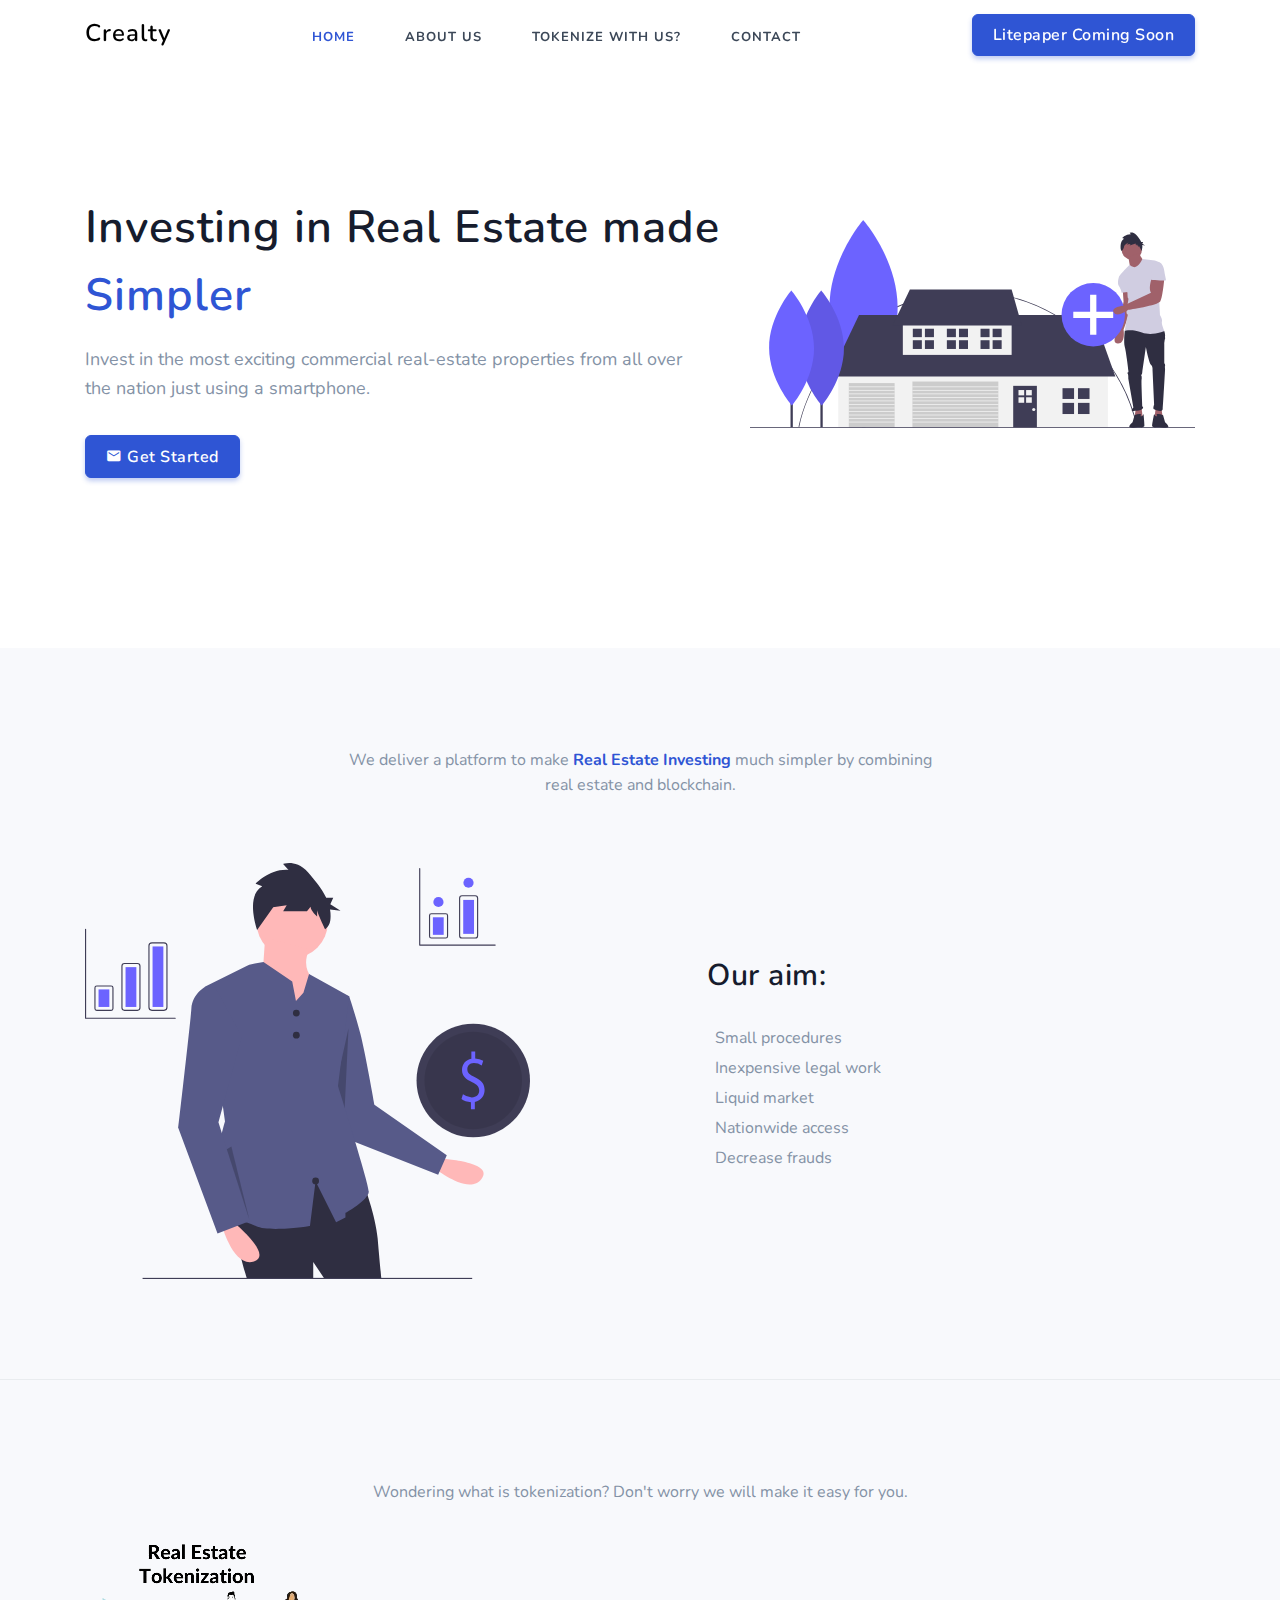
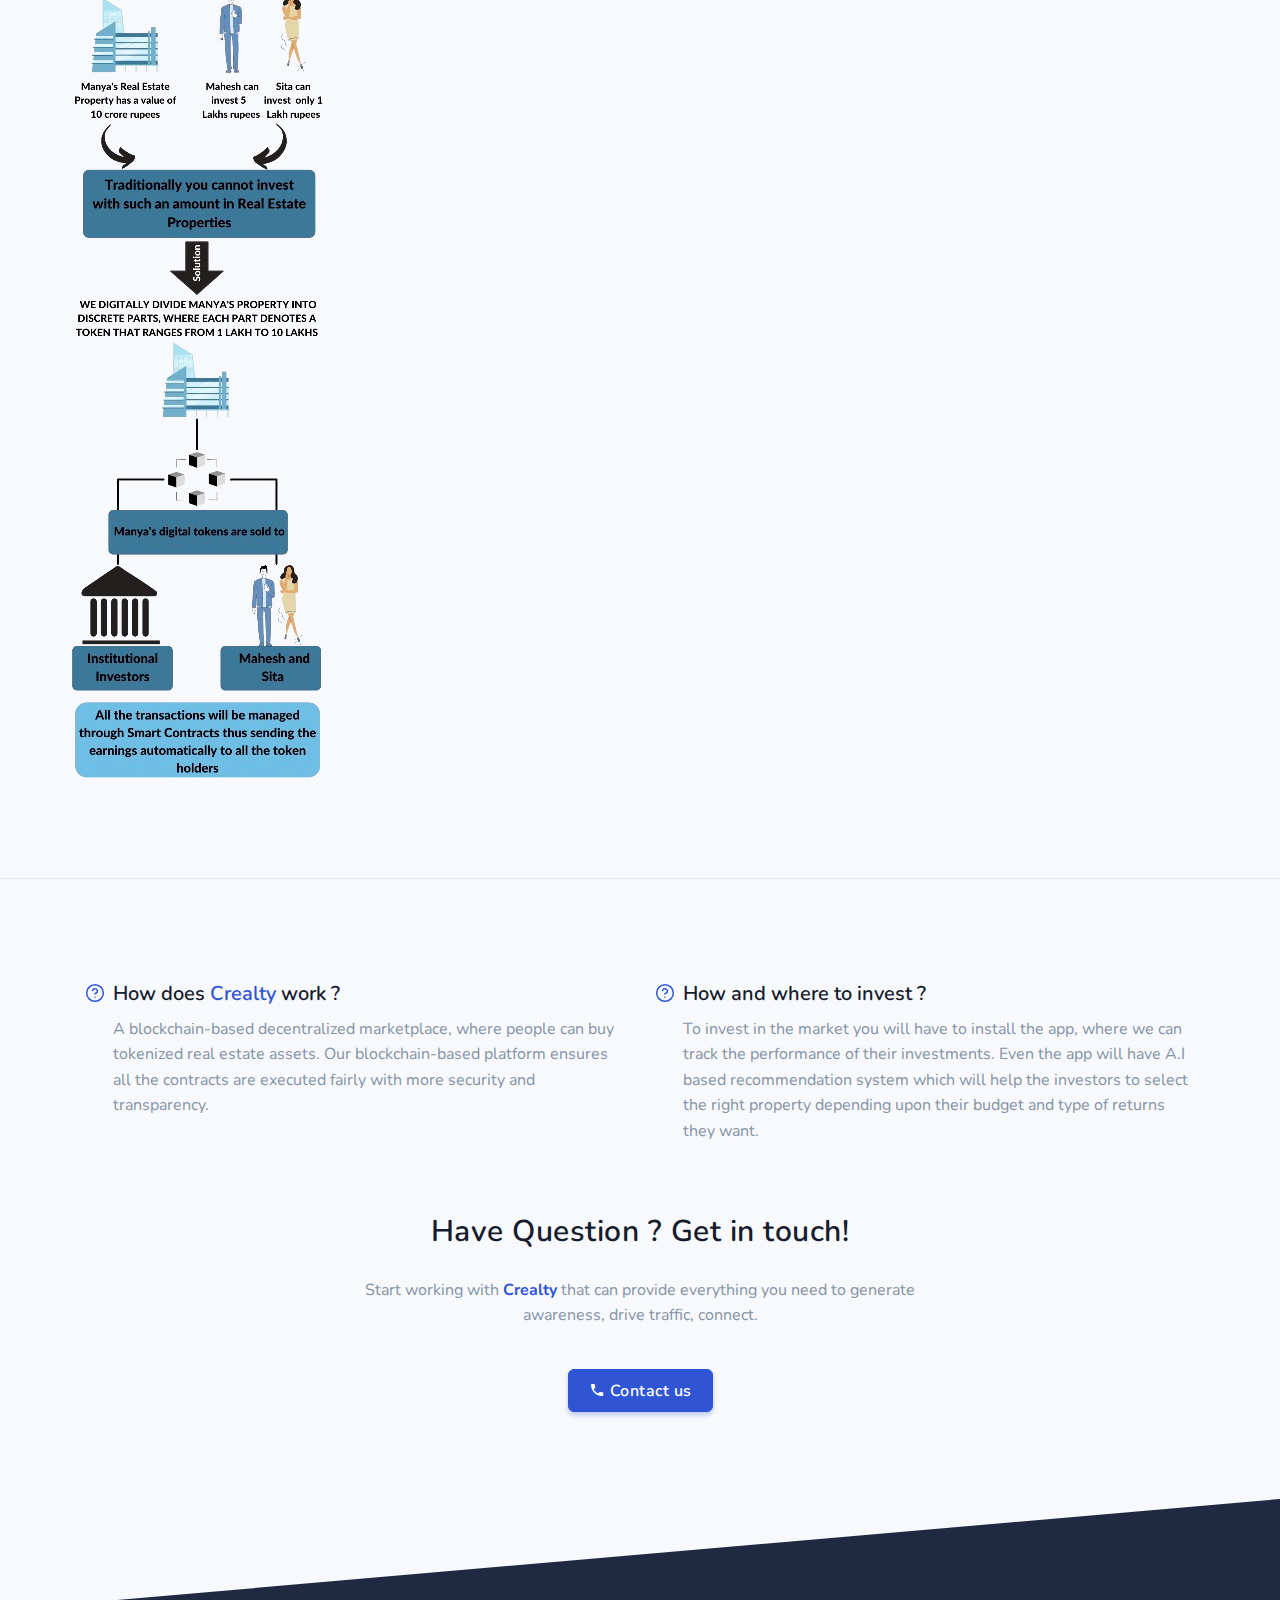
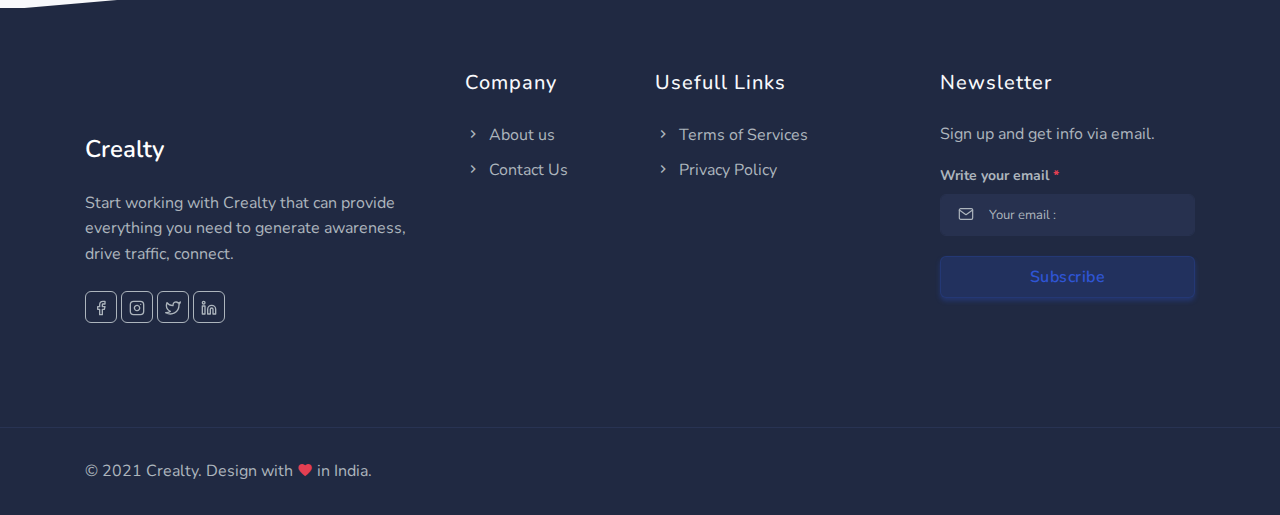
<file: index.html>
<!DOCTYPE html>
<html lang="en">

    <head>
        <meta charset="utf-8" />
        <title>Crealty - Home</title>
        <meta name="viewport" content="width=device-width, initial-scale=1.0">
        <meta name="description" content="Premium Bootstrap 4 Landing Page Template" />
        <meta name="keywords" content="Saas, Software, multi-uses, HTML, Clean, Modern" />
        <meta name="author" content="Shreethemes" />
        <meta name="email" content="shreethemes@gmail.com" />
        <meta name="website" content="http://www.shreethemes.in" />
        <meta name="Version" content="v2.5.1" />
        <!-- favicon -->
        <link rel="shortcut icon" href="images/favicon.ico">
        <!-- Bootstrap -->
        <link href="css/bootstrap.min.css" rel="stylesheet" type="text/css" />
        <!-- Icons -->
        <link href="css/materialdesignicons.min.css" rel="stylesheet" type="text/css" />
        <link rel="stylesheet" href="https://unicons.iconscout.com/release/v2.1.9/css/unicons.css">
        <!-- Slider -->               
        <link rel="stylesheet" href="css/owl.carousel.min.css"/> 
        <link rel="stylesheet" href="css/owl.theme.default.min.css"/>    
        <!-- Main Css -->
        <link href="css/style.css" rel="stylesheet" type="text/css" id="theme-opt" />
        <link href="css/colors/default.css" rel="stylesheet" id="color-opt">
        <!-- CSS only -->
        <link href="https://cdn.jsdelivr.net/npm/bootstrap@5.0.0-beta3/dist/css/bootstrap.min.css" rel="stylesheet" integrity="sha384-eOJMYsd53ii+scO/bJGFsiCZc+5NDVN2yr8+0RDqr0Ql0h+rP48ckxlpbzKgwra6" crossorigin="anonymous">
        <link href="css/style.css" rel="stylesheet" type="text/css" />
    </head>

    <body>
        <!-- Loader -->
        <!-- <div id="preloader">
            <div id="status">
                <div class="spinner">
                    <div class="double-bounce1"></div>
                    <div class="double-bounce2"></div>
                </div>
            </div>
        </div> -->
        <!-- Loader -->
        
        <!-- Navbar STart -->
        <header id="topnav" class="defaultscroll sticky">
            <div class="container">
                <!-- Logo container-->
                <div>
                    <a class="logo" href="index.html">
                        <!--<img src="../images/logo-dark.png" height="24" alt="">-->
                        <h4 style="color:rgb(0, 0, 0); margin-top:18%">Crealty</h4>
                    </a>
                </div>
                <div class="buy-button">
                    <a href="../index.html" target="_blank" class="btn btn-primary">Litepaper Coming Soon</a>
                </div><!--end login button-->
                <!-- End Logo container-->
                <div class="menu-extras">
                    <div class="menu-item">
                        <!-- Mobile menu toggle-->
                        <a class="navbar-toggle">
                            <div class="lines">
                                <span></span>
                                <span></span>
                                <span></span>
                            </div>
                        </a>
                        <!-- End mobile menu toggle-->
                    </div>
                </div>
        
                <div id="navigation">
                    <!-- Navigation Menu-->   
                    <ul class="navigation-menu" >
                        <li><a href="index.html">Home</a></li>
                        <li class=""><a href="./html/page-aboutus.html">About Us</a></li>
                        <!--<li class=""><a href="./html/technology_used.html">Technology</a></li>-->
                        <li class=""><a href="./html/tokenize_with_us.html">Tokenize with us?</a></li>
                        <!--<li class=""><a href="./html/page-team.html">Team</a></li>-->
                        <li class=""><a href="./html/page-contact-detail.html">Contact</a></li>
        
                    </ul><!--end navigation menu-->
                    <div class="buy-menu-btn d-none">
                        <a href="index.html" target="_blank" class="btn btn-primary">Litepaper SOON!</a>
                    </div><!--end login button-->
                </div><!--end navigation-->
            </div><!--end container-->
        </header><!--end header-->
        <!-- Navbar End -->

        <!--<div id="carouselExampleControls" class="carousel slide" data-ride="carousel">
            <div class="carousel-inner" style="color: white;">
                
                <div class="carousel-item active" style="background: linear-gradient(rgba(0, 0, 0, 0.5), rgba(0, 0, 0, 0.5) ), url('https://static6.depositphotos.com/1001026/673/i/600/depositphotos_6732170-stock-photo-glass-city.jpg');width:100%; height:700px; background-size: cover; background-repeat: no-repeat;">
                    <div style="margin:auto; width:60%; padding:20px">
                        <div style="text-align: center;padding-top: 100px">
                            <h1><b>Market Hub</b></h1>
                            <p>India's commercial real estate market is worth x billion dollars. Have you ever wondered how to avail the best of it with less ticket size, more liquidity and with more fast and secure transactions? Don't worry; we've got you covered. With Crealty, you can have fractional ownership of any property in India, regardless of where you are in the world.</p>
                        </div>
                    </div> 
                    <div style="text-align: center">
                        <a href="./html/page-contact-detail.html" class="btn btn-primary mt-4" style="position: absolute; top: 50%">Know More</a>
                    </div>
                </div>

                <div class="carousel-item" style="background: linear-gradient(rgba(0, 0, 0, 0.5), rgba(0, 0, 0, 0.5) ), url('https://storge.pic2.me/c/1360x800/294/55e318c66041d.jpg');width:100%; height:700px; background-size: cover; background-repeat: no-repeat;">
                    <div style="margin:auto; width:60%; padding:20px">
                        <div style="text-align: center;padding-top: 100px">
                            <h1><b>Market Hub</b></h1>
                            <p>India's commercial real estate market is worth x billion dollars. Have you ever wondered how to avail the best of it with less ticket size, more liquidity and with more fast and secure transactions? Don't worry; we've got you covered. With Crealty, you can have fractional ownership of any property in India, regardless of where you are in the world.</p>
                        </div>
                        <div style="margin: auto; position:absolute; left: 45%; top: 50%;">
                            <a href="./html/page-contact-detail.html" class="btn btn-primary mt-4">Know More</a>
                        </div>
                    </div> 
                </div>

                <div class="carousel-item" style="background: linear-gradient(rgba(0, 0, 0, 0.5), rgba(0, 0, 0, 0.5) ), url('https://static6.depositphotos.com/1001026/673/i/600/depositphotos_6732170-stock-photo-glass-city.jpg');width:100%; height:700px; background-size: cover; background-repeat: no-repeat;">
                    <div style="margin:auto; width:60%; padding:20px">
                        <div style="text-align: center;padding-top: 100px">
                            <h1><b>Market Hub</b></h1>
                            <p>India's commercial real estate market is worth x billion dollars. Have you ever wondered how to avail the best of it with less ticket size, more liquidity and with more fast and secure transactions? Don't worry; we've got you covered. With Crealty, you can have fractional ownership of any property in India, regardless of where you are in the world.</p>
                        </div>
                        <div style="margin: auto; position:absolute; left: 45%; top: 50%;">
                            <a href="./html/page-contact-detail.html" class="btn btn-primary mt-4">Know More</a>
                        </div>
                    </div> 
                </div>
            </div>
            <a class="carousel-control-prev" href="#carouselExampleControls" role="button" data-slide="prev">
              <span class="carousel-control-prev-icon" aria-hidden="true"></span>
              <span class="sr-only">Previous</span>
            </a>
            <a class="carousel-control-next" href="#carouselExampleControls" role="button" data-slide="next">
              <span class="carousel-control-next-icon" aria-hidden="true"></span>
              <span class="sr-only">Next</span>
            </a>
        </div>-->

        
        <!-- Hero Start -->
        <section class="bg-half-170  d-table w-100" id="home">
            <div class="container">
                <div class="row align-items-center">
                    <div class="col-lg-7 col-md-7">
                        <div class="title-heading mt-4">
                            <h1 class="heading mb-3">Investing in Real Estate made <span class="text-primary">Simpler</span> </h1>
                            <p class="para-desc text-muted">Invest in the most exciting commercial real-estate properties from all over the nation just using a smartphone.</p>
                            <div class="mt-4">
                                <a href="./html/tokenize_with_us.html" class="btn btn-primary mt-2 mr-2"><i class="mdi mdi-email"></i> Get Started</a>
                            </div>
                        </div>
                    </div><!--end col-->

                    <div class="col-lg-5 col-md-5 mt-4 pt-2 mt-sm-0 pt-sm-0">
                        <img src="images/investmenteasier.svg" alt="">
                    </div><!--end col-->
                </div><!--end row-->
            </div><!--end container-->
        </section><!--end section-->
        <!-- Hero End -->

        <!-- Partners start -->
        <!--<section class="py-4 border-bottom border-top">
            <div class="container">
                <div class="row justify-content-center">
                    <div class="col-lg-2 col-md-2 col-6 text-center py-4">
                        <img src="images/client/amazon.svg" class="avatar avatar-ex-sm" alt="">
                    </div>

                    <div class="col-lg-2 col-md-2 col-6 text-center py-4">
                        <img src="images/client/google.svg" class="avatar avatar-ex-sm" alt="">
                    </div>
                    
                    <div class="col-lg-2 col-md-2 col-6 text-center py-4">
                        <img src="images/client/lenovo.svg" class="avatar avatar-ex-sm" alt="">
                    </div>
                    
                    <div class="col-lg-2 col-md-2 col-6 text-center py-4">
                        <img src="images/client/paypal.svg" class="avatar avatar-ex-sm" alt="">
                    </div>
                    
                    <div class="col-lg-2 col-md-2 col-6 text-center py-4">
                        <img src="images/client/shopify.svg" class="avatar avatar-ex-sm" alt="">
                    </div>
                    
                    <div class="col-lg-2 col-md-2 col-6 text-center py-4">
                        <img src="images/client/spotify.svg" class="avatar avatar-ex-sm" alt="">
                    </div>
                </div>
            </div>
        </section> -->
        <!-- Partners End -->

        <!-- How It Work Start -->
        <section class="section bg-light border-bottom">
            <div class="container">
                <div class="row justify-content-center">
                    <div class="col-12 text-center">
                        <div class="section-title mb-4 pb-2">
                            <p class="text-muted para-desc mb-0 mx-auto">We deliver a platform to make <span class="text-primary font-weight-bold">Real Estate Investing</span> much simpler by combining real estate and blockchain. </p>
                        </div>
                    </div><!--end col-->
                </div><!--end row-->

                <div class="row align-items-center">
                    <div class="col-lg-5 col-md-6 mt-4 pt-2">
                        <img src="images/investorsproblem.svg" alt="">
                    </div><!--end col-->

                    <div class="col-lg-7 col-md-6 mt-4 pt-2"  style="padding-left: 10%">
                        <div class="section-title ml-lg-5">
                            <h6 class="title mb-4">Our aim:</h6>
                            <!--<p class="text-muted">You can combine all the Crealty templates into a single one, you can take a component from the Application theme and use it in the Website.</p>-->
                            <ul class="list-unstyled text-muted">
                                <li class="mb-0"><span class="text-primary h5 mr-2"><i class="uim uim-check-circle"></i></span>Small procedures</li>
                                <li class="mb-0"><span class="text-primary h5 mr-2"><i class="uim uim-check-circle"></i></span>Inexpensive legal work</li>
                                <li class="mb-0"><span class="text-primary h5 mr-2"><i class="uim uim-check-circle"></i></span>Liquid market</li>
                                <li class="mb-0"><span class="text-primary h5 mr-2"><i class="uim uim-check-circle"></i></span>Nationwide access</li>
                                <li class="mb-0"><span class="text-primary h5 mr-2"><i class="uim uim-check-circle"></i></span>Decrease frauds</li>
                            </ul>
                        </div>
                    </div><!--end col-->
                </div><!--end row-->
            </div><!--end container-->

            <!--<div class="container mt-100 mt-60">
                <div class="row align-items-center">
                    <<div class="col-lg-7 col-md-6 order-2 order-md-1 mt-4 mt-sm-0 pt-2 pt-sm-0">
                        <div class="section-title">
                            <h4 class="title mb-4">Speed up your development <br> with <span class="text-primary">Crealty.</span></h4>
                            <p class="text-muted">Using Crealty to build your site means never worrying about designing another page or cross browser compatibility. Our ever-growing library of components and pre-designed layouts will make your life easier.</p>
                            <ul class="list-unstyled text-muted">
                                <li class="mb-0"><span class="text-primary h5 mr-2"><i class="uim uim-check-circle"></i></span>Digital Marketing Solutions for Tomorrow</li>
                                <li class="mb-0"><span class="text-primary h5 mr-2"><i class="uim uim-check-circle"></i></span>Our Talented & Experienced Marketing Agency</li>
                                <li class="mb-0"><span class="text-primary h5 mr-2"><i class="uim uim-check-circle"></i></span>Create your own skin to match your brand</li>
                            </ul>
                            <a href="javascript:void(0)" class="mt-3 h6 text-primary">Find Out More <i class="mdi mdi-chevron-right"></i></a>
                        </div>
                    </div>

                    <div class="col-lg-5 col-md-6 order-1 order-md-2">
                        <div class="card rounded border-0 shadow ml-lg-5">
                            <div class="card-body">
                                <img src="images/illustrator/Mobile_notification_SVG.svg" alt="">

                                <div class="content mt-4 pt-2">
                                    <form>
                                        <div class="row">
                                            <div class="col-lg-12">
                                                <div class="form-group position-relative">
                                                    <label>Name : <span class="text-danger">*</span></label>
                                                    <i data-feather="user" class="fea icon-sm icons"></i>
                                                    <input type="text" class="form-control pl-5" placeholder="Name" name="name" required="">
                                                </div>
                                            </div>

                                            <div class="col-lg-12">
                                                <div class="form-group position-relative">
                                                    <label>Email : <span class="text-danger">*</span></label>
                                                    <i data-feather="mail" class="fea icon-sm icons"></i>
                                                    <input type="email" class="form-control pl-5" placeholder="Email" name="email" required="">
                                                </div>
                                            </div>

                                            <div class="col-lg-12">
                                                <div class="form-group position-relative">
                                                    <label>Password : <span class="text-danger">*</span></label>
                                                    <i data-feather="key" class="fea icon-sm icons"></i>
                                                    <input type="password" class="form-control pl-5" placeholder="Password" required="">
                                                </div>
                                            </div>

                                            <div class="col-lg-12 mt-2 mb-0">
                                                <button class="btn btn-primary btn-block">Download</button>
                                            </div>
                                        </div>
                                    </form>                                    
                                </div>
                            </div>
                        </div>
                    </div>
                </div>
            </div><!--end container-->
        </section><!--end section-->
        <!-- How It Work End -->




        <section class="section bg-light border-bottom">
            <div class="container">
                <div class="row justify-content-center">
                    <div class="col-12 text-center">
                        <div class="section-title mb-4 pb-2">
                            <p class="text-muted para-desc mb-0 mx-auto">Wondering what is tokenization? Don't worry we will make it easy for you. <span class="text-primary font-weight-bold"></span></p>
                        </div>
                    </div><!--end col-->
                </div><!--end row-->

                <div class="row align-items-center">
                    <div class="">
                        <img src="images/tokenization_process.png" alt="how tokenization works" style="display:block; margin-left:auto; margin-right:auto;">
                    </div><!--end col-->

                    <!--
                    <div class="col-lg-5 col-md-6 mt-4 pt-2"  >
                        <div class="section-title ml-lg-5">
                            <h6 class="title mb-4">Our aim:</h6>
                            <p class="text-muted">You can combine all the Crealty templates into a single one, you can take a component from the Application theme and use it in the Website.</p>
                            <ul class="list-unstyled text-muted">
                                <li class="mb-0"><span class="text-primary h5 mr-2"><i class="uim uim-check-circle"></i></span>Small procedures</li>
                                <li class="mb-0"><span class="text-primary h5 mr-2"><i class="uim uim-check-circle"></i></span>Inexpensive legal work</li>
                                <li class="mb-0"><span class="text-primary h5 mr-2"><i class="uim uim-check-circle"></i></span>Liquid market</li>
                                <li class="mb-0"><span class="text-primary h5 mr-2"><i class="uim uim-check-circle"></i></span>Nationwide access</li>
                                <li class="mb-0"><span class="text-primary h5 mr-2"><i class="uim uim-check-circle"></i></span>Decrease frauds</li>
                            </ul>
                        </div>
                    </div>-->
                </div>
            </div>
        </section>



        <!--
        <section class="section pb-0">
            <div class="container">
                <div class="row justify-content-center">
                    <div class="col-12 text-center">
                        <div class="section-title mb-4 pb-2">
                            <h6>We believe in building each other and hence</h6>
                            <h4 class="title mb-4">Work with some amazing partners</h4>
                            <p class="text-muted para-desc mx-auto mb-0">Start working with <span class="text-primary font-weight-bold">Crealty</span> that can provide everything you need to generate awareness, drive traffic, connect.</p>
                        </div>
                    </div>
                </div>

                <div class="row">
                    <div class="col-12 mt-4 pt-2">
                        <div id="customer-testi" class="owl-carousel owl-theme">
                            <div class="card customer-testi text-center border rounded mx-2">
                                <div class="card-body" style="background-image: url('')>
                                        
                                    <img src="images/client/amazon.svg" class="img-fluid avatar avatar-ex-sm mx-auto" alt="">
                                    <p class="text-muted mt-4">" It seems that only fragments of the original text remain in the Lorem Ipsum texts used today. "</p>
                                    <h6 class="text-primary">- Thomas Israel</h6>
                                </div>
                            </div>
                            <div class="card customer-testi text-center border rounded mx-2">
                                <div class="card-body">
                                    <img src="images/client/google.svg" class="img-fluid avatar avatar-ex-sm mx-auto" alt="">
                                    <p class="text-muted mt-4">" The most well-known dummy text is the 'Lorem Ipsum', which is said to have originated in the 16th century. "</p>
                                    <h6 class="text-primary">- Carl Oliver</h6>
                                </div>
                            </div>
                            <div class="card customer-testi text-center border rounded mx-2">
                                <div class="card-body">
                                    <img src="images/client/lenovo.svg" class="img-fluid avatar avatar-ex-sm mx-auto" alt="">
                                    <p class="text-muted mt-4">" One disadvantage of Lorum Ipsum is that in Latin certain letters appear more frequently than others. "</p>
                                    <h6 class="text-primary">- Barbara McIntosh</h6>
                                </div>
                            </div>
                            <div class="card customer-testi text-center border rounded mx-2">
                                <div class="card-body">
                                    <img src="images/client/paypal.svg" class="img-fluid avatar avatar-ex-sm mx-auto" alt="">
                                    <p class="text-muted mt-4">" Thus, Lorem Ipsum has only limited suitability as a visual filler for German texts. "</p>
                                    <h6 class="text-primary">- Jill Webb</h6>
                                </div>
                            </div>
                            <div class="card customer-testi text-center border rounded mx-2">
                                <div class="card-body">
                                    <img src="images/client/shopify.svg" class="img-fluid avatar avatar-ex-sm mx-auto" alt="">
                                    <p class="text-muted mt-4">" There is now an abundance of readable dummy texts. These are usually used when a text is required. "</p>
                                    <h6 class="text-primary">- Dean Tolle</h6>
                                </div>
                            </div>
                            <div class="card customer-testi text-center border rounded mx-2">
                                <div class="card-body">
                                    <img src="images/client/spotify.svg" class="img-fluid avatar avatar-ex-sm mx-auto" alt="">
                                    <p class="text-muted mt-4">" According to most sources, Lorum Ipsum can be traced back to a text composed by Cicero. "</p>
                                    <h6 class="text-primary">- Christa Smith</h6>
                                </div>
                            </div>
                        </div>
                    </div>
                </div
            </div>
        </section>
         -->

        <!-- Pricing Start -->
        <!--<section class="section">
            <div class="container">
                <div class="row mt-lg-4 align-items-center">
                    <div class="col-lg-5 col-md-12 text-center text-lg-left">
                        <div class="section-title mb-4 mb-lg-0 pb-2 pb-lg-0">
                            <h4 class="title mb-4">Our Comfortable Rates</h4>
                            <p class="text-muted para-desc mx-auto mb-0">Start working with <span class="text-primary font-weight-bold">Crealty</span> that can provide everything you need to generate awareness, drive traffic, connect.</p>
                            <a href="https://1.envato.market/4n73n" target="_blank" class="btn btn-primary mt-4">Invest Now <span class="badge badge-pill badge-danger ml-2">v2.5</span></a>
                        </div>
                    </div>

                    <div class="col-lg-7 col-md-12">
                        <div class="row align-items-center ml-lg-5">
                            <div class="col-md-6 col-12 mt-4 pt-4 px-md-0">
                                <div class="card pricing-rates starter-plan text-center shadow rounded border-0">
                                    <div class="card-body py-5">
                                        <h2 class="title text-uppercase text-primary mb-4">Starter</h2>
                                        <div class="d-flex justify-content-center mb-4">
                                            <span class="h4 mb-0 mt-2">$</span>
                                            <span class="price h1 mb-0">39</span>
                                            <span class="h4 align-self-end mb-1">/mo</span>
                                        </div>

                                        <ul class="list-unstyled mb-0 pl-0">
                                            <li class="h6 text-muted mb-0"><span class="text-primary h5 mr-2"><i class="uim uim-check-circle"></i></span>Full Access</li>
                                            <li class="h6 text-muted mb-0"><span class="text-primary h5 mr-2"><i class="uim uim-check-circle"></i></span>Source Files</li>
                                            <li class="h6 text-muted mb-0"><span class="text-primary h5 mr-2"><i class="uim uim-check-circle"></i></span>Free Appointments</li>
                                            <li class="h6 text-muted mb-0"><span class="text-primary h5 mr-2"><i class="uim uim-check-circle"></i></span>Enhanced Security</li>
                                        </ul>
                                        <a href="javascript:void(0)" class="btn btn-primary mt-4">Get Started</a>
                                    </div>
                                </div>
                            </div>

                            <div class="col-md-6 col-12 mt-4 pt-2 pt-md-4 px-md-0">
                                <div class="card pricing-rates bg-light text-center shadow rounded border-0">
                                    <div class="card-body py-5">
                                        <h2 class="title text-uppercase text-primary mb-4">Professional</h2>
                                        <div class="d-flex justify-content-center mb-4">
                                            <span class="h4 mb-0 mt-2">$</span>
                                            <span class="price h1 mb-0">59</span>
                                            <span class="h4 align-self-end mb-1">/mo</span>
                                        </div>

                                        <ul class="list-unstyled mb-0 pl-0">
                                            <li class="h6 text-muted mb-0"><span class="text-primary h5 mr-2"><i class="uim uim-check-circle"></i></span>Full Access</li>
                                            <li class="h6 text-muted mb-0"><span class="text-primary h5 mr-2"><i class="uim uim-check-circle"></i></span>Source Files</li>
                                            <li class="h6 text-muted mb-0"><span class="text-primary h5 mr-2"><i class="uim uim-check-circle"></i></span>Free Appointments</li>
                                            <li class="h6 text-muted mb-0"><span class="text-primary h5 mr-2"><i class="uim uim-check-circle"></i></span>Enhanced Security</li>
                                        </ul>
                                        <a href="javascript:void(0)" class="btn btn-primary mt-4">Try it now</a>
                                    </div>
                                </div>
                            </div>
                        </div>
                    </div>
                </div>
            </div>
        </section>
        <div class="position-relative">
            <div class="shape overflow-hidden text-light">
                <svg viewBox="0 0 2880 250" fill="none" xmlns="http://www.w3.org/2000/svg">
                    <path d="M720 125L2160 0H2880V250H0V125H720Z" fill="currentColor"></path>
                </svg>
            </div>
        </div>-->
        <!-- Pricing End -->

        <!-- FAQ n Contact Start -->
        <section class="section bg-light">
            <div class="container">
                <div class="row">
                    <div class="col-md-6 col-12">
                        <div class="media">
                            <i data-feather="help-circle" class="fea icon-ex-md text-primary mr-2 mt-1"></i>
                            <div class="media-body">
                                <h5 class="mt-0">How does <span class="text-primary">Crealty</span> work ?</h5>
                                <p class="answer text-muted mb-0">A blockchain-based decentralized marketplace, where people can buy tokenized real estate assets. Our blockchain-based platform ensures all the contracts are executed fairly with more security and transparency.</p>
                            </div>
                        </div>
                    </div><!--end col-->
                    
                    <div class="col-md-6 col-12 mt-4 mt-sm-0 pt-2 pt-sm-0">
                        <div class="media">
                            <i data-feather="help-circle" class="fea icon-ex-md text-primary mr-2 mt-1"></i>
                            <div class="media-body">
                                <h5 class="mt-0"> How and where to invest ?</h5>
                                <p class="answer text-muted mb-0">To invest in the market you will have to install the app, where we can track the performance of their investments. Even the app will have A.I based recommendation system which will help the investors to select the right property depending upon their budget and type of returns they want.</p>
                            </div>
                        </div>
                    </div><!--end col-->
                    
                    <!--<div class="col-md-6 col-12 mt-4 pt-2">
                        <div class="media">
                            <i data-feather="help-circle" class="fea icon-ex-md text-primary mr-2 mt-1"></i>
                            <div class="media-body">
                                <h5 class="mt-0"> How to make unlimited data entry ?</h5>
                                <p class="answer text-muted mb-0">Furthermore, it is advantageous when the dummy text is relatively realistic so that the layout impression of the final publication is not compromised.</p>
                            </div>
                        </div>
                    </div>
                    
                    <div class="col-md-6 col-12 mt-4 pt-2">
                        <div class="media">
                            <i data-feather="help-circle" class="fea icon-ex-md text-primary mr-2 mt-1"></i>
                            <div class="media-body">
                                <h5 class="mt-0"> Is <span class="text-primary">Crealty</span> safer to use with my account ?</h5>
                                <p class="answer text-muted mb-0">The most well-known dummy text is the 'Lorem Ipsum', which is said to have originated in the 16th century. Lorem Ipsum is composed in a pseudo-Latin language which more or less corresponds to 'proper' Latin.</p>
                            </div>
                        </div>
                    </div>-->
                </div><!--end row-->

                <div class="row my-md-5 pt-md-3 my-4 pt-2 pb-lg-5 mt-sm-0 pt-sm-0 justify-content-center">
                    <div class="col-12 text-center">
                        <div class="section-title">
                            <h4 class="title mb-4">Have Question ? Get in touch!</h4>
                            <p class="text-muted para-desc mx-auto">Start working with <span class="text-primary font-weight-bold">Crealty</span> that can provide everything you need to generate awareness, drive traffic, connect.</p>
                            <a href="./html/page-contact-detail.html" class="btn btn-primary mt-4"><i class="mdi mdi-phone"></i> Contact us</a>
                        </div>
                    </div><!--end col-->
                </div><!--end row-->
            </div><!--end container-->
        </section><!--end section-->
        <div class="position-relative">
            <div class="shape overflow-hidden text-footer">
                <svg viewBox="0 0 2880 250" fill="none" xmlns="http://www.w3.org/2000/svg">
                    <path d="M720 125L2160 0H2880V250H0V125H720Z" fill="currentColor"></path>
                </svg>
            </div>
        </div>
        <!-- FAQ n Contact End -->

        <!-- Footer Start -->
        <footer class="footer">
            <div class="container">
                <div class="row">
                    <div class="col-lg-4 col-12 mb-0 mb-md-4 pb-0 pb-md-2">
                        <a href="#" class="logo-footer">
                            <!--<img src="images/logo-light.png" height="24" alt="">-->
                            <h4 style="color:rgb(255, 255, 255); margin-top:18%">Crealty</h4>
                        </a>
                        <p class="mt-4">Start working with Crealty that can provide everything you need to generate awareness, drive traffic, connect.</p>
                        <ul class="list-unstyled social-icon social mb-0 mt-4">
                            <li class="list-inline-item"><a href="javascript:void(0)" class="rounded"><i data-feather="facebook" class="fea icon-sm fea-social"></i></a></li>
                            <li class="list-inline-item"><a href="javascript:void(0)" class="rounded"><i data-feather="instagram" class="fea icon-sm fea-social"></i></a></li>
                            <li class="list-inline-item"><a href="javascript:void(0)" class="rounded"><i data-feather="twitter" class="fea icon-sm fea-social"></i></a></li>
                            <li class="list-inline-item"><a href="javascript:void(0)" class="rounded"><i data-feather="linkedin" class="fea icon-sm fea-social"></i></a></li>
                        </ul><!--end icon-->
                    </div><!--end col-->
                    
                    <div class="col-lg-2 col-md-4 col-12 mt-4 mt-sm-0 pt-2 pt-sm-0">
                        <h4 class="text-light footer-head">Company</h4>
                        <ul class="list-unstyled footer-list mt-4">
                            <li><a href="./html/page-aboutus.html" class="text-foot"><i class="mdi mdi-chevron-right mr-1"></i> About us</a></li>
                            <!--<li><a href="./html/technology_used.html" class="text-foot"><i class="mdi mdi-chevron-right mr-1"></i> Technology</a></li>
                            <li><a href="./html/page-team.html" class="text-foot"><i class="mdi mdi-chevron-right mr-1"></i> Team</a></li>-->
                            <li><a href="./html/page-contact-detail.html" class="text-foot"><i class="mdi mdi-chevron-right mr-1"></i> Contact Us</a></li>
                        </ul>
                    </div><!--end col-->
                    
                    <div class="col-lg-3 col-md-4 col-12 mt-4 mt-sm-0 pt-2 pt-sm-0">
                        <h4 class="text-light footer-head">Usefull Links</h4>
                        <ul class="list-unstyled footer-list mt-4">
                            <li><a href="./html/page-terms.html" class="text-foot"><i class="mdi mdi-chevron-right mr-1"></i> Terms of Services</a></li>
                            <li><a href="./html/page-privacy.html" class="text-foot"><i class="mdi mdi-chevron-right mr-1"></i> Privacy Policy</a></li>
                        </ul>
                    </div><!--end col-->

                    <div class="col-lg-3 col-md-4 col-12 mt-4 mt-sm-0 pt-2 pt-sm-0">
                        <h4 class="text-light footer-head">Newsletter</h4>
                        <p class="mt-4">Sign up and get info via email.</p>
                        <form>
                            <div class="row">
                                <div class="col-lg-12">
                                    <div class="foot-subscribe form-group position-relative">
                                        <label>Write your email <span class="text-danger">*</span></label>
                                        <i data-feather="mail" class="fea icon-sm icons"></i>
                                        <input type="email" name="email" id="emailsubscribe" class="form-control pl-5 rounded" placeholder="Your email : " required>
                                    </div>
                                </div>
                                <div class="col-lg-12">
                                    <input type="submit" id="submitsubscribe" name="send" class="btn btn-soft-primary btn-block" value="Subscribe">
                                </div>
                            </div>
                        </form>
                    </div><!--end col-->
                </div><!--end row-->
            </div><!--end container-->
        </footer><!--end footer-->
        <footer class="footer footer-bar">
            <div class="container text-center">
                <div class="row align-items-center">
                    <div class="col-sm-6">
                        <div class="text-sm-left">
                            <p class="mb-0">© 2021 Crealty. Design with <i class="mdi mdi-heart text-danger"></i> in <a href="http://www.shreethemes.in/" target="_blank" class="text-reset">India</a>.</p>
                        </div>
                    </div><!--end col-->

                    <!--<div class="col-sm-6 mt-4 mt-sm-0 pt-2 pt-sm-0">
                        <ul class="list-unstyled text-sm-right mb-0">
                            <li class="list-inline-item"><a href="javascript:void(0)"><img src="images/payments/american-ex.png" class="avatar avatar-ex-sm" title="American Express" alt=""></a></li>
                            <li class="list-inline-item"><a href="javascript:void(0)"><img src="images/payments/discover.png" class="avatar avatar-ex-sm" title="Discover" alt=""></a></li>
                            <li class="list-inline-item"><a href="javascript:void(0)"><img src="images/payments/master-card.png" class="avatar avatar-ex-sm" title="Master Card" alt=""></a></li>
                            <li class="list-inline-item"><a href="javascript:void(0)"><img src="images/payments/paypal.png" class="avatar avatar-ex-sm" title="Paypal" alt=""></a></li>
                            <li class="list-inline-item"><a href="javascript:void(0)"><img src="images/payments/visa.png" class="avatar avatar-ex-sm" title="Visa" alt=""></a></li>
                        </ul>
                    </div>-->
                </div><!--end row-->
            </div><!--end container-->
        </footer><!--end footer-->
        <!-- Footer End -->

        <!-- Back to top -->
        <a href="#" class="btn btn-icon btn-soft-primary back-to-top"><i data-feather="arrow-up" class="icons"></i></a>
        <!-- Back to top -->

        <!-- javascript -->
        <script src="js/jquery-3.5.1.min.js"></script>
        <script src="js/bootstrap.bundle.min.js"></script>
        <script src="js/jquery.easing.min.js"></script>
        <script src="js/scrollspy.min.js"></script>
        <!-- SLIDER -->
        <script src="js/owl.carousel.min.js "></script>
        <script src="js/owl.init.js "></script>
        <!-- Icons -->
        <script src="js/feather.min.js"></script>
        <script src="https://unicons.iconscout.com/release/v2.1.9/script/monochrome/bundle.js"></script>
        <!-- Main Js -->
        <script src="js/app.js"></script>
    </body>
</html>
</file>
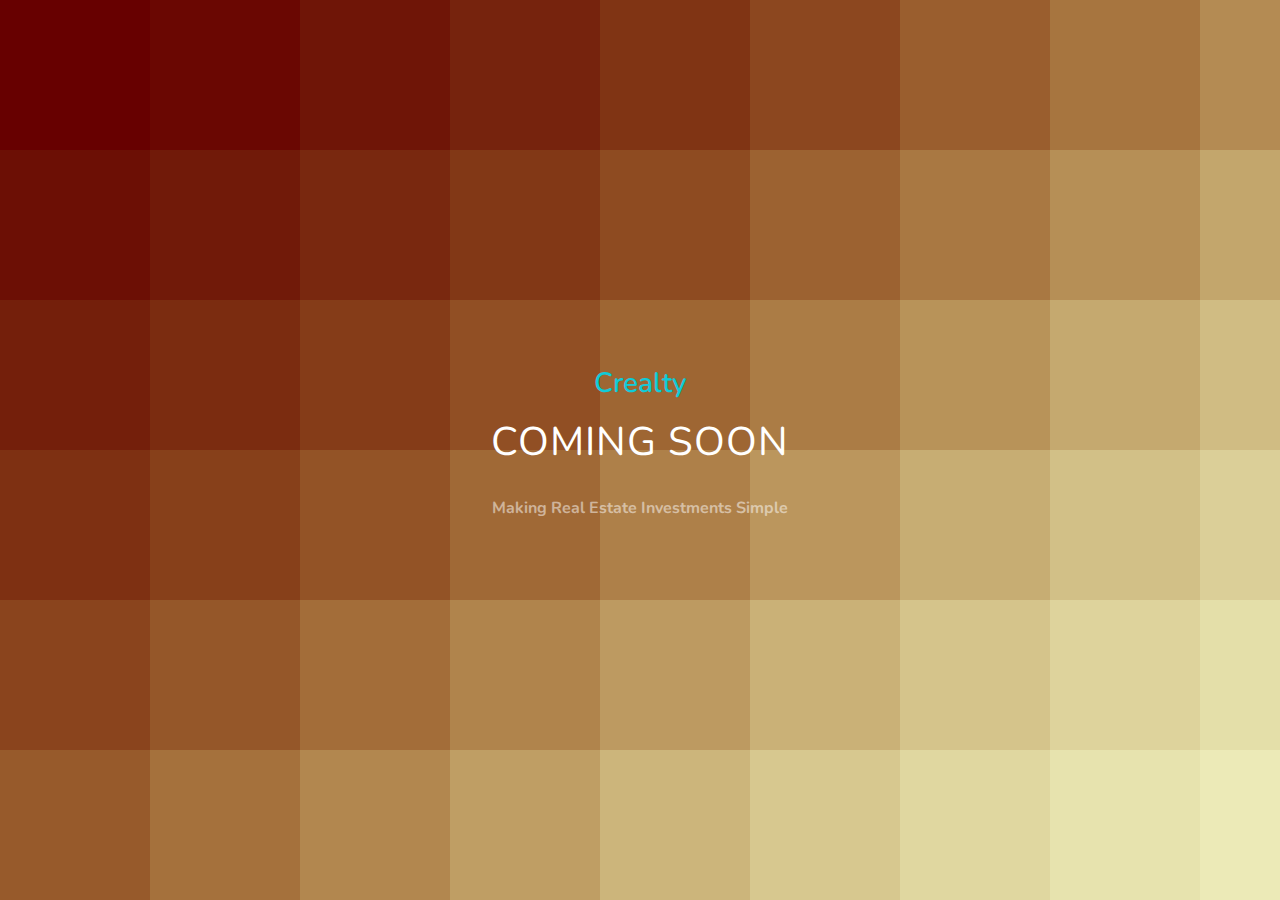
<file: comingsoon.html>
<!DOCTYPE html>
<html lang="en">

<head>
    <meta charset="utf-8" />
    <title>Crealty - Making Real Estate Investments Simple</title>
    <meta name="viewport" content="width=device-width, initial-scale=1.0">
    <meta name="description" content="Premium Bootstrap 4 Landing Page Template" />
    <meta name="keywords" content="Saas, Software, multi-uses, HTML, Clean, Modern" />
    <meta name="author" content="Shreethemes" />
    <meta name="email" content="shreethemes@gmail.com" />
    <meta name="website" content="http://www.shreethemes.in" />
    <meta name="Version" content="v2.5.1" />
    <!-- favicon -->
    
    <!-- Bootstrap -->
    <link href="css/bootstrap.min.css" rel="stylesheet" type="text/css" />
    <!-- Icons -->
    <link href="css/materialdesignicons.min.css" rel="stylesheet" type="text/css" />
    <link rel="stylesheet" href="https://unicons.iconscout.com/release/v2.1.9/css/unicons.css">
    <!-- Main Css -->
    <link href="css/style.css" rel="stylesheet" type="text/css" id="theme-opt" />
    <link href="css/colors/default.css" rel="stylesheet" id="color-opt">

    <style>
        body{
            background-color: #670000;
            background-image: url("data:image/svg+xml,%3Csvg xmlns='http://www.w3.org/2000/svg' width='100%25' height='100%25' viewBox='0 0 100 60'%3E%3Cg %3E%3Crect fill='%23670000' width='11' height='11'/%3E%3Crect fill='%236a0702' x='10' width='11' height='11'/%3E%3Crect fill='%236c0f05' y='10' width='11' height='11'/%3E%3Crect fill='%236f1507' x='20' width='11' height='11'/%3E%3Crect fill='%23711a09' x='10' y='10' width='11' height='11'/%3E%3Crect fill='%23741f0b' y='20' width='11' height='11'/%3E%3Crect fill='%2376230d' x='30' width='11' height='11'/%3E%3Crect fill='%2379280f' x='20' y='10' width='11' height='11'/%3E%3Crect fill='%237b2c10' x='10' y='20' width='11' height='11'/%3E%3Crect fill='%237e3012' y='30' width='11' height='11'/%3E%3Crect fill='%23803414' x='40' width='11' height='11'/%3E%3Crect fill='%23823816' x='30' y='10' width='11' height='11'/%3E%3Crect fill='%23853c18' x='20' y='20' width='11' height='11'/%3E%3Crect fill='%2387401a' x='10' y='30' width='11' height='11'/%3E%3Crect fill='%238a441d' y='40' width='11' height='11'/%3E%3Crect fill='%238c471f' x='50' width='11' height='11'/%3E%3Crect fill='%238e4b21' x='40' y='10' width='11' height='11'/%3E%3Crect fill='%23914f24' x='30' y='20' width='11' height='11'/%3E%3Crect fill='%23935326' x='20' y='30' width='11' height='11'/%3E%3Crect fill='%23955729' x='10' y='40' width='11' height='11'/%3E%3Crect fill='%23975a2b' y='50' width='11' height='11'/%3E%3Crect fill='%239a5e2e' x='60' width='11' height='11'/%3E%3Crect fill='%239c6231' x='50' y='10' width='11' height='11'/%3E%3Crect fill='%239e6633' x='40' y='20' width='11' height='11'/%3E%3Crect fill='%23a06936' x='30' y='30' width='11' height='11'/%3E%3Crect fill='%23a36d39' x='20' y='40' width='11' height='11'/%3E%3Crect fill='%23a5713c' x='10' y='50' width='11' height='11'/%3E%3Crect fill='%23a7753f' x='70' width='11' height='11'/%3E%3Crect fill='%23a97842' x='60' y='10' width='11' height='11'/%3E%3Crect fill='%23ab7c45' x='50' y='20' width='11' height='11'/%3E%3Crect fill='%23ae8049' x='40' y='30' width='11' height='11'/%3E%3Crect fill='%23b0844c' x='30' y='40' width='11' height='11'/%3E%3Crect fill='%23b2874f' x='20' y='50' width='11' height='11'/%3E%3Crect fill='%23b48b53' x='80' width='11' height='11'/%3E%3Crect fill='%23b68f56' x='70' y='10' width='11' height='11'/%3E%3Crect fill='%23b89359' x='60' y='20' width='11' height='11'/%3E%3Crect fill='%23bb965d' x='50' y='30' width='11' height='11'/%3E%3Crect fill='%23bd9a61' x='40' y='40' width='11' height='11'/%3E%3Crect fill='%23bf9e64' x='30' y='50' width='11' height='11'/%3E%3Crect fill='%23c1a268' x='90' width='11' height='11'/%3E%3Crect fill='%23c3a66c' x='80' y='10' width='11' height='11'/%3E%3Crect fill='%23c5a96f' x='70' y='20' width='11' height='11'/%3E%3Crect fill='%23c7ad73' x='60' y='30' width='11' height='11'/%3E%3Crect fill='%23cab177' x='50' y='40' width='11' height='11'/%3E%3Crect fill='%23ccb57b' x='40' y='50' width='11' height='11'/%3E%3Crect fill='%23ceb97f' x='90' y='10' width='11' height='11'/%3E%3Crect fill='%23d0bc83' x='80' y='20' width='11' height='11'/%3E%3Crect fill='%23d2c087' x='70' y='30' width='11' height='11'/%3E%3Crect fill='%23d5c48b' x='60' y='40' width='11' height='11'/%3E%3Crect fill='%23d7c88f' x='50' y='50' width='11' height='11'/%3E%3Crect fill='%23d9cc94' x='90' y='20' width='11' height='11'/%3E%3Crect fill='%23dbcf98' x='80' y='30' width='11' height='11'/%3E%3Crect fill='%23ded39c' x='70' y='40' width='11' height='11'/%3E%3Crect fill='%23e0d7a0' x='60' y='50' width='11' height='11'/%3E%3Crect fill='%23e2dba5' x='90' y='30' width='11' height='11'/%3E%3Crect fill='%23e4dfa9' x='80' y='40' width='11' height='11'/%3E%3Crect fill='%23e7e3ae' x='70' y='50' width='11' height='11'/%3E%3Crect fill='%23e9e6b2' x='90' y='40' width='11' height='11'/%3E%3Crect fill='%23eceab7' x='80' y='50' width='11' height='11'/%3E%3Crect fill='%23EEB' x='90' y='50' width='11' height='11'/%3E%3C/g%3E%3C/svg%3E");
            background-attachment: fixed;
            background-size: cover;
}

    </style>
</head>

<body>
    <!-- Loader -->
    <!-- <div id="preloader">
        <div id="status">
            <div class="spinner">
                <div class="double-bounce1"></div>
                <div class="double-bounce2"></div>
            </div>
        </div>
    </div> -->
    <!-- Loader -->
    
    <!--<div class="back-to-home rounded d-none d-sm-block">
        <a href="index.html" class="btn btn-icon btn-soft-primary"><i data-feather="home" class="icons"></i></a>
    </div>-->

    <!-- MAINTENANCE PAGE -->
    <section class="bg-home d-flex align-items-center" data-jarallax='{"speed": 0.5}'>
        <!--<div class="bg-overlay"></div>-->
        <div class="container">
            <div class="row justify-content-center">
                <div class="col-lg-8 col-md-12 text-center">
                    <!--<a href="javascript:void(0)" class="logo h5"><img src="images/logo-light.png" height="24" alt=""></a>-->
                    <h3 style="color:rgb(16, 203, 216)">Crealty</h3>
                    <div class="text-uppercase text-white title-dark mt-2 mb-4 maintenance">Coming Soon</div>
                    <p class="text-white-50 para-desc mx-auto para-dark"><b>Making Real Estate Investments Simple</b></p>
                </div>
            </div>
<!--
            <div class="row">
                <div class="col-md-12 text-center">
                    <div class="text-center">
                        <div id="clock" class="mb-4 overflow-hidden text-center">
                            <p class="mb-0 ml-3 mr-3 d-inline-block">
                                <span id="hours" class="d-block position-relative"></span>
                                <span class="indicator position-relative d-block">Hours</span> 
                            </p>
                            <p class="mb-0 ml-3 mr-3 d-inline-block">
                                <span id="minutes" class="d-block position-relative"></span>
                                <span class="indicator position-relative d-block">Minutes</span>
                            </p>
                            <p class="mb-0 ml-3 mr-3 d-inline-block">
                                <span id="seconds" class="d-block position-relative"></span>
                                <span class="indicator position-relative d-block">Seconds</span>
                            </p>
                        </div>
                    </div>
                </div>
            </div>
            <div class="row">
                <div class="col-md-12 text-center">  
                    <a href="index.html" class="btn btn-primary mt-4"><i class="mdi mdi-backup-restore"></i> Go Back Home</a>
                </div>
            </div>-->
        </div> <!-- end container -->
    </section><!--end section-->
    <!-- MAINTENANCE PAGE -->

    <!-- javascript -->
    <script src="js/jquery-3.5.1.min.js"></script>
    <script src="js/bootstrap.bundle.min.js"></script>
    <script src="js/jquery.easing.min.js"></script>
    <script src="js/scrollspy.min.js"></script>
    <!-- maintenance -->
    <script src="js/jquery.countdown.js"></script>
    <script src="js/maintenance.init.js"></script>
    <!-- Icons -->
    <script src="js/feather.min.js"></script>
    <script src="https://unicons.iconscout.com/release/v2.1.9/script/monochrome/bundle.js"></script>
    <!-- Main Js -->
    <script src="js/app.js"></script>
</body>
</html>
</file>
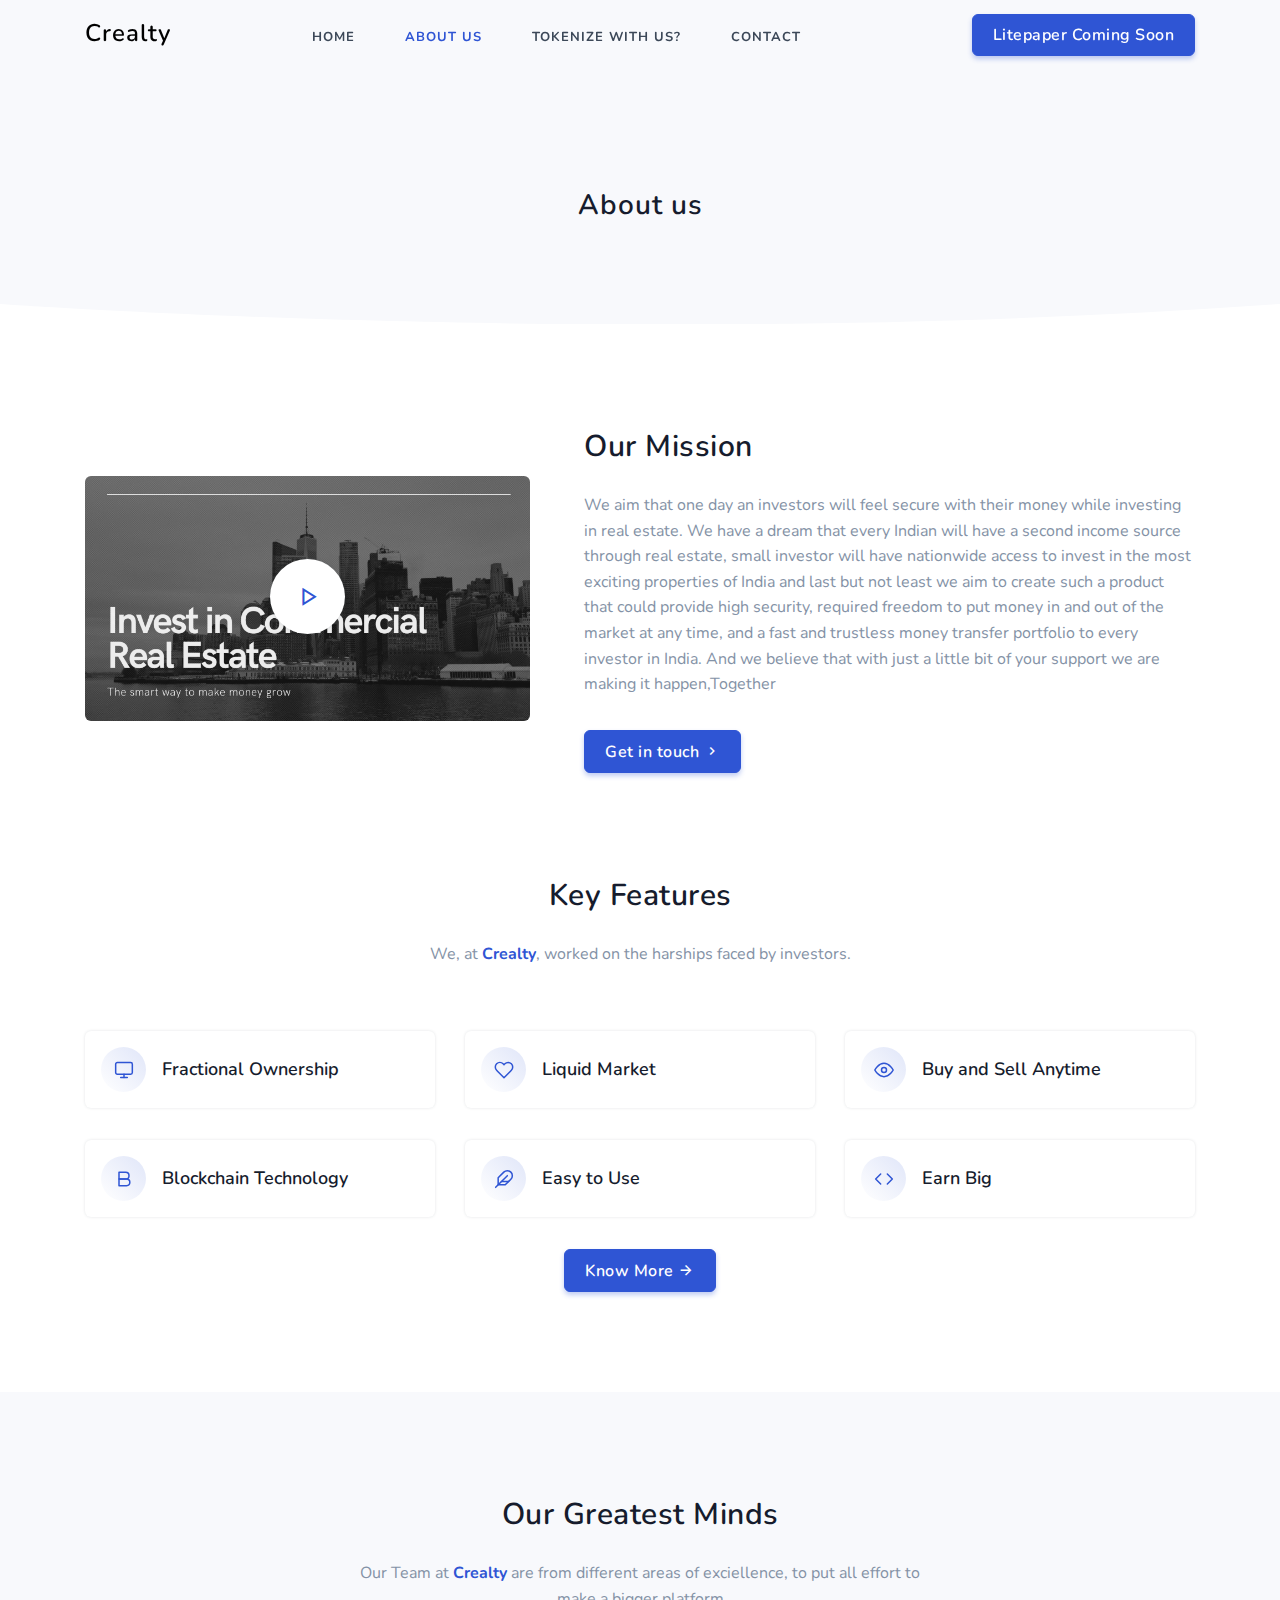
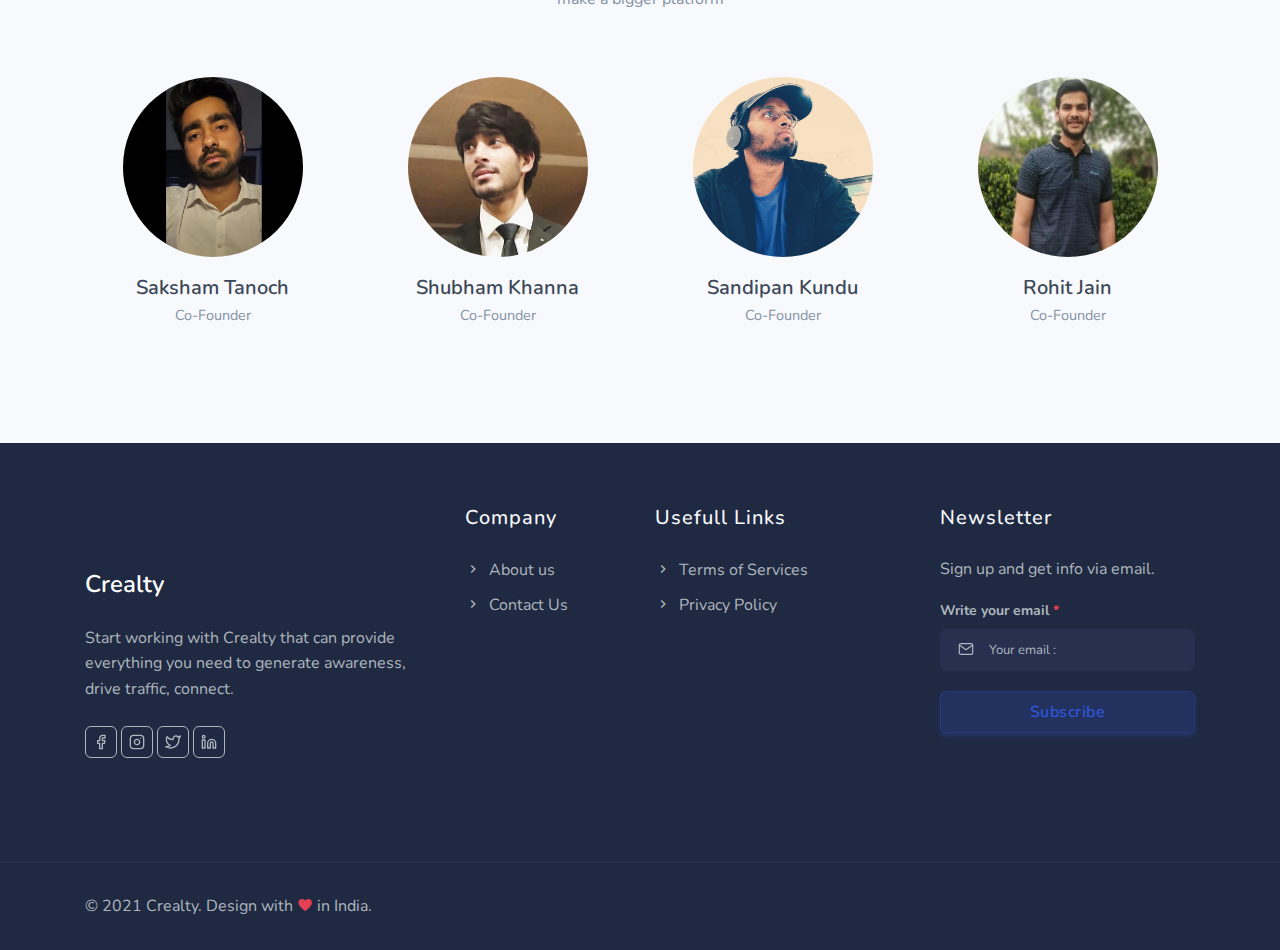
<file: html/page-aboutus.html>
<!DOCTYPE html>
    <html lang="en">

    <head>
        <meta charset="utf-8" />
        <title>Crealty - About Us</title>
        <meta name="viewport" content="width=device-width, initial-scale=1.0">
        <meta name="description" content="Premium Bootstrap 4 Landing Page Template" />
        <meta name="keywords" content="Saas, Software, multi-uses, HTML, Clean, Modern" />
        <meta name="author" content="Shreethemes" />
        <meta name="email" content="shreethemes@gmail.com" />
        <meta name="website" content="http://www.shreethemes.in" />
        <meta name="Version" content="v2.3" />
        <!-- favicon -->
        <link rel="shortcut icon" href="../images/favicon.ico">
        <!-- Bootstrap -->
        <link href="../css/bootstrap.min.css" rel="stylesheet" type="text/css" />
        <!-- Magnific -->
        <link href="../css/magnific-popup.css" rel="stylesheet" type="text/css" />
        <!-- Icons -->
        <link href="../css/materialdesignicons.min.css" rel="stylesheet" type="text/css" />
        <link rel="stylesheet" href="https://unicons.iconscout.com/release/v2.1.9/css/unicons.css">
        <!-- Main Css -->
        <link href="../css/style.css" rel="stylesheet" type="text/css" id="theme-opt" />
        <link href="../css/colors/default.css" rel="stylesheet" id="color-opt">

    </head>

    <body>
        <!-- Loader -->
        <!-- <div id="preloader">
            <div id="status">
                <div class="spinner">
                    <div class="double-bounce1"></div>
                    <div class="double-bounce2"></div>
                </div>
            </div>
        </div> -->
        <!-- Loader -->
        
        <!-- Navbar STart -->
        <header id="topnav" class="defaultscroll sticky">
            <div class="container">
                <!-- Logo container-->
                <div>
                    <a class="logo" href="../index.html">
                        <!--<img src="../images/logo-dark.png" height="24" alt="">-->
                        <h4 style="color:rgb(0, 0, 0); margin-top:18%">Crealty</h4>
                    </a>
                </div>                 
                <div class="buy-button">
                    <a href="../index.html" target="_blank" class="btn btn-primary">Litepaper Coming Soon</a>
                </div><!--end login button-->
                <!-- End Logo container-->
                <div class="menu-extras">
                    <div class="menu-item">
                        <!-- Mobile menu toggle-->
                        <a class="navbar-toggle">
                            <div class="lines">
                                <span></span>
                                <span></span>
                                <span></span>
                            </div>
                        </a>
                        <!-- End mobile menu toggle-->
                    </div>
                </div>
        
                <div id="navigation">
                    <!-- Navigation Menu-->   
                    <ul class="navigation-menu">
                        <li><a href="../index.html">Home</a></li>
                        <li class=""><a href="./page-aboutus.html">About Us</a></li>
                        <!--<li class=""><a href="./technology_used.html">Technology</a></li>-->
                        <li class=""><a href="./tokenize_with_us.html">Tokenize with us?</a></li>
                        <!--<li class=""><a href="./page-team.html">Team</a></li>-->
                        <li class=""><a href="./page-contact-detail.html">Contact</a></li>
        
                    </ul><!--end navigation menu-->
                    <div class="buy-menu-btn d-none">
                        <a href="../index.html" target="_blank" class="btn btn-primary">Litepaper Coming Soon</a>
                    </div><!--end login button-->
                </div><!--end navigation-->
            </div><!--end container-->
        </header><!--end header-->
        <!-- Navbar End -->
        
        <!-- Hero Start -->
        <section class="bg-half bg-light d-table w-100">
            <div class="container">
                <div class="row justify-content-center">
                    <div class="col-lg-12 text-center">
                        <div class="page-next-level">
                            <h4 class="title"> About us </h4>
                            <!--<div class="page-next">
                                <nav aria-label="breadcrumb" class="d-inline-block">
                                    <ul class="breadcrumb bg-white rounded shadow mb-0">
                                        <li class="breadcrumb-item"><a href="../index.html">Crealty</a></li>
                                        <li class="breadcrumb-item"><a href="#">Page</a></li>
                                        <li class="breadcrumb-item active" aria-current="page">About Us</li>
                                    </ul>
                                </nav>
                            </div>-->
                        </div>
                    </div>  <!--end col-->
                </div><!--end row-->
            </div> <!--end container-->
        </section><!--end section-->
        <!-- Hero End -->

        <!-- Shape Start -->
        <div class="position-relative">
            <div class="shape overflow-hidden text-white">
                <svg viewBox="0 0 2880 48" fill="none" xmlns="http://www.w3.org/2000/svg">
                    <path d="M0 48H1437.5H2880V0H2160C1442.5 52 720 0 720 0H0V48Z" fill="currentColor"></path>
                </svg>
            </div>
        </div>
        <!--Shape End-->

        <!-- About Start -->
        <section class="section">
            <div class="container">
                <div class="row align-items-center">
                    <div class="col-lg-5 col-md-5 mt-4 pt-2 mt-sm-0 pt-sm-0">
                        <div class="position-relative">
                            <img src="../images/company/aboutus1.png" class="rounded img-fluid mx-auto d-block" alt="">
                            <div class="play-icon">
                                <a href="../images/aboutus.mp4" class="play-btn video-play-icon">
                                    <i class="mdi mdi-play text-primary rounded-circle bg-white shadow"></i>
                                </a>
                            </div>
                        </div>
                    </div><!--end col-->

                    <div class="col-lg-7 col-md-7 mt-4 pt-2 mt-sm-0 pt-sm-0">
                        <div class="section-title ml-lg-4">
                            <h4 class="title mb-4">Our Mission</h4>
                            <p class="text-muted">We aim that one day an investors will feel secure with their money while investing in real estate. We have a dream that every Indian will have a second income source through real estate, small investor will have nationwide access to invest in the most exciting properties of India and last but not least we aim to create such a product that could provide high security, required freedom to put money in and out of the market at any time, and a fast and trustless money transfer portfolio to every investor in India. And we believe that with just a little bit of your support we are making it happen,Together</p>
                            <a href="./page-contact-detail.html" class="btn btn-primary mt-3">Get in touch <i class="mdi mdi-chevron-right"></i></a>
                        </div>
                    </div><!--end col-->
                </div><!--end row-->
            </div><!--end container-->

            <div class="container mt-100 mt-60">
                <div class="row justify-content-center">
                    <div class="col-12 text-center">
                        <div class="section-title mb-4 pb-2">
                            <h4 class="title mb-4">Key Features</h4>
                            <p class="text-muted para-desc mx-auto mb-0">We, at <span class="text-primary font-weight-bold">Crealty</span>, worked on the harships faced by investors.</p>
                        </div>
                    </div><!--end col-->
                </div><!--end row-->

                <div class="row">
                    <div class="col-lg-4 col-md-6 mt-4 pt-2">
                        <div class="media key-feature align-items-center p-3 rounded shadow">
                            <div class="icon text-center rounded-circle mr-3">
                                <i data-feather="monitor" class="fea icon-ex-md text-primary"></i>
                            </div>
                            <div class="media-body">
                                <h4 class="title mb-0">Fractional Ownership</h4>
                            </div>
                        </div>
                    </div><!--end col-->
                    
                    <div class="col-lg-4 col-md-6 mt-4 pt-2">
                        <div class="media key-feature align-items-center p-3 rounded shadow">
                            <div class="icon text-center rounded-circle mr-3">
                                <i data-feather="heart" class="fea icon-ex-md text-primary"></i>
                            </div>
                            <div class="media-body">
                                <h4 class="title mb-0">Liquid Market</h4>
                            </div>
                        </div>
                    </div><!--end col-->
                    
                    <div class="col-lg-4 col-md-6 mt-4 pt-2">
                        <div class="media key-feature align-items-center p-3 rounded shadow">
                            <div class="icon text-center rounded-circle mr-3">
                                <i data-feather="eye" class="fea icon-ex-md text-primary"></i>
                            </div>
                            <div class="media-body">
                                <h4 class="title mb-0">Buy and Sell Anytime</h4>
                            </div>
                        </div>
                    </div><!--end col-->
                    
                    <div class="col-lg-4 col-md-6 mt-4 pt-2">
                        <div class="media key-feature align-items-center p-3 rounded shadow">
                            <div class="icon text-center rounded-circle mr-3">
                                <i data-feather="bold" class="fea icon-ex-md text-primary"></i>
                            </div>
                            <div class="media-body">
                                <h4 class="title mb-0">Blockchain Technology</h4>
                            </div>
                        </div>
                    </div><!--end col-->
                    
                    <div class="col-lg-4 col-md-6 mt-4 pt-2">
                        <div class="media key-feature align-items-center p-3 rounded shadow">
                            <div class="icon text-center rounded-circle mr-3">
                                <i data-feather="feather" class="fea icon-ex-md text-primary"></i>
                            </div>
                            <div class="media-body">
                                <h4 class="title mb-0">Easy to Use</h4>
                            </div>
                        </div>
                    </div><!--end col-->
                    
                    <div class="col-lg-4 col-md-6 mt-4 pt-2">
                        <div class="media key-feature align-items-center p-3 rounded shadow">
                            <div class="icon text-center rounded-circle mr-3">
                                <i data-feather="code" class="fea icon-ex-md text-primary"></i>
                            </div>
                            <div class="media-body">
                                <h4 class="title mb-0">Earn Big</h4>
                            </div>
                        </div>
                    </div><!--end col-->
                    
                    <!--<div class="col-lg-4 col-md-6 mt-4 pt-2">
                        <div class="media key-feature align-items-center p-3 rounded shadow">
                            <div class="icon text-center rounded-circle mr-3">
                                <i data-feather="user-check" class="fea icon-ex-md text-primary"></i>
                            </div>
                            <div class="media-body">
                                <h4 class="title mb-0">W3c Valid Code</h4>
                            </div>
                        </div>
                    </div>
                    
                    <div class="col-lg-4 col-md-6 mt-4 pt-2">
                        <div class="media key-feature align-items-center p-3 rounded shadow">
                            <div class="icon text-center rounded-circle mr-3">
                                <i data-feather="git-merge" class="fea icon-ex-md text-primary"></i>
                            </div>
                            <div class="media-body">
                                <h4 class="title mb-0">Flaticon Icons</h4>
                            </div>
                        </div>
                    </div>
                    
                    <div class="col-lg-4 col-md-6 mt-4 pt-2">
                        <div class="media key-feature align-items-center p-3 rounded shadow">
                            <div class="icon text-center rounded-circle mr-3">
                                <i data-feather="settings" class="fea icon-ex-md text-primary"></i>
                            </div>
                            <div class="media-body">
                                <h4 class="title mb-0">Easy to customize</h4>
                            </div>
                        </div>
                    </div>-->
                    
                    <div class="col-12 mt-4 pt-2 text-center">
                        <a href="./tokenize_with_us.html" class="btn btn-primary">Know More <i class="mdi mdi-arrow-right"></i></a>
                    </div><!--end col-->
                </div><!--end row-->
            </div><!--end container-->
        </section><!--end section-->
        <!-- About End -->

        <!-- Team Start -->
        <section class="section bg-light">
            <div class="container">
                <div class="row">
                    <div class="col-12 text-center">
                        <div class="section-title mb-4 pb-2">
                            <h4 class="title mb-4">Our Greatest Minds</h4>
                            <p class="text-muted para-desc mx-auto mb-0">Our Team at <span class="text-primary font-weight-bold">Crealty</span> are from different areas of exciellence, to put all effort to make a bigger platform</p>
                        </div>
                    </div><!--end col-->
                </div><!--end row-->

                <div class="row">
                    <div class="col-lg-3 col-md-6 mt-4 pt-2">
                        <div class="card team text-center bg-transparent border-0">
                            <div class="card-body p-0">
                                <div class="position-relative">
                                    <img src="../images/Team/saksham_image.jfif" class="img-fluid avatar avatar-ex-large rounded-circle" alt="">
                                    <ul class="list-unstyled social-icon team-icon mb-0 mt-4">
                                        <li class="list-inline-item"><a href="https://www.instagram.com/sakshamtanoch/" class="rounded"><i data-feather="instagram" class="fea icon-sm fea-social"></i></a></li>
                                        <li class="list-inline-item"><a href="https://www.linkedin.com/in/sakshamtanoch/" class="rounded"><i data-feather="linkedin" class="fea icon-sm fea-social"></i></a></li>
                                    </ul><!--end icon-->
                                </div>
                                <div class="content pt-3 pb-3">
                                    <h5 class="mb-0"><a href="javascript:void(0)" class="name text-dark">Saksham Tanoch</a></h5>
                                    <small class="designation text-muted">Co-Founder</small>
                                </div>                                
                            </div>
                        </div>
                    </div><!--end col-->

                    <div class="col-lg-3 col-md-6 mt-4 pt-2">
                        <div class="card team text-center bg-transparent border-0">
                            <div class="card-body p-0">
                                <div class="position-relative">
                                    <img src="../images/Team/shubham_image.jfif" class="img-fluid avatar avatar-ex-large rounded-circle" alt="">
                                    <ul class="list-unstyled social-icon team-icon mb-0 mt-4">
                                        <li class="list-inline-item"><a href="https://www.instagram.com/khanna_jiiii/" class="rounded"><i data-feather="instagram" class="fea icon-sm fea-social"></i></a></li>
                                        <li class="list-inline-item"><a href="https://www.linkedin.com/in/khannajii/" class="rounded"><i data-feather="linkedin" class="fea icon-sm fea-social"></i></a></li>
                                    </ul><!--end icon-->
                                </div>
                                <div class="content pt-3 pb-3">
                                    <h5 class="mb-0"><a href="javascript:void(0)" class="name text-dark">Shubham Khanna</a></h5>
                                    <small class="designation text-muted">Co-Founder</small>
                                </div>                                
                            </div>
                        </div>
                    </div><!--end col-->

                    <div class="col-lg-3 col-md-6 mt-4 pt-2">
                        <div class="card team text-center bg-transparent border-0">
                            <div class="card-body p-0">
                                <div class="position-relative">
                                    <img src="../images/Team/sandipan_image.jfif" class="img-fluid avatar avatar-ex-large rounded-circle" alt="">
                                    <ul class="list-unstyled social-icon team-icon mb-0 mt-4">
                                        <li class="list-inline-item"><a href="https://www.instagram.com/me.sandipankundu/" class="rounded"><i data-feather="instagram" class="fea icon-sm fea-social"></i></a></li>
                                        <li class="list-inline-item"><a href="https://www.linkedin.com/in/sandipan-k/" class="rounded"><i data-feather="linkedin" class="fea icon-sm fea-social"></i></a></li>
                                    </ul><!--end icon-->
                                </div>
                                <div class="content pt-3 pb-3">
                                    <h5 class="mb-0"><a href="javascript:void(0)" class="name text-dark">Sandipan Kundu</a></h5>
                                    <small class="designation text-muted">Co-Founder</small>
                                </div>                                
                            </div>
                        </div>
                    </div><!--end col-->
                    
                    <div class="col-lg-3 col-md-6 mt-4 pt-2">
                        <div class="card team text-center bg-transparent border-0">
                            <div class="card-body p-0">
                                <div class="position-relative">
                                    <img src="../images/Team/Rohit_image.jfif" class="img-fluid avatar avatar-ex-large rounded-circle" alt="">
                                    <ul class="list-unstyled social-icon team-icon mb-0 mt-4">
                                        <li class="list-inline-item"><a href="https://www.instagram.com/rohit_jain__/" class="rounded"><i data-feather="instagram" class="fea icon-sm fea-social"></i></a></li>
                                        <li class="list-inline-item"><a href="https://www.linkedin.com/in/rohitjain0001/" class="rounded"><i data-feather="linkedin" class="fea icon-sm fea-social"></i></a></li>
                                    </ul><!--end icon-->
                                </div>
                                <div class="content pt-3 pb-3">
                                    <h5 class="mb-0"><a href="javascript:void(0)" class="name text-dark">Rohit Jain</a></h5>
                                    <small class="designation text-muted">Co-Founder</small>
                                </div>                                
                            </div>
                        </div>
                    </div><!--end col-->
                </div><!--end row-->
            </div><!--end container-->

            <!--<div class="container mt-100 mt-60">
                <div class="row justify-content-center">
                    <div class="col-12 text-center">
                        <div class="section-title">
                            <h4 class="title mb-4">See everything about your employee at one place.</h4>
                            <p class="text-muted para-desc mx-auto">Start working with <span class="text-primary font-weight-bold">Crealty</span> that can provide everything you need to generate awareness, drive traffic, connect.</p>
                        
                            <div class="mt-4">
                                <a href="javascript:void(0)" class="btn btn-primary mt-2 mr-2">Get Started Now</a>
                                <a href="javascript:void(0)" class="btn btn-outline-primary mt-2">Free Trial</a>
                            </div>
                        </div>
                    </div>
                </div>
            </div>-->
        </section><!--end section-->
        <!-- Team End -->

        <!-- Footer Start -->
        <footer class="footer">
            <div class="container">
                <div class="row">
                    <div class="col-lg-4 col-12 mb-0 mb-md-4 pb-0 pb-md-2">
                        <a href="#" class="logo-footer">
                            <!--<img src="images/logo-light.png" height="24" alt="">-->
                            <h4 style="color:rgb(255, 255, 255); margin-top:18%">Crealty</h4>
                        </a>
                        <p class="mt-4">Start working with Crealty that can provide everything you need to generate awareness, drive traffic, connect.</p>
                        <ul class="list-unstyled social-icon social mb-0 mt-4">
                            <li class="list-inline-item"><a href="javascript:void(0)" class="rounded"><i data-feather="facebook" class="fea icon-sm fea-social"></i></a></li>
                            <li class="list-inline-item"><a href="javascript:void(0)" class="rounded"><i data-feather="instagram" class="fea icon-sm fea-social"></i></a></li>
                            <li class="list-inline-item"><a href="javascript:void(0)" class="rounded"><i data-feather="twitter" class="fea icon-sm fea-social"></i></a></li>
                            <li class="list-inline-item"><a href="javascript:void(0)" class="rounded"><i data-feather="linkedin" class="fea icon-sm fea-social"></i></a></li>
                        </ul><!--end icon-->
                    </div><!--end col-->
                    
                    <div class="col-lg-2 col-md-4 col-12 mt-4 mt-sm-0 pt-2 pt-sm-0">
                        <h4 class="text-light footer-head">Company</h4>
                        <ul class="list-unstyled footer-list mt-4">
                            <li><a href="./page-aboutus.html" class="text-foot"><i class="mdi mdi-chevron-right mr-1"></i> About us</a></li>
                            <!--<li><a href="./technology_used.html" class="text-foot"><i class="mdi mdi-chevron-right mr-1"></i> Technology</a></li>
                            <li><a href="./page-team.html" class="text-foot"><i class="mdi mdi-chevron-right mr-1"></i> Team</a></li>-->
                            <li><a href="./page-contact-detail.html" class="text-foot"><i class="mdi mdi-chevron-right mr-1"></i> Contact Us</a></li>
                        </ul>
                    </div><!--end col-->
                    
                    <div class="col-lg-3 col-md-4 col-12 mt-4 mt-sm-0 pt-2 pt-sm-0">
                        <h4 class="text-light footer-head">Usefull Links</h4>
                        <ul class="list-unstyled footer-list mt-4">
                            <li><a href="./page-terms.html" class="text-foot"><i class="mdi mdi-chevron-right mr-1"></i> Terms of Services</a></li>
                            <li><a href="./page-privacy.html" class="text-foot"><i class="mdi mdi-chevron-right mr-1"></i> Privacy Policy</a></li>
                        </ul>
                    </div><!--end col-->

                    <div class="col-lg-3 col-md-4 col-12 mt-4 mt-sm-0 pt-2 pt-sm-0">
                        <h4 class="text-light footer-head">Newsletter</h4>
                        <p class="mt-4">Sign up and get info via email.</p>
                        <form>
                            <div class="row">
                                <div class="col-lg-12">
                                    <div class="foot-subscribe form-group position-relative">
                                        <label>Write your email <span class="text-danger">*</span></label>
                                        <i data-feather="mail" class="fea icon-sm icons"></i>
                                        <input type="email" name="email" id="emailsubscribe" class="form-control pl-5 rounded" placeholder="Your email : " required>
                                    </div>
                                </div>
                                <div class="col-lg-12">
                                    <input type="submit" id="submitsubscribe" name="send" class="btn btn-soft-primary btn-block" value="Subscribe">
                                </div>
                            </div>
                        </form>
                    </div><!--end col-->
                </div><!--end row-->
            </div><!--end container-->
        </footer><!--end footer-->
        <footer class="footer footer-bar">
            <div class="container text-center">
                <div class="row align-items-center">
                    <div class="col-sm-6">
                        <div class="text-sm-left">
                            <p class="mb-0">© 2021 Crealty. Design with <i class="mdi mdi-heart text-danger"></i> in <a href="http://www.shreethemes.in/" target="_blank" class="text-reset">India</a>.</p>
                        </div>
                    </div><!--end col-->

                    <!--<div class="col-sm-6 mt-4 mt-sm-0 pt-2 pt-sm-0">
                        <ul class="list-unstyled text-sm-right mb-0">
                            <li class="list-inline-item"><a href="javascript:void(0)"><img src="../images/payments/american-ex.png" class="avatar avatar-ex-sm" title="American Express" alt=""></a></li>
                            <li class="list-inline-item"><a href="javascript:void(0)"><img src="../images/payments/discover.png" class="avatar avatar-ex-sm" title="Discover" alt=""></a></li>
                            <li class="list-inline-item"><a href="javascript:void(0)"><img src="../images/payments/master-card.png" class="avatar avatar-ex-sm" title="Master Card" alt=""></a></li>
                            <li class="list-inline-item"><a href="javascript:void(0)"><img src="../images/payments/paypal.png" class="avatar avatar-ex-sm" title="Paypal" alt=""></a></li>
                            <li class="list-inline-item"><a href="javascript:void(0)"><img src="../images/payments/visa.png" class="avatar avatar-ex-sm" title="Visa" alt=""></a></li>
                        </ul>
                    </div>-->
                </div><!--end row-->
            </div><!--end container-->
        </footer><!--end footer-->
        <!-- Footer End -->

        <!-- Back to top -->
        <a href="#" class="btn btn-icon btn-soft-primary back-to-top"><i data-feather="arrow-up" class="icons"></i></a>
        <!-- Back to top -->

        <!-- javascript -->
        <script src="../js/jquery-3.5.1.min.js"></script>
        <script src="../js/bootstrap.bundle.min.js"></script>
        <script src="../js/jquery.easing.min.js"></script>
        <script src="../js/scrollspy.min.js"></script>
        <!-- Magnific Popup -->
        <script src="../js/jquery.magnific-popup.min.js"></script>
        <script src="../js/magnific.init.js"></script>
        <!-- Icons -->
        <script src="../js/feather.min.js"></script>
        <script src="https://unicons.iconscout.com/release/v2.1.9/script/monochrome/bundle.js"></script>
        <!-- Main Js -->
        <script src="../js/app.js"></script>
    </body>
</html>
</file>
<file: css/style.css>
/* Template Name: Landrick - Saas & Software Landing Page Template
   Author: Shreethemes
   E-mail: shreethemes@gmail.com
   Created: August 2019
   Version: 2.5.1
   Updated: August 2020
   File Description: Main Css file of the template
*/
/*********************************/
/*         INDEX                 */
/*================================
 *     01.  Variables            *
 *     02.  Bootstrap Custom     *
 *     03.  Components           *
 *     04.  General              *
 *     05.  Helper               *
 *     06.  Menu                 *
 *     07.  Home / Landing       *
 *     08.  Features / Services  *
 *     09.  Testimonial          *
 *     10.  Price                *
 *     11.  C.T.A                *
 *     12.  Blog / Careers / Job *
 *     13.  Work / Projects      *
 *     14.  Team                 *
 *     15.  User Pages           *
 *     16.  Countdown            *
 *     17.  Contact              *
 *     18.  Footer               *
 ================================*/
@import url("https://fonts.googleapis.com/css?family=Nunito:300,400,600,700&display=swap");
.bg-primary {
  background-color: #2f55d4 !important;
}

.bg-soft-primary {
  background-color: rgba(47, 85, 212, 0.2) !important;
  border: 1px solid rgba(47, 85, 212, 0.2) !important;
  color: #2f55d4 !important;
}

.text-primary {
  color: #2f55d4 !important;
}

a {
  -webkit-transition: all 0.5s ease;
  transition: all 0.5s ease;
}

a.text-primary:hover, a.text-primary:focus {
  color: #284bc1 !important;
}

.bg-secondary {
  background-color: #5a6d90 !important;
}

.bg-soft-secondary {
  background-color: rgba(90, 109, 144, 0.2) !important;
  border: 1px solid rgba(90, 109, 144, 0.2) !important;
  color: #5a6d90 !important;
}

.text-secondary {
  color: #5a6d90 !important;
}

a {
  -webkit-transition: all 0.5s ease;
  transition: all 0.5s ease;
}

a.text-secondary:hover, a.text-secondary:focus {
  color: #506180 !important;
}

.bg-success {
  background-color: #2eca8b !important;
}

.bg-soft-success {
  background-color: rgba(46, 202, 139, 0.2) !important;
  border: 1px solid rgba(46, 202, 139, 0.2) !important;
  color: #2eca8b !important;
}

.text-success {
  color: #2eca8b !important;
}

a {
  -webkit-transition: all 0.5s ease;
  transition: all 0.5s ease;
}

a.text-success:hover, a.text-success:focus {
  color: #29b57d !important;
}

.bg-warning {
  background-color: #f17425 !important;
}

.bg-soft-warning {
  background-color: rgba(241, 116, 37, 0.2) !important;
  border: 1px solid rgba(241, 116, 37, 0.2) !important;
  color: #f17425 !important;
}

.text-warning {
  color: #f17425 !important;
}

a {
  -webkit-transition: all 0.5s ease;
  transition: all 0.5s ease;
}

a.text-warning:hover, a.text-warning:focus {
  color: #ed650f !important;
}

.bg-info {
  background-color: #17a2b8 !important;
}

.bg-soft-info {
  background-color: rgba(23, 162, 184, 0.2) !important;
  border: 1px solid rgba(23, 162, 184, 0.2) !important;
  color: #17a2b8 !important;
}

.text-info {
  color: #17a2b8 !important;
}

a {
  -webkit-transition: all 0.5s ease;
  transition: all 0.5s ease;
}

a.text-info:hover, a.text-info:focus {
  color: #148ea1 !important;
}

.bg-danger {
  background-color: #e43f52 !important;
}

.bg-soft-danger {
  background-color: rgba(228, 63, 82, 0.2) !important;
  border: 1px solid rgba(228, 63, 82, 0.2) !important;
  color: #e43f52 !important;
}

.text-danger {
  color: #e43f52 !important;
}

a {
  -webkit-transition: all 0.5s ease;
  transition: all 0.5s ease;
}

a.text-danger:hover, a.text-danger:focus {
  color: #e1293e !important;
}

.bg-dark {
  background-color: #3c4858 !important;
}

.bg-soft-dark {
  background-color: rgba(60, 72, 88, 0.2) !important;
  border: 1px solid rgba(60, 72, 88, 0.2) !important;
  color: #3c4858 !important;
}

.text-dark {
  color: #3c4858 !important;
}

a {
  -webkit-transition: all 0.5s ease;
  transition: all 0.5s ease;
}

a.text-dark:hover, a.text-dark:focus {
  color: #323c49 !important;
}

.bg-muted {
  background-color: #8492a6 !important;
}

.bg-soft-muted {
  background-color: rgba(132, 146, 166, 0.2) !important;
  border: 1px solid rgba(132, 146, 166, 0.2) !important;
  color: #8492a6 !important;
}

.text-muted {
  color: #8492a6 !important;
}

a {
  -webkit-transition: all 0.5s ease;
  transition: all 0.5s ease;
}

a.text-muted:hover, a.text-muted:focus {
  color: #75859b !important;
}

.bg-light {
  background-color: #f8f9fc !important;
}

.bg-soft-light {
  background-color: rgba(248, 249, 252, 0.2) !important;
  border: 1px solid rgba(248, 249, 252, 0.2) !important;
  color: #f8f9fc !important;
}

.text-light {
  color: #f8f9fc !important;
}

a {
  -webkit-transition: all 0.5s ease;
  transition: all 0.5s ease;
}

a.text-light:hover, a.text-light:focus {
  color: #e6eaf4 !important;
}

.bg-blue {
  background-color: #2f55d4 !important;
}

.bg-soft-blue {
  background-color: rgba(47, 85, 212, 0.2) !important;
  border: 1px solid rgba(47, 85, 212, 0.2) !important;
  color: #2f55d4 !important;
}

.text-blue {
  color: #2f55d4 !important;
}

a {
  -webkit-transition: all 0.5s ease;
  transition: all 0.5s ease;
}

a.text-blue:hover, a.text-blue:focus {
  color: #284bc1 !important;
}

.bg-footer {
  background-color: #202942 !important;
}

.bg-soft-footer {
  background-color: rgba(32, 41, 66, 0.2) !important;
  border: 1px solid rgba(32, 41, 66, 0.2) !important;
  color: #202942 !important;
}

.text-footer {
  color: #202942 !important;
}

a {
  -webkit-transition: all 0.5s ease;
  transition: all 0.5s ease;
}

a.text-footer:hover, a.text-footer:focus {
  color: #181e30 !important;
}

.bg-black {
  background: #161c2d !important;
}

.list-inline-item:not(:last-child) {
  margin-right: 0px;
  margin-bottom: 5px;
}

.rounded {
  border-radius: 6px !important;
}

.rounded-top {
  border-top-left-radius: 6px !important;
  border-top-right-radius: 6px !important;
}

.rounded-left {
  border-top-left-radius: 6px !important;
  border-bottom-left-radius: 6px !important;
}

.rounded-bottom {
  border-bottom-left-radius: 6px !important;
  border-bottom-right-radius: 6px !important;
}

.rounded-right {
  border-top-right-radius: 6px !important;
  border-bottom-right-radius: 6px !important;
}

.rounded-md {
  border-radius: 10px !important;
}

.rounded-lg {
  border-radius: 30px !important;
}

.border {
  border: 1px solid #e9ecef !important;
}

.border-top {
  border-top: 1px solid #e9ecef !important;
}

.border-bottom {
  border-bottom: 1px solid #e9ecef !important;
}

.border-left {
  border-left: 1px solid #e9ecef !important;
}

.border-right {
  border-right: 1px solid #e9ecef !important;
}

.small, small {
  font-size: 90%;
}

.card .card-body {
  padding: 1.5rem;
}

.component-wrapper .title {
  font-size: 20px;
}

.component-wrapper.sticky-bar li {
  margin-bottom: 6px;
}

.component-wrapper.sticky-bar li:last-child {
  margin-bottom: 0px !important;
}

.component-wrapper.sticky-bar li a {
  -webkit-transition: all 0.5s ease;
  transition: all 0.5s ease;
}

.component-wrapper.sticky-bar li a:hover, .component-wrapper.sticky-bar li a:focus {
  color: #2f55d4 !important;
}

.btn-primary {
  background-color: #2f55d4 !important;
  border: 1px solid #2f55d4 !important;
  color: #ffffff !important;
  -webkit-box-shadow: 0 3px 5px 0 rgba(47, 85, 212, 0.3);
          box-shadow: 0 3px 5px 0 rgba(47, 85, 212, 0.3);
}

.btn-primary:hover, .btn-primary:focus, .btn-primary:active, .btn-primary.active, .btn-primary.focus {
  background-color: #2443ac !important;
  border-color: #2443ac !important;
  color: #ffffff !important;
}

.btn-soft-primary {
  background-color: rgba(47, 85, 212, 0.2) !important;
  border: 1px solid rgba(47, 85, 212, 0.2) !important;
  color: #2f55d4 !important;
  -webkit-box-shadow: 0 3px 5px 0 rgba(47, 85, 212, 0.3);
          box-shadow: 0 3px 5px 0 rgba(47, 85, 212, 0.3);
}

.btn-soft-primary:hover, .btn-soft-primary:focus, .btn-soft-primary:active, .btn-soft-primary.active, .btn-soft-primary.focus {
  background-color: #2f55d4 !important;
  border-color: #2f55d4 !important;
  color: #ffffff !important;
}

.btn-outline-primary {
  border: 1px solid #2f55d4;
  color: #2f55d4;
  background-color: transparent;
}

.btn-outline-primary:hover, .btn-outline-primary:focus, .btn-outline-primary:active, .btn-outline-primary.active, .btn-outline-primary.focus, .btn-outline-primary:not(:disabled):not(.disabled):active {
  background-color: #2f55d4;
  border-color: #2f55d4;
  color: #ffffff !important;
  -webkit-box-shadow: 0 3px 5px 0 rgba(47, 85, 212, 0.3);
          box-shadow: 0 3px 5px 0 rgba(47, 85, 212, 0.3);
}

.btn-secondary {
  background-color: #5a6d90 !important;
  border: 1px solid #5a6d90 !important;
  color: #ffffff !important;
  -webkit-box-shadow: 0 3px 5px 0 rgba(90, 109, 144, 0.3);
          box-shadow: 0 3px 5px 0 rgba(90, 109, 144, 0.3);
}

.btn-secondary:hover, .btn-secondary:focus, .btn-secondary:active, .btn-secondary.active, .btn-secondary.focus {
  background-color: #465571 !important;
  border-color: #465571 !important;
  color: #ffffff !important;
}

.btn-soft-secondary {
  background-color: rgba(90, 109, 144, 0.2) !important;
  border: 1px solid rgba(90, 109, 144, 0.2) !important;
  color: #5a6d90 !important;
  -webkit-box-shadow: 0 3px 5px 0 rgba(90, 109, 144, 0.3);
          box-shadow: 0 3px 5px 0 rgba(90, 109, 144, 0.3);
}

.btn-soft-secondary:hover, .btn-soft-secondary:focus, .btn-soft-secondary:active, .btn-soft-secondary.active, .btn-soft-secondary.focus {
  background-color: #5a6d90 !important;
  border-color: #5a6d90 !important;
  color: #ffffff !important;
}

.btn-outline-secondary {
  border: 1px solid #5a6d90;
  color: #5a6d90;
  background-color: transparent;
}

.btn-outline-secondary:hover, .btn-outline-secondary:focus, .btn-outline-secondary:active, .btn-outline-secondary.active, .btn-outline-secondary.focus, .btn-outline-secondary:not(:disabled):not(.disabled):active {
  background-color: #5a6d90;
  border-color: #5a6d90;
  color: #ffffff !important;
  -webkit-box-shadow: 0 3px 5px 0 rgba(90, 109, 144, 0.3);
          box-shadow: 0 3px 5px 0 rgba(90, 109, 144, 0.3);
}

.btn-success {
  background-color: #2eca8b !important;
  border: 1px solid #2eca8b !important;
  color: #ffffff !important;
  -webkit-box-shadow: 0 3px 5px 0 rgba(46, 202, 139, 0.3);
          box-shadow: 0 3px 5px 0 rgba(46, 202, 139, 0.3);
}

.btn-success:hover, .btn-success:focus, .btn-success:active, .btn-success.active, .btn-success.focus {
  background-color: #25a06e !important;
  border-color: #25a06e !important;
  color: #ffffff !important;
}

.btn-soft-success {
  background-color: rgba(46, 202, 139, 0.2) !important;
  border: 1px solid rgba(46, 202, 139, 0.2) !important;
  color: #2eca8b !important;
  -webkit-box-shadow: 0 3px 5px 0 rgba(46, 202, 139, 0.3);
          box-shadow: 0 3px 5px 0 rgba(46, 202, 139, 0.3);
}

.btn-soft-success:hover, .btn-soft-success:focus, .btn-soft-success:active, .btn-soft-success.active, .btn-soft-success.focus {
  background-color: #2eca8b !important;
  border-color: #2eca8b !important;
  color: #ffffff !important;
}

.btn-outline-success {
  border: 1px solid #2eca8b;
  color: #2eca8b;
  background-color: transparent;
}

.btn-outline-success:hover, .btn-outline-success:focus, .btn-outline-success:active, .btn-outline-success.active, .btn-outline-success.focus, .btn-outline-success:not(:disabled):not(.disabled):active {
  background-color: #2eca8b;
  border-color: #2eca8b;
  color: #ffffff !important;
  -webkit-box-shadow: 0 3px 5px 0 rgba(46, 202, 139, 0.3);
          box-shadow: 0 3px 5px 0 rgba(46, 202, 139, 0.3);
}

.btn-warning {
  background-color: #f17425 !important;
  border: 1px solid #f17425 !important;
  color: #ffffff !important;
  -webkit-box-shadow: 0 3px 5px 0 rgba(241, 116, 37, 0.3);
          box-shadow: 0 3px 5px 0 rgba(241, 116, 37, 0.3);
}

.btn-warning:hover, .btn-warning:focus, .btn-warning:active, .btn-warning.active, .btn-warning.focus {
  background-color: #d55b0e !important;
  border-color: #d55b0e !important;
  color: #ffffff !important;
}

.btn-soft-warning {
  background-color: rgba(241, 116, 37, 0.2) !important;
  border: 1px solid rgba(241, 116, 37, 0.2) !important;
  color: #f17425 !important;
  -webkit-box-shadow: 0 3px 5px 0 rgba(241, 116, 37, 0.3);
          box-shadow: 0 3px 5px 0 rgba(241, 116, 37, 0.3);
}

.btn-soft-warning:hover, .btn-soft-warning:focus, .btn-soft-warning:active, .btn-soft-warning.active, .btn-soft-warning.focus {
  background-color: #f17425 !important;
  border-color: #f17425 !important;
  color: #ffffff !important;
}

.btn-outline-warning {
  border: 1px solid #f17425;
  color: #f17425;
  background-color: transparent;
}

.btn-outline-warning:hover, .btn-outline-warning:focus, .btn-outline-warning:active, .btn-outline-warning.active, .btn-outline-warning.focus, .btn-outline-warning:not(:disabled):not(.disabled):active {
  background-color: #f17425;
  border-color: #f17425;
  color: #ffffff !important;
  -webkit-box-shadow: 0 3px 5px 0 rgba(241, 116, 37, 0.3);
          box-shadow: 0 3px 5px 0 rgba(241, 116, 37, 0.3);
}

.btn-info {
  background-color: #17a2b8 !important;
  border: 1px solid #17a2b8 !important;
  color: #ffffff !important;
  -webkit-box-shadow: 0 3px 5px 0 rgba(23, 162, 184, 0.3);
          box-shadow: 0 3px 5px 0 rgba(23, 162, 184, 0.3);
}

.btn-info:hover, .btn-info:focus, .btn-info:active, .btn-info.active, .btn-info.focus {
  background-color: #117a8b !important;
  border-color: #117a8b !important;
  color: #ffffff !important;
}

.btn-soft-info {
  background-color: rgba(23, 162, 184, 0.2) !important;
  border: 1px solid rgba(23, 162, 184, 0.2) !important;
  color: #17a2b8 !important;
  -webkit-box-shadow: 0 3px 5px 0 rgba(23, 162, 184, 0.3);
          box-shadow: 0 3px 5px 0 rgba(23, 162, 184, 0.3);
}

.btn-soft-info:hover, .btn-soft-info:focus, .btn-soft-info:active, .btn-soft-info.active, .btn-soft-info.focus {
  background-color: #17a2b8 !important;
  border-color: #17a2b8 !important;
  color: #ffffff !important;
}

.btn-outline-info {
  border: 1px solid #17a2b8;
  color: #17a2b8;
  background-color: transparent;
}

.btn-outline-info:hover, .btn-outline-info:focus, .btn-outline-info:active, .btn-outline-info.active, .btn-outline-info.focus, .btn-outline-info:not(:disabled):not(.disabled):active {
  background-color: #17a2b8;
  border-color: #17a2b8;
  color: #ffffff !important;
  -webkit-box-shadow: 0 3px 5px 0 rgba(23, 162, 184, 0.3);
          box-shadow: 0 3px 5px 0 rgba(23, 162, 184, 0.3);
}

.btn-danger {
  background-color: #e43f52 !important;
  border: 1px solid #e43f52 !important;
  color: #ffffff !important;
  -webkit-box-shadow: 0 3px 5px 0 rgba(228, 63, 82, 0.3);
          box-shadow: 0 3px 5px 0 rgba(228, 63, 82, 0.3);
}

.btn-danger:hover, .btn-danger:focus, .btn-danger:active, .btn-danger.active, .btn-danger.focus {
  background-color: #d21e32 !important;
  border-color: #d21e32 !important;
  color: #ffffff !important;
}

.btn-soft-danger {
  background-color: rgba(228, 63, 82, 0.2) !important;
  border: 1px solid rgba(228, 63, 82, 0.2) !important;
  color: #e43f52 !important;
  -webkit-box-shadow: 0 3px 5px 0 rgba(228, 63, 82, 0.3);
          box-shadow: 0 3px 5px 0 rgba(228, 63, 82, 0.3);
}

.btn-soft-danger:hover, .btn-soft-danger:focus, .btn-soft-danger:active, .btn-soft-danger.active, .btn-soft-danger.focus {
  background-color: #e43f52 !important;
  border-color: #e43f52 !important;
  color: #ffffff !important;
}

.btn-outline-danger {
  border: 1px solid #e43f52;
  color: #e43f52;
  background-color: transparent;
}

.btn-outline-danger:hover, .btn-outline-danger:focus, .btn-outline-danger:active, .btn-outline-danger.active, .btn-outline-danger.focus, .btn-outline-danger:not(:disabled):not(.disabled):active {
  background-color: #e43f52;
  border-color: #e43f52;
  color: #ffffff !important;
  -webkit-box-shadow: 0 3px 5px 0 rgba(228, 63, 82, 0.3);
          box-shadow: 0 3px 5px 0 rgba(228, 63, 82, 0.3);
}

.btn-dark {
  background-color: #3c4858 !important;
  border: 1px solid #3c4858 !important;
  color: #ffffff !important;
  -webkit-box-shadow: 0 3px 5px 0 rgba(60, 72, 88, 0.3);
          box-shadow: 0 3px 5px 0 rgba(60, 72, 88, 0.3);
}

.btn-dark:hover, .btn-dark:focus, .btn-dark:active, .btn-dark.active, .btn-dark.focus {
  background-color: #272f3a !important;
  border-color: #272f3a !important;
  color: #ffffff !important;
}

.btn-soft-dark {
  background-color: rgba(60, 72, 88, 0.2) !important;
  border: 1px solid rgba(60, 72, 88, 0.2) !important;
  color: #3c4858 !important;
  -webkit-box-shadow: 0 3px 5px 0 rgba(60, 72, 88, 0.3);
          box-shadow: 0 3px 5px 0 rgba(60, 72, 88, 0.3);
}

.btn-soft-dark:hover, .btn-soft-dark:focus, .btn-soft-dark:active, .btn-soft-dark.active, .btn-soft-dark.focus {
  background-color: #3c4858 !important;
  border-color: #3c4858 !important;
  color: #ffffff !important;
}

.btn-outline-dark {
  border: 1px solid #3c4858;
  color: #3c4858;
  background-color: transparent;
}

.btn-outline-dark:hover, .btn-outline-dark:focus, .btn-outline-dark:active, .btn-outline-dark.active, .btn-outline-dark.focus, .btn-outline-dark:not(:disabled):not(.disabled):active {
  background-color: #3c4858;
  border-color: #3c4858;
  color: #ffffff !important;
  -webkit-box-shadow: 0 3px 5px 0 rgba(60, 72, 88, 0.3);
          box-shadow: 0 3px 5px 0 rgba(60, 72, 88, 0.3);
}

.btn-muted {
  background-color: #8492a6 !important;
  border: 1px solid #8492a6 !important;
  color: #ffffff !important;
  -webkit-box-shadow: 0 3px 5px 0 rgba(132, 146, 166, 0.3);
          box-shadow: 0 3px 5px 0 rgba(132, 146, 166, 0.3);
}

.btn-muted:hover, .btn-muted:focus, .btn-muted:active, .btn-muted.active, .btn-muted.focus {
  background-color: #68788f !important;
  border-color: #68788f !important;
  color: #ffffff !important;
}

.btn-soft-muted {
  background-color: rgba(132, 146, 166, 0.2) !important;
  border: 1px solid rgba(132, 146, 166, 0.2) !important;
  color: #8492a6 !important;
  -webkit-box-shadow: 0 3px 5px 0 rgba(132, 146, 166, 0.3);
          box-shadow: 0 3px 5px 0 rgba(132, 146, 166, 0.3);
}

.btn-soft-muted:hover, .btn-soft-muted:focus, .btn-soft-muted:active, .btn-soft-muted.active, .btn-soft-muted.focus {
  background-color: #8492a6 !important;
  border-color: #8492a6 !important;
  color: #ffffff !important;
}

.btn-outline-muted {
  border: 1px solid #8492a6;
  color: #8492a6;
  background-color: transparent;
}

.btn-outline-muted:hover, .btn-outline-muted:focus, .btn-outline-muted:active, .btn-outline-muted.active, .btn-outline-muted.focus, .btn-outline-muted:not(:disabled):not(.disabled):active {
  background-color: #8492a6;
  border-color: #8492a6;
  color: #ffffff !important;
  -webkit-box-shadow: 0 3px 5px 0 rgba(132, 146, 166, 0.3);
          box-shadow: 0 3px 5px 0 rgba(132, 146, 166, 0.3);
}

.btn-light {
  background-color: #f8f9fc !important;
  border: 1px solid #f8f9fc !important;
  color: #ffffff !important;
  -webkit-box-shadow: 0 3px 5px 0 rgba(248, 249, 252, 0.3);
          box-shadow: 0 3px 5px 0 rgba(248, 249, 252, 0.3);
}

.btn-light:hover, .btn-light:focus, .btn-light:active, .btn-light.active, .btn-light.focus {
  background-color: #d4daed !important;
  border-color: #d4daed !important;
  color: #ffffff !important;
}

.btn-soft-light {
  background-color: rgba(248, 249, 252, 0.2) !important;
  border: 1px solid rgba(248, 249, 252, 0.2) !important;
  color: #f8f9fc !important;
  -webkit-box-shadow: 0 3px 5px 0 rgba(248, 249, 252, 0.3);
          box-shadow: 0 3px 5px 0 rgba(248, 249, 252, 0.3);
}

.btn-soft-light:hover, .btn-soft-light:focus, .btn-soft-light:active, .btn-soft-light.active, .btn-soft-light.focus {
  background-color: #f8f9fc !important;
  border-color: #f8f9fc !important;
  color: #ffffff !important;
}

.btn-outline-light {
  border: 1px solid #f8f9fc;
  color: #f8f9fc;
  background-color: transparent;
}

.btn-outline-light:hover, .btn-outline-light:focus, .btn-outline-light:active, .btn-outline-light.active, .btn-outline-light.focus, .btn-outline-light:not(:disabled):not(.disabled):active {
  background-color: #f8f9fc;
  border-color: #f8f9fc;
  color: #ffffff !important;
  -webkit-box-shadow: 0 3px 5px 0 rgba(248, 249, 252, 0.3);
          box-shadow: 0 3px 5px 0 rgba(248, 249, 252, 0.3);
}

.btn-blue {
  background-color: #2f55d4 !important;
  border: 1px solid #2f55d4 !important;
  color: #ffffff !important;
  -webkit-box-shadow: 0 3px 5px 0 rgba(47, 85, 212, 0.3);
          box-shadow: 0 3px 5px 0 rgba(47, 85, 212, 0.3);
}

.btn-blue:hover, .btn-blue:focus, .btn-blue:active, .btn-blue.active, .btn-blue.focus {
  background-color: #2443ac !important;
  border-color: #2443ac !important;
  color: #ffffff !important;
}

.btn-soft-blue {
  background-color: rgba(47, 85, 212, 0.2) !important;
  border: 1px solid rgba(47, 85, 212, 0.2) !important;
  color: #2f55d4 !important;
  -webkit-box-shadow: 0 3px 5px 0 rgba(47, 85, 212, 0.3);
          box-shadow: 0 3px 5px 0 rgba(47, 85, 212, 0.3);
}

.btn-soft-blue:hover, .btn-soft-blue:focus, .btn-soft-blue:active, .btn-soft-blue.active, .btn-soft-blue.focus {
  background-color: #2f55d4 !important;
  border-color: #2f55d4 !important;
  color: #ffffff !important;
}

.btn-outline-blue {
  border: 1px solid #2f55d4;
  color: #2f55d4;
  background-color: transparent;
}

.btn-outline-blue:hover, .btn-outline-blue:focus, .btn-outline-blue:active, .btn-outline-blue.active, .btn-outline-blue.focus, .btn-outline-blue:not(:disabled):not(.disabled):active {
  background-color: #2f55d4;
  border-color: #2f55d4;
  color: #ffffff !important;
  -webkit-box-shadow: 0 3px 5px 0 rgba(47, 85, 212, 0.3);
          box-shadow: 0 3px 5px 0 rgba(47, 85, 212, 0.3);
}

.btn-footer {
  background-color: #202942 !important;
  border: 1px solid #202942 !important;
  color: #ffffff !important;
  -webkit-box-shadow: 0 3px 5px 0 rgba(32, 41, 66, 0.3);
          box-shadow: 0 3px 5px 0 rgba(32, 41, 66, 0.3);
}

.btn-footer:hover, .btn-footer:focus, .btn-footer:active, .btn-footer.active, .btn-footer.focus {
  background-color: #0f131f !important;
  border-color: #0f131f !important;
  color: #ffffff !important;
}

.btn-soft-footer {
  background-color: rgba(32, 41, 66, 0.2) !important;
  border: 1px solid rgba(32, 41, 66, 0.2) !important;
  color: #202942 !important;
  -webkit-box-shadow: 0 3px 5px 0 rgba(32, 41, 66, 0.3);
          box-shadow: 0 3px 5px 0 rgba(32, 41, 66, 0.3);
}

.btn-soft-footer:hover, .btn-soft-footer:focus, .btn-soft-footer:active, .btn-soft-footer.active, .btn-soft-footer.focus {
  background-color: #202942 !important;
  border-color: #202942 !important;
  color: #ffffff !important;
}

.btn-outline-footer {
  border: 1px solid #202942;
  color: #202942;
  background-color: transparent;
}

.btn-outline-footer:hover, .btn-outline-footer:focus, .btn-outline-footer:active, .btn-outline-footer.active, .btn-outline-footer.focus, .btn-outline-footer:not(:disabled):not(.disabled):active {
  background-color: #202942;
  border-color: #202942;
  color: #ffffff !important;
  -webkit-box-shadow: 0 3px 5px 0 rgba(32, 41, 66, 0.3);
          box-shadow: 0 3px 5px 0 rgba(32, 41, 66, 0.3);
}

.btn {
  padding: 8px 20px;
  outline: none;
  text-decoration: none;
  font-size: 16px;
  letter-spacing: 0.5px;
  -webkit-transition: all 0.3s;
  transition: all 0.3s;
  font-weight: 600;
  border-radius: 6px;
}

.btn:focus {
  -webkit-box-shadow: none !important;
          box-shadow: none !important;
}

.btn.btn-sm {
  padding: 7px 16px;
  font-size: 10px;
}

.btn.btn-lg {
  padding: 14px 30px;
  font-size: 16px;
}

.btn.searchbtn {
  padding: 6px 20px;
}

.btn.btn-pills {
  border-radius: 30px;
}

.btn.btn-light {
  color: #3c4858 !important;
  border: 1px solid #dee2e6 !important;
}

.btn.btn-light:hover, .btn.btn-light:focus, .btn.btn-light:active, .btn.btn-light.active, .btn.btn-light.focus {
  background-color: #d4daed !important;
  color: #3c4858 !important;
}

.btn.btn-soft-light {
  color: rgba(60, 72, 88, 0.5) !important;
  border: 1px solid #dee2e6 !important;
}

.btn.btn-soft-light:hover, .btn.btn-soft-light:focus, .btn.btn-soft-light:active, .btn.btn-soft-light.active, .btn.btn-soft-light.focus {
  color: #3c4858 !important;
}

.btn.btn-outline-light {
  border: 1px solid #dee2e6 !important;
  color: #3c4858 !important;
  background-color: transparent;
}

.btn.btn-outline-light:hover, .btn.btn-outline-light:focus, .btn.btn-outline-light:active, .btn.btn-outline-light.active, .btn.btn-outline-light.focus {
  background-color: #f8f9fc !important;
}

.btn.btn-icon {
  height: 36px;
  width: 36px;
  line-height: 34px;
  padding: 0;
}

.btn.btn-icon .icons {
  height: 16px;
  width: 16px;
  font-size: 16px;
}

.btn.btn-icon.btn-lg {
  height: 48px;
  width: 48px;
  line-height: 46px;
}

.btn.btn-icon.btn-lg .icons {
  height: 20px;
  width: 20px;
  font-size: 20px;
}

.btn.btn-icon.btn-sm {
  height: 30px;
  width: 30px;
  line-height: 28px;
}

button:not(:disabled) {
  outline: none;
}

.shadow {
  -webkit-box-shadow: 0 0 3px rgba(60, 72, 88, 0.15) !important;
          box-shadow: 0 0 3px rgba(60, 72, 88, 0.15) !important;
}

.shadow-lg {
  -webkit-box-shadow: 0 10px 25px rgba(60, 72, 88, 0.15) !important;
          box-shadow: 0 10px 25px rgba(60, 72, 88, 0.15) !important;
}

.shadow-md {
  -webkit-box-shadow: 0 5px 13px rgba(60, 72, 88, 0.2) !important;
          box-shadow: 0 5px 13px rgba(60, 72, 88, 0.2) !important;
}

.badge-primary {
  background-color: #2f55d4 !important;
  color: #ffffff !important;
}

.badge-outline-primary {
  background-color: transparent !important;
  color: #2f55d4 !important;
  border: 1px solid #2f55d4 !important;
}

.badge-secondary {
  background-color: #5a6d90 !important;
  color: #ffffff !important;
}

.badge-outline-secondary {
  background-color: transparent !important;
  color: #5a6d90 !important;
  border: 1px solid #5a6d90 !important;
}

.badge-success {
  background-color: #2eca8b !important;
  color: #ffffff !important;
}

.badge-outline-success {
  background-color: transparent !important;
  color: #2eca8b !important;
  border: 1px solid #2eca8b !important;
}

.badge-warning {
  background-color: #f17425 !important;
  color: #ffffff !important;
}

.badge-outline-warning {
  background-color: transparent !important;
  color: #f17425 !important;
  border: 1px solid #f17425 !important;
}

.badge-info {
  background-color: #17a2b8 !important;
  color: #ffffff !important;
}

.badge-outline-info {
  background-color: transparent !important;
  color: #17a2b8 !important;
  border: 1px solid #17a2b8 !important;
}

.badge-danger {
  background-color: #e43f52 !important;
  color: #ffffff !important;
}

.badge-outline-danger {
  background-color: transparent !important;
  color: #e43f52 !important;
  border: 1px solid #e43f52 !important;
}

.badge-dark {
  background-color: #3c4858 !important;
  color: #ffffff !important;
}

.badge-outline-dark {
  background-color: transparent !important;
  color: #3c4858 !important;
  border: 1px solid #3c4858 !important;
}

.badge-muted {
  background-color: #8492a6 !important;
  color: #ffffff !important;
}

.badge-outline-muted {
  background-color: transparent !important;
  color: #8492a6 !important;
  border: 1px solid #8492a6 !important;
}

.badge-light {
  background-color: #f8f9fc !important;
  color: #ffffff !important;
}

.badge-outline-light {
  background-color: transparent !important;
  color: #f8f9fc !important;
  border: 1px solid #f8f9fc !important;
}

.badge-blue {
  background-color: #2f55d4 !important;
  color: #ffffff !important;
}

.badge-outline-blue {
  background-color: transparent !important;
  color: #2f55d4 !important;
  border: 1px solid #2f55d4 !important;
}

.badge-footer {
  background-color: #202942 !important;
  color: #ffffff !important;
}

.badge-outline-footer {
  background-color: transparent !important;
  color: #202942 !important;
  border: 1px solid #202942 !important;
}

.badge {
  padding: 5px 8px;
  border-radius: 3px;
  letter-spacing: 0.5px;
}

.badge.badge-light {
  color: #3c4858 !important;
  background-color: #f8f9fc !important;
}

.badge.badge-outline-light {
  color: #3c4858 !important;
  border: 1px solid #b1bcdd !important;
  background-color: transparent !important;
}

.badge.badge-pill {
  border-radius: 12px;
}

.badge:focus, .badge.focus {
  -webkit-box-shadow: none !important;
          box-shadow: none !important;
}

.dropdown-primary .dropdown-menu .dropdown-item:hover, .dropdown-primary .dropdown-menu .dropdown-item.active, .dropdown-primary .dropdown-menu .dropdown-item:active, .dropdown-primary .dropdown-menu .dropdown-item.focus, .dropdown-primary .dropdown-menu .dropdown-item:focus {
  background-color: transparent;
  color: #2f55d4 !important;
}

.dropdown-secondary .dropdown-menu .dropdown-item:hover, .dropdown-secondary .dropdown-menu .dropdown-item.active, .dropdown-secondary .dropdown-menu .dropdown-item:active, .dropdown-secondary .dropdown-menu .dropdown-item.focus, .dropdown-secondary .dropdown-menu .dropdown-item:focus {
  background-color: transparent;
  color: #5a6d90 !important;
}

.dropdown-success .dropdown-menu .dropdown-item:hover, .dropdown-success .dropdown-menu .dropdown-item.active, .dropdown-success .dropdown-menu .dropdown-item:active, .dropdown-success .dropdown-menu .dropdown-item.focus, .dropdown-success .dropdown-menu .dropdown-item:focus {
  background-color: transparent;
  color: #2eca8b !important;
}

.dropdown-warning .dropdown-menu .dropdown-item:hover, .dropdown-warning .dropdown-menu .dropdown-item.active, .dropdown-warning .dropdown-menu .dropdown-item:active, .dropdown-warning .dropdown-menu .dropdown-item.focus, .dropdown-warning .dropdown-menu .dropdown-item:focus {
  background-color: transparent;
  color: #f17425 !important;
}

.dropdown-info .dropdown-menu .dropdown-item:hover, .dropdown-info .dropdown-menu .dropdown-item.active, .dropdown-info .dropdown-menu .dropdown-item:active, .dropdown-info .dropdown-menu .dropdown-item.focus, .dropdown-info .dropdown-menu .dropdown-item:focus {
  background-color: transparent;
  color: #17a2b8 !important;
}

.dropdown-danger .dropdown-menu .dropdown-item:hover, .dropdown-danger .dropdown-menu .dropdown-item.active, .dropdown-danger .dropdown-menu .dropdown-item:active, .dropdown-danger .dropdown-menu .dropdown-item.focus, .dropdown-danger .dropdown-menu .dropdown-item:focus {
  background-color: transparent;
  color: #e43f52 !important;
}

.dropdown-dark .dropdown-menu .dropdown-item:hover, .dropdown-dark .dropdown-menu .dropdown-item.active, .dropdown-dark .dropdown-menu .dropdown-item:active, .dropdown-dark .dropdown-menu .dropdown-item.focus, .dropdown-dark .dropdown-menu .dropdown-item:focus {
  background-color: transparent;
  color: #3c4858 !important;
}

.dropdown-muted .dropdown-menu .dropdown-item:hover, .dropdown-muted .dropdown-menu .dropdown-item.active, .dropdown-muted .dropdown-menu .dropdown-item:active, .dropdown-muted .dropdown-menu .dropdown-item.focus, .dropdown-muted .dropdown-menu .dropdown-item:focus {
  background-color: transparent;
  color: #8492a6 !important;
}

.dropdown-light .dropdown-menu .dropdown-item:hover, .dropdown-light .dropdown-menu .dropdown-item.active, .dropdown-light .dropdown-menu .dropdown-item:active, .dropdown-light .dropdown-menu .dropdown-item.focus, .dropdown-light .dropdown-menu .dropdown-item:focus {
  background-color: transparent;
  color: #f8f9fc !important;
}

.dropdown-blue .dropdown-menu .dropdown-item:hover, .dropdown-blue .dropdown-menu .dropdown-item.active, .dropdown-blue .dropdown-menu .dropdown-item:active, .dropdown-blue .dropdown-menu .dropdown-item.focus, .dropdown-blue .dropdown-menu .dropdown-item:focus {
  background-color: transparent;
  color: #2f55d4 !important;
}

.dropdown-footer .dropdown-menu .dropdown-item:hover, .dropdown-footer .dropdown-menu .dropdown-item.active, .dropdown-footer .dropdown-menu .dropdown-item:active, .dropdown-footer .dropdown-menu .dropdown-item.focus, .dropdown-footer .dropdown-menu .dropdown-item:focus {
  background-color: transparent;
  color: #202942 !important;
}

.btn-group .dropdown-toggle:after {
  content: "";
  position: relative;
  right: -4px;
  top: -2px;
  border: solid #ffffff;
  border-radius: 0.5px;
  border-width: 0 2px 2px 0;
  padding: 3px;
  -webkit-transform: rotate(45deg);
          transform: rotate(45deg);
  margin-left: 0;
  vertical-align: 0;
}

.btn-group .dropdown-menu {
  margin-top: 10px;
  border: 0;
  border-radius: 5px;
  -webkit-box-shadow: 0 0 3px rgba(60, 72, 88, 0.15);
          box-shadow: 0 0 3px rgba(60, 72, 88, 0.15);
}

.btn-group .dropdown-menu:before {
  content: "";
  position: absolute;
  top: 2px;
  left: 45px;
  -webkit-box-sizing: border-box;
          box-sizing: border-box;
  border: 7px solid #495057;
  border-radius: 0.5px;
  border-color: transparent transparent #ffffff #ffffff;
  -webkit-transform-origin: 0 0;
          transform-origin: 0 0;
  -webkit-transform: rotate(135deg);
          transform: rotate(135deg);
  -webkit-box-shadow: -2px 2px 2px -1px rgba(22, 28, 45, 0.15);
          box-shadow: -2px 2px 2px -1px rgba(22, 28, 45, 0.15);
}

.alert-primary {
  background-color: rgba(47, 85, 212, 0.9);
  color: #ffffff;
  border-color: #2f55d4;
}

.alert-primary .alert-link {
  color: #122258;
}

.alert-outline-primary {
  background-color: #ffffff;
  color: #2f55d4;
  border-color: #2f55d4;
}

.alert-secondary {
  background-color: rgba(90, 109, 144, 0.9);
  color: #ffffff;
  border-color: #5a6d90;
}

.alert-secondary .alert-link {
  color: #1f2632;
}

.alert-outline-secondary {
  background-color: #ffffff;
  color: #5a6d90;
  border-color: #5a6d90;
}

.alert-success {
  background-color: rgba(46, 202, 139, 0.9);
  color: #ffffff;
  border-color: #2eca8b;
}

.alert-success .alert-link {
  color: #124d35;
}

.alert-outline-success {
  background-color: #ffffff;
  color: #2eca8b;
  border-color: #2eca8b;
}

.alert-warning {
  background-color: rgba(241, 116, 37, 0.9);
  color: #ffffff;
  border-color: #f17425;
}

.alert-warning .alert-link {
  color: #753208;
}

.alert-outline-warning {
  background-color: #ffffff;
  color: #f17425;
  border-color: #f17425;
}

.alert-info {
  background-color: rgba(23, 162, 184, 0.9);
  color: #ffffff;
  border-color: #17a2b8;
}

.alert-info .alert-link {
  color: #062a30;
}

.alert-outline-info {
  background-color: #ffffff;
  color: #17a2b8;
  border-color: #17a2b8;
}

.alert-danger {
  background-color: rgba(228, 63, 82, 0.9);
  color: #ffffff;
  border-color: #e43f52;
}

.alert-danger .alert-link {
  color: #79111d;
}

.alert-outline-danger {
  background-color: #ffffff;
  color: #e43f52;
  border-color: #e43f52;
}

.alert-dark {
  background-color: rgba(60, 72, 88, 0.9);
  color: #ffffff;
  border-color: #3c4858;
}

.alert-dark .alert-link {
  color: black;
}

.alert-outline-dark {
  background-color: #ffffff;
  color: #3c4858;
  border-color: #3c4858;
}

.alert-muted {
  background-color: rgba(132, 146, 166, 0.9);
  color: #ffffff;
  border-color: #8492a6;
}

.alert-muted .alert-link {
  color: #3d4654;
}

.alert-outline-muted {
  background-color: #ffffff;
  color: #8492a6;
  border-color: #8492a6;
}

.alert-light {
  background-color: rgba(248, 249, 252, 0.9);
  color: #ffffff;
  border-color: #f8f9fc;
}

.alert-light .alert-link {
  color: #8d9dce;
}

.alert-outline-light {
  background-color: #ffffff;
  color: #f8f9fc;
  border-color: #f8f9fc;
}

.alert-blue {
  background-color: rgba(47, 85, 212, 0.9);
  color: #ffffff;
  border-color: #2f55d4;
}

.alert-blue .alert-link {
  color: #122258;
}

.alert-outline-blue {
  background-color: #ffffff;
  color: #2f55d4;
  border-color: #2f55d4;
}

.alert-footer {
  background-color: rgba(32, 41, 66, 0.9);
  color: #ffffff;
  border-color: #202942;
}

.alert-footer .alert-link {
  color: black;
}

.alert-outline-footer {
  background-color: #ffffff;
  color: #202942;
  border-color: #202942;
}

.alert {
  padding: 8px 15px;
  border-radius: 6px;
  font-size: 14px;
}

.alert.alert-light {
  background-color: #f8f9fc;
  color: #3c4858;
  border-color: #dee2e6;
}

.alert.alert-dismissible {
  padding-right: 30px;
}

.alert.alert-dismissible .close {
  top: -2px;
  right: -10px;
  font-size: 16px !important;
}

.alert.alert-pills {
  border-radius: 30px;
  display: inline-block;
}

.alert.alert-pills .content {
  font-weight: 600;
}

.page-next-level .title {
  font-size: 28px;
  letter-spacing: 1px;
}

.page-next-level .page-next {
  position: relative;
  top: 110px;
  z-index: 99;
}

.breadcrumb {
  letter-spacing: 0.5px;
  padding: 8px 24px;
  display: block;
}

.breadcrumb .breadcrumb-item {
  text-transform: uppercase;
  font-size: 14px;
  font-weight: 700;
  padding-left: 0;
  display: inline-block;
}

.breadcrumb .breadcrumb-item a {
  color: #3c4858;
}

.breadcrumb .breadcrumb-item a:hover {
  color: #2f55d4;
}

.breadcrumb .breadcrumb-item.active {
  color: #2f55d4;
}

.breadcrumb .breadcrumb-item:before {
  content: "";
}

.breadcrumb .breadcrumb-item:after {
  content: "\F0142" !important;
  font-size: 14px;
  color: #3c4858;
  font-family: 'Material Design Icons';
  padding-left: 5px;
}

.breadcrumb .breadcrumb-item:last-child:after {
  display: none;
}

.pagination .page-item:first-child .page-link {
  border-top-left-radius: 30px;
  border-bottom-left-radius: 30px;
}

.pagination .page-item:last-child .page-link {
  border-top-right-radius: 30px;
  border-bottom-right-radius: 30px;
}

.pagination .page-item .page-link {
  color: #3c4858;
  border: 1px solid #dee2e6;
  padding: 10px 15px;
  font-size: 14px;
}

.pagination .page-item .page-link:focus {
  -webkit-box-shadow: none;
          box-shadow: none;
}

.pagination .page-item .page-link:hover {
  color: #ffffff;
  background: rgba(47, 85, 212, 0.9);
  border-color: rgba(47, 85, 212, 0.9);
}

.pagination .page-item.active .page-link {
  color: #ffffff;
  background: #2f55d4 !important;
  border-color: #2f55d4;
  cursor: not-allowed;
}

.avatar.avatar-ex-sm {
  max-height: 25px;
}

.avatar.avatar-md-sm {
  height: 45px;
  width: 45px;
}

.avatar.avatar-small {
  height: 65px;
  width: 65px;
}

.avatar.avatar-md-md {
  height: 80px;
  width: 80px;
}

.avatar.avatar-medium {
  height: 110px;
  width: 110px;
}

.avatar.avatar-large {
  height: 140px;
  width: 140px;
}

.avatar.avatar-ex-large {
  height: 180px;
  width: 180px;
}

.faq-container .question {
  font-size: 20px;
}

.faq-content .card .faq .card-header {
  padding-right: 40px !important;
}

.faq-content .card a.faq[data-toggle=collapse] {
  background-color: #ffffff;
  color: #2f55d4;
  -webkit-transition: all 0.5s;
  transition: all 0.5s;
}

.faq-content .card a.faq[data-toggle=collapse]:before {
  content: '\F0143';
  display: block;
  font-family: 'Material Design Icons';
  font-size: 18px;
  color: #3c4858;
  position: absolute;
  right: 20px;
  top: 50%;
  -webkit-transform: translateY(-50%);
          transform: translateY(-50%);
  -webkit-transition: all 0.5s ease;
  transition: all 0.5s ease;
}

.faq-content .card a.faq[data-toggle=collapse].collapsed {
  background-color: #ffffff;
  color: #3c4858 !important;
  -webkit-transition: all 0.5s;
  transition: all 0.5s;
}

.faq-content .card a.faq[data-toggle=collapse].collapsed:before {
  top: 15px;
  -webkit-transform: rotate(180deg);
          transform: rotate(180deg);
  color: #3c4858 !important;
}

.faq-content .card .title {
  font-size: 16px;
}

.nav-pills {
  margin-bottom: 15px;
  background: #f4f6fa;
}

.nav-pills .nav-link {
  color: #495057 !important;
  padding: 5px;
  -webkit-transition: all 0.5s ease;
  transition: all 0.5s ease;
}

.nav-pills .nav-link.active {
  background: #2f55d4;
  color: #ffffff !important;
}

.nav-pills .nav-link.active .tab-para {
  color: rgba(255, 255, 255, 0.65) !important;
}

.nav-pills a .title {
  font-size: 17px;
  font-weight: 700;
}

.progress-box .title {
  font-size: 15px;
}

.progress-box .progress {
  height: 8px;
  overflow: visible;
}

.progress-box .progress .progress-bar {
  border-radius: 6px;
  -webkit-animation: animate-positive 3s;
          animation: animate-positive 3s;
  overflow: visible !important;
}

.progress-box .progress .progress-value {
  position: absolute;
  top: -25px;
  right: -15px;
  font-size: 13px;
}

@-webkit-keyframes animate-positive {
  0% {
    width: 0;
  }
}

@keyframes animate-positive {
  0% {
    width: 0;
  }
}

.blockquote {
  border-left: 3px solid #dee2e6;
  border-radius: 6px;
  font-size: 16px;
}

.form-group {
  margin-bottom: 20px;
}

.form-group label {
  font-size: 14px;
  font-weight: 700;
}

.form-group .form-control {
  -webkit-box-shadow: none;
          box-shadow: none;
  background-color: #ffffff;
  border: 1px solid #dee2e6;
  color: #3c4858;
  height: 42px;
  font-size: 13px;
  border-radius: 6px;
  -webkit-transition: all 0.5s ease;
  transition: all 0.5s ease;
}

.form-group .form-control:focus, .form-group .form-control.active {
  border-color: #2f55d4;
}

.form-group textarea {
  height: 120px !important;
}

.form-group textarea.form-control {
  line-height: 25px;
}

.form-control:disabled, .form-control[readonly] {
  background-color: transparent;
  opacity: 1;
}

.custom-control-input:checked ~ .custom-control-label:before {
  color: #ffffff;
  border-color: #2f55d4;
  background-color: #2f55d4;
}

.custom-control-input:focus ~ .custom-control-label::before,
.form-control:focus {
  -webkit-box-shadow: none;
          box-shadow: none;
  border-color: #2f55d4;
}

.custom-control-label {
  cursor: pointer;
}

.custom-control-label:before, .custom-control-label:after {
  top: 2px;
}

.custom-switch .custom-control-label:after {
  top: 4px;
}

.subcribe-form input {
  padding: 14px 20px;
  width: 100%;
  color: #3c4858 !important;
  border: none;
  outline: none !important;
  padding-right: 160px;
  padding-left: 30px;
  background-color: rgba(255, 255, 255, 0.8);
}

.subcribe-form button {
  position: absolute;
  top: 6px;
  right: 6px;
  outline: none !important;
}

.subcribe-form form {
  position: relative;
  max-width: 600px;
  margin: 0px auto;
}

.table-responsive {
  display: block;
  width: 100%;
  overflow-x: auto;
  -webkit-overflow-scrolling: touch;
}

.table-responsive .table td,
.table-responsive .table th {
  vertical-align: middle;
}

.table-responsive .table-center th {
  vertical-align: middle !important;
}

.table-responsive .table-center tbody tr:hover {
  color: #3c4858;
  background-color: #f8f9fa;
}

.table-responsive .table-center.invoice-tb th,
.table-responsive .table-center.invoice-tb td {
  text-align: end;
}

.modal-open {
  padding-right: 0 !important;
}

#preloader {
  position: fixed;
  top: 0;
  left: 0;
  right: 0;
  bottom: 0;
  background-image: linear-gradient(45deg, #ffffff, #ffffff);
  z-index: 9999999;
}

#preloader #status {
  position: absolute;
  left: 0;
  right: 0;
  top: 50%;
  -webkit-transform: translateY(-50%);
          transform: translateY(-50%);
}

#preloader #status .spinner {
  width: 40px;
  height: 40px;
  position: relative;
  margin: 100px auto;
}

#preloader #status .spinner .double-bounce1, #preloader #status .spinner .double-bounce2 {
  width: 100%;
  height: 100%;
  border-radius: 50%;
  background-color: #2f55d4;
  opacity: 0.6;
  position: absolute;
  top: 0;
  left: 0;
  -webkit-animation: sk-bounce 2.0s infinite ease-in-out;
          animation: sk-bounce 2.0s infinite ease-in-out;
}

#preloader #status .spinner .double-bounce2 {
  -webkit-animation-delay: -1.0s;
          animation-delay: -1.0s;
}

@-webkit-keyframes sk-bounce {
  0%, 100% {
    -webkit-transform: scale(0);
            transform: scale(0);
  }
  50% {
    -webkit-transform: scale(1);
            transform: scale(1);
  }
}

@keyframes sk-bounce {
  0%, 100% {
    -webkit-transform: scale(0);
            transform: scale(0);
  }
  50% {
    -webkit-transform: scale(1);
            transform: scale(1);
  }
}

.social-icon li a {
  color: #3c4858;
  border: 1px solid #3c4858;
  display: inline-block;
  height: 32px;
  width: 32px;
  line-height: 28px;
  text-align: center;
  -webkit-transition: all 0.4s ease;
  transition: all 0.4s ease;
  overflow: hidden;
  position: relative;
}

.social-icon li a .fea-social {
  stroke-width: 2;
}

.social-icon li a:hover {
  background-color: #2f55d4;
  border-color: #2f55d4 !important;
  color: #ffffff !important;
}

.social-icon li a:hover .fea-social {
  fill: #2f55d4;
}

.social-icon.social li a {
  color: #adb5bd;
  border-color: #adb5bd;
}

.back-to-top {
  z-index: 99;
  position: fixed;
  bottom: 30px;
  right: 30px;
  display: none;
  -webkit-transition: all 0.5s ease;
  transition: all 0.5s ease;
}

.back-to-top .icons {
  -webkit-transition: all 0.5s ease;
  transition: all 0.5s ease;
}

.back-to-top:hover {
  -webkit-transform: rotate(45deg);
          transform: rotate(45deg);
}

.back-to-top:hover .icons {
  -webkit-transform: rotate(-45deg);
          transform: rotate(-45deg);
}

.back-to-home {
  position: absolute;
  top: 4%;
  right: 2%;
  z-index: 1;
}

.sticky-bar {
  position: -webkit-sticky;
  position: sticky;
  top: 80px;
}

.fea {
  stroke-width: 1.8;
}

.fea.icon-sm {
  height: 16px;
  width: 16px;
}

.fea.icon-ex-md {
  height: 20px;
  width: 20px;
}

.fea.icon-m-md {
  height: 28px;
  width: 28px;
}

.fea.icon-md {
  height: 35px;
  width: 35px;
}

.fea.icon-lg {
  height: 42px;
  width: 42px;
}

.fea.icon-ex-lg {
  height: 52px;
  width: 52px;
}

.display-1 {
  font-size: 80px !important;
}

.display-2 {
  font-size: 72px !important;
}

.display-3 {
  font-size: 64px !important;
}

.display-4 {
  font-size: 56px !important;
}

[class^=uil-]:before,
[class*=" uil-"]:before {
  margin: 0;
}

.uim-svg {
  vertical-align: 0 !important;
}

@media (max-width: 768px) {
  .page-next-level .page-next {
    top: 70px;
  }
  .display-1 {
    font-size: 56px !important;
  }
  .display-2 {
    font-size: 50px !important;
  }
  .display-3 {
    font-size: 42px !important;
  }
  .display-4 {
    font-size: 36px !important;
  }
}

body {
  font-family: "Nunito", sans-serif;
  overflow-x: hidden !important;
  font-size: 16px;
  color: #161c2d;
}

h1, h2, h3, h4, h5, h6, .h1, .h2, .h3, .h4, .h5, .h6 {
  font-family: "Nunito", sans-serif;
  line-height: 1.5;
  font-weight: 600;
}

::-moz-selection {
  background: rgba(47, 85, 212, 0.9);
  color: #ffffff;
}

::selection {
  background: rgba(47, 85, 212, 0.9);
  color: #ffffff;
}

a {
  text-decoration: none !important;
}

p {
  line-height: 1.6;
}

.section {
  padding: 100px 0;
  position: relative;
}

.section-two {
  padding: 60px 0;
  position: relative;
}

.bg-overlay {
  background-color: rgba(60, 72, 88, 0.7);
  position: absolute;
  top: 0;
  right: 0;
  left: 0;
  bottom: 0;
  width: 100%;
  height: 100%;
}

.bg-overlay-gradient {
  background-color: rgba(47, 85, 212, 0.6);
}

.bg-overlay-white {
  background-color: rgba(255, 255, 255, 0.5);
}

.bg-overlay-gradient2 {
  background-image: -webkit-gradient(linear, left top, right top, from(#2eca8b), color-stop(#2f55d4), to(#2eca8b));
  background-image: linear-gradient(90deg, #2eca8b, #2f55d4, #2eca8b);
  opacity: 0.5;
}

.title-heading {
  line-height: 26px;
}

.title-heading .heading {
  font-size: 45px;
  letter-spacing: 1px;
}

.title-heading .para-desc {
  font-size: 18px;
}

.section-title {
  position: relative;
}

.section-title .title {
  letter-spacing: 0.5px;
  font-size: 30px;
}

.text-shadow-title {
  text-shadow: 2px 0 0 #ffffff, -2px 0 0 #ffffff, 0 4px 0 rgba(255, 255, 255, 0.4), 0 -2px 0 #ffffff, 1px 1px #ffffff, -1px -1px 0 #ffffff, 1px -1px 0 #ffffff, -1px 1px 0 #ffffff;
}

.para-desc {
  max-width: 600px;
}

.mt-100 {
  margin-top: 100px;
}

.shape {
  position: absolute;
  pointer-events: none;
  right: 0;
  bottom: -2px;
  left: 0;
}

.shape > svg {
  -webkit-transform: scale(2);
          transform: scale(2);
  width: 100%;
  height: auto;
  -webkit-transform-origin: top center;
          transform-origin: top center;
}

.mover {
  -webkit-animation: mover 1s infinite alternate;
          animation: mover 1s infinite alternate;
}

@-webkit-keyframes mover {
  0% {
    -webkit-transform: translateY(0);
            transform: translateY(0);
  }
  100% {
    -webkit-transform: translateY(5px);
            transform: translateY(5px);
  }
}

@keyframes mover {
  0% {
    -webkit-transform: translateY(0);
            transform: translateY(0);
  }
  100% {
    -webkit-transform: translateY(5px);
            transform: translateY(5px);
  }
}

.feature-posts-placeholder {
  position: absolute;
  bottom: 0px;
  left: 0;
  right: 0;
  height: 66.6%;
}

.spin-anything {
  -webkit-animation: spinner-animation 5s linear infinite;
          animation: spinner-animation 5s linear infinite;
}

@-webkit-keyframes spinner-animation {
  from {
    -webkit-transform: rotate(0deg);
            transform: rotate(0deg);
  }
  to {
    -webkit-transform: rotate(360deg);
            transform: rotate(360deg);
  }
}

@keyframes spinner-animation {
  from {
    -webkit-transform: rotate(0deg);
            transform: rotate(0deg);
  }
  to {
    -webkit-transform: rotate(360deg);
            transform: rotate(360deg);
  }
}

@media (min-width: 768px) {
  .margin-top-100 {
    margin-top: 100px;
  }
  .margin-top-100 .heading {
    font-size: 40px;
  }
}

@media (max-width: 768px) {
  .section {
    padding: 60px 0;
  }
  .title-heading .heading {
    font-size: 35px !important;
  }
  .title-heading .para-desc {
    font-size: 18px;
  }
  .section-title .title {
    font-size: 24px;
  }
  .mt-60 {
    margin-top: 60px;
  }
}

@media (max-width: 425px) {
  .shape {
    bottom: -4px;
  }
}

@media (max-width: 425px) {
  .feature-posts-placeholder {
    height: 80%;
  }
}

#topnav {
  position: fixed;
  right: 0;
  left: 0;
  top: 0;
  z-index: 1030;
  background-color: transparent;
  border: 0;
  -webkit-transition: all .5s ease;
  transition: all .5s ease;
}

#topnav .logo {
  float: left;
  color: #3c4858 !important;
}

#topnav .logo .l-dark {
  display: none;
}

#topnav .logo .l-light {
  display: inline-block;
}

#topnav .has-submenu.active a {
  color: #ffffff;
}

#topnav .has-submenu.active .submenu li.active > a {
  color: #2f55d4 !important;
}

#topnav .has-submenu.active.active .menu-arrow {
  border-color: #2f55d4;
}

#topnav .has-submenu {
  position: relative;
}

#topnav .has-submenu .submenu .submenu-arrow {
  border: solid #3c4858;
  border-radius: 0.5px;
  border-width: 0 2px 2px 0;
  display: inline-block;
  padding: 3px;
  -webkit-transform: rotate(-45deg);
          transform: rotate(-45deg);
  position: absolute;
  right: 20px;
  top: 14px;
}

#topnav .has-submenu .submenu .has-submenu:hover .submenu-arrow {
  border-color: #2f55d4;
}

#topnav .navbar-toggle {
  border: 0;
  position: relative;
  width: 60px;
  padding: 0;
  margin: 0;
  cursor: pointer;
}

#topnav .navbar-toggle .lines {
  width: 25px;
  display: block;
  position: relative;
  margin: 28px 20px;
  height: 18px;
}

#topnav .navbar-toggle span {
  height: 2px;
  width: 100%;
  background-color: #3c4858;
  display: block;
  margin-bottom: 5px;
  -webkit-transition: -webkit-transform .5s ease;
  transition: -webkit-transform .5s ease;
  transition: transform .5s ease;
  transition: transform .5s ease, -webkit-transform .5s ease;
}

#topnav .navbar-toggle span:last-child {
  margin-bottom: 0;
}

#topnav .buy-button {
  float: right;
  line-height: 68px;
}

#topnav .buy-button .login-btn-primary {
  display: none;
}

#topnav .buy-button .login-btn-light {
  display: inline-block;
}

#topnav .navbar-toggle.open span {
  position: absolute;
}

#topnav .navbar-toggle.open span:first-child {
  top: 6px;
  -webkit-transform: rotate(45deg);
          transform: rotate(45deg);
}

#topnav .navbar-toggle.open span:nth-child(2) {
  visibility: hidden;
}

#topnav .navbar-toggle.open span:last-child {
  width: 100%;
  top: 6px;
  -webkit-transform: rotate(-45deg);
          transform: rotate(-45deg);
}

#topnav .navbar-toggle.open span:hover {
  background-color: #2f55d4;
}

#topnav .navbar-toggle:hover, #topnav .navbar-toggle:focus,
#topnav .navbar-toggle .navigation-menu > li > a:hover, #topnav .navbar-toggle:focus {
  background-color: transparent;
}

#topnav .navigation-menu {
  list-style: none;
  margin: 0;
  padding: 0;
}

#topnav .navigation-menu > li {
  float: left;
  display: block;
  position: relative;
  margin: 0 10px;
}

#topnav .navigation-menu > li:hover > a,
#topnav .navigation-menu > li.active > a {
  color: #2f55d4 !important;
}

#topnav .navigation-menu > li > a {
  display: block;
  color: #3c4858;
  font-size: 13px;
  background-color: transparent !important;
  font-weight: 700;
  letter-spacing: 1px;
  line-height: 24px;
  text-transform: uppercase;
  -webkit-transition: all 0.5s;
  transition: all 0.5s;
  font-family: "Nunito", sans-serif;
  padding-left: 15px;
  padding-right: 15px;
}

#topnav .navigation-menu > li > a:hover, #topnav .navigation-menu > li > a:active {
  color: #2f55d4;
}

#topnav .navigation-menu .has-submenu .menu-arrow {
  border: solid #3c4858;
  border-radius: 0.5px;
  border-width: 0 2px 2px 0;
  display: inline-block;
  padding: 3px;
  -webkit-transform: rotate(45deg);
          transform: rotate(45deg);
  position: absolute;
  -webkit-transition: all 0.5s;
  transition: all 0.5s;
  right: -1px;
  top: 30px;
}

#topnav .navigation-menu .has-submenu:hover .menu-arrow {
  -webkit-transform: rotate(225deg);
          transform: rotate(225deg);
}

#topnav .menu-extras {
  float: right;
}

#topnav.scroll {
  background-color: #ffffff;
  border: none;
  -webkit-box-shadow: 0 0 3px rgba(60, 72, 88, 0.15);
          box-shadow: 0 0 3px rgba(60, 72, 88, 0.15);
}

#topnav.scroll .navigation-menu > li > a {
  color: #3c4858;
}

#topnav.scroll .navigation-menu > li > .menu-arrow {
  border-color: #3c4858;
}

#topnav.scroll .navigation-menu > li:hover > a, #topnav.scroll .navigation-menu > li.active > a {
  color: #2f55d4;
}

#topnav.scroll .navigation-menu > li:hover > .menu-arrow, #topnav.scroll .navigation-menu > li.active > .menu-arrow {
  border-color: #2f55d4;
}

#topnav.defaultscroll.dark-menubar .logo {
  line-height: 70px;
}

#topnav.defaultscroll.scroll .logo {
  line-height: 62px;
}

#topnav.defaultscroll.scroll.dark-menubar .logo {
  line-height: 62px;
}

#topnav.nav-sticky {
  background: #ffffff;
  -webkit-box-shadow: 0 0 3px rgba(60, 72, 88, 0.15);
          box-shadow: 0 0 3px rgba(60, 72, 88, 0.15);
}

#topnav.nav-sticky .navigation-menu.nav-light > li > a {
  color: #3c4858;
}

#topnav.nav-sticky .navigation-menu.nav-light > li.active > a {
  color: #2f55d4 !important;
}

#topnav.nav-sticky .navigation-menu.nav-light > li:hover > .menu-arrow, #topnav.nav-sticky .navigation-menu.nav-light > li.active > .menu-arrow {
  border-color: #2f55d4 !important;
}

#topnav.nav-sticky .navigation-menu.nav-light > li:hover > a, #topnav.nav-sticky .navigation-menu.nav-light > li.active > a {
  color: #2f55d4 !important;
}

#topnav.nav-sticky .navigation-menu.nav-light .has-submenu .menu-arrow {
  border-color: #3c4858;
}

#topnav.nav-sticky .buy-button .login-btn-primary {
  display: inline-block;
}

#topnav.nav-sticky .buy-button .login-btn-light {
  display: none;
}

#topnav.nav-sticky .logo .l-dark {
  display: inline-block;
}

#topnav.nav-sticky .logo .l-light {
  display: none;
}

.logo {
  font-weight: 700;
  font-size: 24px;
  padding: 0 0 6px;
  letter-spacing: 1px;
  line-height: 68px;
}

@media (min-width: 992px) {
  #topnav .navigation-menu {
    display: -webkit-box;
    display: -ms-flexbox;
    display: flex;
    -webkit-box-pack: center;
        -ms-flex-pack: center;
            justify-content: center;
  }
  #topnav .navigation-menu > .has-submenu > .submenu > .has-submenu > .submenu::before {
    top: 20px;
    margin-left: -35px;
    -webkit-box-shadow: 1px 1px 0px 0px rgba(60, 72, 88, 0.15);
            box-shadow: 1px 1px 0px 0px rgba(60, 72, 88, 0.15);
    border-color: transparent #ffffff #ffffff transparent;
  }
  #topnav .navigation-menu > .has-submenu:hover .menu-arrow {
    top: 33px !important;
  }
  #topnav .navigation-menu > .has-submenu.active .menu-arrow {
    top: 30px;
  }
  #topnav .navigation-menu > li .submenu {
    position: absolute;
    top: 100%;
    left: 0;
    z-index: 1000;
    padding: 15px 0;
    list-style: none;
    min-width: 180px;
    visibility: hidden;
    opacity: 0;
    margin-top: 10px;
    -webkit-transition: all .2s ease;
    transition: all .2s ease;
    border-radius: 6px;
    background-color: #ffffff;
    -webkit-box-shadow: 0 0 3px rgba(60, 72, 88, 0.15);
            box-shadow: 0 0 3px rgba(60, 72, 88, 0.15);
  }
  #topnav .navigation-menu > li .submenu:before {
    content: "";
    position: absolute;
    top: 2px;
    left: 45px;
    -webkit-box-sizing: border-box;
            box-sizing: border-box;
    border: 7px solid #495057;
    border-color: transparent transparent #ffffff #ffffff;
    -webkit-transform-origin: 0 0;
            transform-origin: 0 0;
    -webkit-transform: rotate(135deg);
            transform: rotate(135deg);
    -webkit-box-shadow: -2px 2px 2px -1px rgba(60, 72, 88, 0.15);
            box-shadow: -2px 2px 2px -1px rgba(60, 72, 88, 0.15);
  }
  #topnav .navigation-menu > li .submenu li {
    position: relative;
  }
  #topnav .navigation-menu > li .submenu li a {
    display: block;
    padding: 10px 20px;
    clear: both;
    white-space: nowrap;
    font-size: 11px;
    text-transform: uppercase;
    letter-spacing: 0.04em;
    font-weight: 700;
    color: #3c4858 !important;
    -webkit-transition: all 0.3s;
    transition: all 0.3s;
  }
  #topnav .navigation-menu > li .submenu li a:hover {
    color: #2f55d4 !important;
  }
  #topnav .navigation-menu > li .submenu li ul {
    list-style: none;
    padding-left: 0;
    margin: 0;
  }
  #topnav .navigation-menu > li .submenu.megamenu {
    white-space: nowrap;
    width: auto;
  }
  #topnav .navigation-menu > li .submenu.megamenu > li {
    overflow: hidden;
    min-width: 180px;
    display: inline-block;
    vertical-align: top;
  }
  #topnav .navigation-menu > li .submenu.megamenu > li .submenu {
    left: 100%;
    top: 0;
    margin-left: 10px;
    margin-top: -1px;
  }
  #topnav .navigation-menu > li .submenu > li .submenu {
    left: 106%;
    top: 0;
    margin-left: 10px;
    margin-top: -1px;
  }
  #topnav .navigation-menu > li > a {
    padding-top: 25px;
    padding-bottom: 25px;
    min-height: 62px;
  }
  #topnav .navigation-menu > li:hover > .menu-arrow {
    border-color: #2f55d4;
  }
  #topnav .navigation-menu > li:hover > a,
  #topnav .navigation-menu > li.active > a {
    color: #2f55d4 !important;
  }
  #topnav .navigation-menu > li.last-elements .submenu {
    left: auto;
    right: 0;
  }
  #topnav .navigation-menu > li.last-elements .submenu:before {
    left: auto;
    right: 10px;
  }
  #topnav .navigation-menu > li.last-elements .submenu > li.has-submenu .submenu {
    left: auto;
    right: 100%;
    margin-left: 0;
    margin-right: 10px;
  }
  #topnav .navigation-menu.nav-light > li > a {
    color: rgba(255, 255, 255, 0.5);
  }
  #topnav .navigation-menu.nav-light > li.active > a {
    color: #ffffff !important;
  }
  #topnav .navigation-menu.nav-light > li:hover > .menu-arrow {
    border-color: #ffffff !important;
  }
  #topnav .navigation-menu.nav-light > li:hover > a {
    color: #ffffff !important;
  }
  #topnav .navigation-menu.nav-light .has-submenu .menu-arrow {
    border-color: rgba(255, 255, 255, 0.5);
  }
  #topnav .navigation-menu.nav-light .has-submenu.active .menu-arrow {
    border-color: #ffffff !important;
  }
  #topnav .navigation-menu.nav-right {
    -webkit-box-pack: end !important;
        -ms-flex-pack: end !important;
            justify-content: flex-end !important;
  }
  #topnav .navigation-menu.nav-left {
    -webkit-box-pack: start !important;
        -ms-flex-pack: start !important;
            justify-content: flex-start !important;
  }
  #topnav .navigation-menu.nav-left > li.last-elements .submenu {
    left: 0 !important;
    right: auto !important;
  }
  #topnav .navigation-menu.nav-left > li.last-elements .submenu:before {
    left: 45px !important;
    right: auto !important;
  }
  #topnav .buy-button {
    padding-left: 15px;
    margin-left: 15px;
  }
  #topnav .navbar-toggle {
    display: none;
  }
  #topnav #navigation {
    display: block !important;
  }
  #topnav.scroll {
    top: 0;
  }
  #topnav.scroll .navigation-menu > li > a {
    padding-top: 20px;
    padding-bottom: 20px;
  }
  #topnav.scroll-active .navigation-menu > li > a {
    padding-top: 25px;
    padding-bottom: 25px;
  }
}

@media (max-width: 991px) {
  #topnav {
    background-color: #ffffff;
    -webkit-box-shadow: 0 0 3px rgba(60, 72, 88, 0.15);
            box-shadow: 0 0 3px rgba(60, 72, 88, 0.15);
    min-height: 74px;
  }
  #topnav .logo .l-dark {
    display: inline-block !important;
  }
  #topnav .logo .l-light {
    display: none !important;
  }
  #topnav .container {
    width: auto;
  }
  #topnav #navigation {
    max-height: 400px;
  }
  #topnav .navigation-menu {
    float: none;
  }
  #topnav .navigation-menu > li {
    float: none;
  }
  #topnav .navigation-menu > li .submenu {
    display: none;
    list-style: none;
    padding-left: 20px;
    margin: 0;
  }
  #topnav .navigation-menu > li .submenu li a {
    display: block;
    position: relative;
    padding: 7px 15px;
    text-transform: uppercase;
    font-size: 11px;
    letter-spacing: 0.04em;
    font-weight: 700;
    color: #3c4858 !important;
    -webkit-transition: all 0.3s;
    transition: all 0.3s;
  }
  #topnav .navigation-menu > li .submenu.open {
    display: block;
  }
  #topnav .navigation-menu > li .submenu .submenu {
    display: none;
    list-style: none;
  }
  #topnav .navigation-menu > li .submenu .submenu.open {
    display: block;
  }
  #topnav .navigation-menu > li .submenu.megamenu > li > ul {
    list-style: none;
    padding-left: 0;
  }
  #topnav .navigation-menu > li .submenu.megamenu > li > ul > li > span {
    display: block;
    position: relative;
    padding: 10px 15px;
    text-transform: uppercase;
    font-size: 12px;
    letter-spacing: 2px;
    color: #8492a6;
  }
  #topnav .navigation-menu > li > a {
    color: #3c4858;
    padding: 10px 20px;
  }
  #topnav .navigation-menu > li > a:after {
    position: absolute;
    right: 15px;
  }
  #topnav .navigation-menu > li > a:hover,
  #topnav .navigation-menu > li .submenu li a:hover,
  #topnav .navigation-menu > li.has-submenu.open > a {
    color: #2f55d4;
  }
  #topnav .menu-extras .menu-item {
    border-color: #8492a6;
  }
  #topnav .navbar-header {
    float: left;
  }
  #topnav .buy-button .login-btn-primary {
    display: inline-block !important;
  }
  #topnav .buy-button .login-btn-light {
    display: none;
  }
  #topnav .has-submenu .submenu .submenu-arrow {
    -webkit-transform: rotate(45deg);
            transform: rotate(45deg);
    position: absolute;
    right: 20px;
    top: 12px;
  }
  #topnav .has-submenu.active a {
    color: #2f55d4;
  }
  #navigation {
    position: absolute;
    top: 74px;
    left: 0;
    width: 100%;
    display: none;
    height: auto;
    padding-bottom: 0;
    overflow: auto;
    border-top: 1px solid #f1f3f9;
    border-bottom: 1px solid #f1f3f9;
    background-color: #ffffff;
  }
  #navigation.open {
    display: block;
    overflow-y: auto;
  }
}

@media (max-width: 768px) {
  #topnav .navigation-menu .has-submenu .menu-arrow {
    right: 16px;
    top: 16px;
  }
  #topnav .buy-button {
    padding: 3px 0;
  }
}

@media (min-width: 768px) {
  #topnav .navigation-menu > li.has-submenu:hover > .submenu {
    visibility: visible;
    opacity: 1;
    margin-top: 0;
  }
  #topnav .navigation-menu > li.has-submenu:hover > .submenu > li.has-submenu:hover > .submenu {
    visibility: visible;
    opacity: 1;
    margin-left: 0;
    margin-right: 0;
  }
  .navbar-toggle {
    display: block;
  }
}

@media (max-width: 375px) {
  #topnav .buy-button {
    display: none;
  }
  #topnav .buy-menu-btn {
    display: block !important;
    margin: 0 10px;
    padding: 10px 20px;
  }
  #topnav .navbar-toggle .lines {
    margin-right: 0 !important;
  }
}

.bg-home {
  height: 100vh;
  background-size: cover;
  -ms-flex-item-align: center;
      -ms-grid-row-align: center;
      align-self: center;
  position: relative;
  background-position: center center;
}

.bg-half-260 {
  padding: 260px 0;
  background-size: cover;
  -ms-flex-item-align: center;
      -ms-grid-row-align: center;
      align-self: center;
  position: relative;
  background-position: center center;
}

.bg-half-170 {
  padding: 170px 0;
  background-size: cover;
  -ms-flex-item-align: center;
      -ms-grid-row-align: center;
      align-self: center;
  position: relative;
  background-position: center center;
}

.bg-half {
  padding: 184px 0 90px;
  background-size: cover;
  -ms-flex-item-align: center;
      -ms-grid-row-align: center;
      align-self: center;
  position: relative;
  background-position: center center;
}

.gradient {
  background: #2f55d4 !important;
  background: linear-gradient(45deg, #2f55d4, #2f55d4) !important;
  opacity: 0.9;
}

.bg-circle-gradiant {
  background: radial-gradient(circle at 50% 50%, rgba(47, 85, 212, 0.1) 0%, rgba(47, 85, 212, 0.1) 33.333%, rgba(47, 85, 212, 0.3) 33.333%, rgba(47, 85, 212, 0.3) 66.666%, rgba(47, 85, 212, 0.5) 66.666%, rgba(47, 85, 212, 0.5) 99.999%);
}

.home-dashboard img {
  position: relative;
  top: 60px;
  z-index: 1;
}

.classic-saas-image .bg-saas-shape:after {
  bottom: 3rem;
  left: 0;
  width: 75rem;
  height: 55rem;
  border-radius: 20rem;
  opacity: 0.9;
  -webkit-transform: rotate(130deg);
          transform: rotate(130deg);
}

.studio-home {
  padding: 7%;
}

.agency-wrapper:before {
  content: "";
  position: absolute;
  bottom: 22rem;
  right: 54rem;
  width: 90rem;
  height: 35rem;
  border-radius: 17rem;
  -webkit-transform: rotate(45deg);
          transform: rotate(45deg);
  background-color: #f8f9fc;
  z-index: -1;
}

.bg-marketing {
  padding: 76px 0 120px;
  background-size: cover;
  -ms-flex-item-align: center;
      -ms-grid-row-align: center;
      align-self: center;
  position: relative;
  background-position: center center;
}

.home-slider .carousel-control-next,
.home-slider .carousel-control-prev {
  width: 5%;
}

.home-slider .carousel-item,
.home-slider .carousel {
  height: 100vh;
  width: 100%;
}

.home-slider .carousel-item {
  background-position: center center;
  background-size: cover;
}

.home-slider .carousel-item.active {
  display: -webkit-box;
  display: -ms-flexbox;
  display: flex;
}

.main-slider .slides .bg-slider {
  background-size: cover;
  height: 100vh;
  position: relative;
  background-size: cover;
  -ms-flex-item-align: center;
      -ms-grid-row-align: center;
      align-self: center;
  position: relative;
  background-position: center center;
}

.main-slider .slides .bg-slider.shopping {
  height: 75vh;
}

.flex-control-paging li a {
  background: #ffffff;
  -webkit-box-shadow: none;
          box-shadow: none;
}

.flex-control-paging li a.flex-active {
  background: #2f55d4;
  cursor: default;
  font-size: 17px;
  width: 15px;
  height: 15px;
  -webkit-box-shadow: none;
          box-shadow: none;
}

.flex-control-nav {
  display: none;
}

.bg-animation-left:after {
  content: "";
  position: absolute;
  left: 0px;
  top: 0px;
  width: 70%;
  height: 100%;
  background: rgba(255, 255, 255, 0.85);
  -webkit-clip-path: polygon(0 0, 90% 0, 70% 100%, 0% 100%);
          clip-path: polygon(0 0, 90% 0, 70% 100%, 0% 100%);
}

.bg-animation-left.dark-left:after {
  background: rgba(60, 72, 88, 0.6);
}

.bg-animation-left.crypto-home:after {
  background: #2f55d4;
  width: 80%;
  -webkit-clip-path: polygon(0 0, 100% 0, 50% 100%, 0% 100%);
          clip-path: polygon(0 0, 100% 0, 50% 100%, 0% 100%);
}

.bg-animation-left.task-management-home:after {
  background: url("../images/task/bg.png") #2f55d4;
  width: 100%;
  -webkit-clip-path: circle(65% at 40% 25%);
          clip-path: circle(65% at 40% 25%);
}

.bg-invoice {
  padding: 100px 0;
  background-size: cover;
  -ms-flex-item-align: center;
      -ms-grid-row-align: center;
      align-self: center;
  position: relative;
  background-position: center center;
}

.classic-app-image .bg-app-shape:after {
  bottom: 3rem;
  left: -8rem;
  width: 55rem;
  height: 35rem;
  border-radius: 20rem;
  -webkit-transform: rotate(120deg);
          transform: rotate(120deg);
  opacity: 0.9;
}

.classic-app-image .app-images {
  position: absolute;
  bottom: 60px;
  right: -20px;
}

.classic-app-image .bg-app-shape:after,
.classic-saas-image .bg-saas-shape:after {
  content: " ";
  position: absolute;
  z-index: -1;
}

.classic-app-image .bg-app-shape:after,
.classic-saas-image .bg-saas-shape:after {
  -webkit-box-shadow: 0 0 40px rgba(47, 85, 212, 0.5);
          box-shadow: 0 0 40px rgba(47, 85, 212, 0.5);
  background-color: #2f55d4;
}

.shape-before .shape-img {
  position: absolute;
  top: -50px;
  left: -35px;
  z-index: -1;
  height: auto;
  overflow: hidden;
}

.swiper-slider-hero .swiper-container,
.swiper-slider-hero .swiper-slide .slide-inner {
  position: absolute;
  left: 0;
  top: 0;
  width: 100%;
  height: 100%;
}

.swiper-slider-hero .swiper-container .swiper-button-prev,
.swiper-slider-hero .swiper-container .swiper-button-next {
  background: transparent;
  width: 35px;
  height: 35px;
  line-height: 35px;
  margin-top: -30px;
}

.swiper-slider-hero .swiper-container .swiper-button-prev:before,
.swiper-slider-hero .swiper-container .swiper-button-next:before {
  font-family: "Material Design Icons";
  font-weight: 900;
  color: #ffffff;
}

.swiper-slider-hero .swiper-container .swiper-button-prev:hover,
.swiper-slider-hero .swiper-container .swiper-button-next:hover {
  background: #2f55d4;
  border-color: #2f55d4 !important;
}

.swiper-slider-hero .swiper-container .swiper-button-prev {
  left: 10px;
}

.swiper-slider-hero .swiper-container .swiper-button-prev:before {
  content: "\f0141";
}

.swiper-slider-hero .swiper-container .swiper-button-next {
  right: 10px;
}

.swiper-slider-hero .swiper-container .swiper-button-next:before {
  content: "\f0142";
}

.swiper-slider-hero .swiper-pagination-bullet {
  color: #f8f9fa;
  background: transparent;
}

.swiper-slider-hero .swiper-pagination-bullet-active {
  color: #ffffff;
}

.swiper-slider-hero .swiper-container-horizontal
> .swiper-pagination-bullets,
.swiper-slider-hero .swiper-pagination-custom,
.swiper-slider-hero .swiper-pagination-fraction {
  bottom: 45px;
}

.swiper-slider-hero .swiper-container-horizontal
> .swiper-pagination-bullets .swiper-pagination-bullet {
  margin: 0 13px;
}

@media (min-width: 769px) {
  .bg-studio:after {
    content: "";
    position: absolute;
    right: 0px;
    top: 0px;
    width: 50%;
    height: 100%;
    background: #ffffff none repeat scroll 0 0;
    z-index: 2;
  }
}

@media (min-width: 768px) {
  .home-dashboard.onepage-hero {
    overflow: hidden;
  }
}

@media (max-width: 768px) {
  .agency-wrapper:before {
    right: 12rem;
  }
  .bg-half {
    padding: 169px 0 50px;
  }
  .wave-one, .wave-three {
    background-size: 50% 50px;
  }
  .wave-two {
    background-size: 50% 70px;
  }
  .classic-saas-image .bg-saas-shape img {
    max-width: 550px;
  }
}

@media (max-width: 767px) {
  .bg-home, .bg-half-170, .bg-half-260, .main-slider .slides .bg-slider, .bg-marketing, .swiper-slider-hero .swiper-container .swiper-slide {
    padding: 150px 0;
    height: auto;
  }
  .agency-wrapper:before {
    right: 0;
  }
  .bg-animation-left:after {
    width: 100%;
    -webkit-clip-path: polygon(0 0, 100% 0, 100% 100%, 0% 100%);
            clip-path: polygon(0 0, 100% 0, 100% 100%, 0% 100%);
  }
  .classic-saas-image .bg-saas-shape img {
    max-width: 100%;
    height: auto;
  }
  .classic-saas-image .bg-saas-shape:after {
    bottom: -5rem;
    left: 10rem;
    width: 30rem;
    height: 30rem;
    border-radius: 10rem;
  }
}

.features .icon,
.features .icons {
  background: rgba(47, 85, 212, 0.1);
}

.features .icons {
  height: 80px;
  line-height: 80px;
  margin: 0 auto;
}

.features .image:before {
  content: "";
  position: absolute;
  bottom: 5px;
  right: -15px;
  width: 70px;
  height: 70px;
  border-radius: 6px;
  -webkit-transform: rotate(33.75deg);
          transform: rotate(33.75deg);
  background: linear-gradient(45deg, transparent, rgba(47, 85, 212, 0.09));
  z-index: -1;
}

.features .ride-image {
  -webkit-transform: rotate(-45deg);
          transform: rotate(-45deg);
}

.features .ride-image img {
  border-radius: 100% 100% 100% 0;
}

.features .title-2 {
  font-size: 20px;
}

.features:hover .image:before {
  background: rgba(47, 85, 212, 0.07);
  -webkit-animation: spinner-border 5s linear infinite;
          animation: spinner-border 5s linear infinite;
}

.features.fea-primary {
  -webkit-transition: all 0.5s ease;
  transition: all 0.5s ease;
}

.features.fea-primary .content .title {
  -webkit-transition: all 0.5s ease;
  transition: all 0.5s ease;
}

.features.fea-primary .content .title:hover {
  color: #2f55d4 !important;
}

.features.fea-primary .big-icon {
  position: absolute;
  top: 50%;
  -webkit-transform: translateY(-50%);
          transform: translateY(-50%);
  left: 0;
  right: 0;
  opacity: 0.015;
  font-size: 180px;
}

.features.fea-primary:hover {
  -webkit-box-shadow: 0 10px 25px rgba(60, 72, 88, 0.15);
          box-shadow: 0 10px 25px rgba(60, 72, 88, 0.15);
  background-color: #2f55d4 !important;
  color: #ffffff !important;
}

.features.fea-primary:hover .icon2,
.features.fea-primary:hover .para {
  color: rgba(255, 255, 255, 0.5) !important;
}

.features.fea-primary:hover .content,
.features.fea-primary:hover .icon2 {
  z-index: 2;
}

.features.fea-primary:hover .big-icon {
  opacity: 0.05;
}

.features .title,
.key-feature .title {
  font-size: 18px;
}

.features .icon,
.key-feature .icon {
  height: 45px;
  width: 45px;
  line-height: 45px;
}

.key-feature {
  -webkit-transition: all 0.3s ease;
  transition: all 0.3s ease;
}

.key-feature .icon {
  background: linear-gradient(45deg, transparent, rgba(47, 85, 212, 0.15));
}

.key-feature:hover {
  -webkit-transform: scale(1.05);
          transform: scale(1.05);
  -webkit-box-shadow: 0 5px 13px rgba(60, 72, 88, 0.2) !important;
          box-shadow: 0 5px 13px rgba(60, 72, 88, 0.2) !important;
}

.work-process {
  -webkit-transition: all 0.5s ease;
  transition: all 0.5s ease;
}

.work-process .title {
  font-size: 20px;
}

.work-process .step, .work-process .step-icon {
  opacity: 0.06;
}

.work-process a {
  font-size: 15px;
}

.work-process.process-arrow:after {
  content: '';
  position: absolute;
  width: 60%;
  height: 40px;
  top: 80px;
  left: 80%;
  background: url("../images/process.png") center center no-repeat;
  z-index: 1;
}

.work-process.process-arrow:hover {
  -webkit-transform: none !important;
          transform: none !important;
}

.work-process:hover {
  -webkit-transform: translateY(-10px);
          transform: translateY(-10px);
}

.work-process.d-none-arrow:hover {
  -webkit-transform: none !important;
          transform: none !important;
}

.course-feature .title {
  font-size: 20px;
}

.course-feature .title:hover {
  color: #2f55d4 !important;
}

.course-feature .full-img {
  position: absolute;
  bottom: 0;
  left: 0;
  right: 0;
  opacity: 0;
  margin: 0 auto;
  z-index: -2;
  -webkit-transition: all 0.5s ease;
  transition: all 0.5s ease;
}

.course-feature:hover {
  -webkit-transform: translateY(-10px);
          transform: translateY(-10px);
}

.course-feature:hover .full-img {
  opacity: 0.08;
}

.crypto-table,
.course-feature,
.features-absolute {
  position: relative;
  z-index: 2;
  -webkit-transition: all 0.5s ease;
  transition: all 0.5s ease;
}

.crypto-table,
.course-feature {
  margin: -260px 0 0px;
}

.features-absolute {
  margin: -200px 0 0px;
}

.features-absolute.blog-search {
  margin: -120px 0 0px;
}

.catagories {
  -webkit-transition: all 0.5s ease;
  transition: all 0.5s ease;
}

.catagories:hover {
  -webkit-transform: translateY(-10px);
          transform: translateY(-10px);
  -webkit-box-shadow: 0 0 3px rgba(60, 72, 88, 0.15);
          box-shadow: 0 0 3px rgba(60, 72, 88, 0.15);
}

.catagories a:hover {
  color: #2f55d4 !important;
}

.app-feature-shape-right:after,
.app-feature-shape-left:after {
  bottom: 0rem;
  width: 30rem;
  height: 40rem;
  border-radius: 10rem;
}

.app-feature-shape-right:after {
  left: 10rem;
  -webkit-transform: rotate(150deg);
          transform: rotate(150deg);
}

.app-feature-shape-left:after {
  right: 10rem;
  -webkit-transform: rotate(210deg);
          transform: rotate(210deg);
}

.app-subscribe {
  position: absolute;
  top: -200px;
}

.saas-feature-shape-left:after,
.saas-feature-shape-right:after {
  bottom: -3rem;
  width: 35rem;
  height: 35rem;
  border-radius: 15rem;
  -webkit-transform: rotate(145deg);
          transform: rotate(145deg);
}

.saas-feature-shape-left:after {
  left: -10rem;
}

.saas-feature-shape-right:after {
  right: -10rem;
}

.app-feature-shape-right:after,
.app-feature-shape-left:after,
.saas-feature-shape-left:after,
.saas-feature-shape-right:after,
.social-feature-left:after,
.social-feature-right:after {
  background: rgba(47, 85, 212, 0.1);
  -webkit-box-shadow: 0 0 40px rgba(47, 85, 212, 0.1);
          box-shadow: 0 0 40px rgba(47, 85, 212, 0.1);
}

.app-feature-shape-right:after,
.app-feature-shape-left:after,
.saas-feature-shape-left:after,
.saas-feature-shape-right:after,
.social-feature-left:after,
.social-feature-right:after {
  content: "";
  position: absolute;
  z-index: -1;
}

.social-feature-left:after,
.social-feature-right:after {
  width: 450px;
  height: 520px;
  border-radius: 30px;
  bottom: -75px;
}

.social-feature-left:after {
  right: -200px;
}

.social-feature-right:after {
  left: -200px;
}

.explore-feature {
  -webkit-transition: all 0.5s ease;
  transition: all 0.5s ease;
}

.explore-feature .icon {
  height: 80px;
  width: 80px;
  line-height: 80px;
  -webkit-transition: all 0.5s ease;
  transition: all 0.5s ease;
}

.explore-feature:hover {
  -webkit-box-shadow: 0 10px 25px rgba(60, 72, 88, 0.15) !important;
          box-shadow: 0 10px 25px rgba(60, 72, 88, 0.15) !important;
}

.explore-feature:hover .icon,
.explore-feature:hover .title {
  color: #2f55d4 !important;
}

@media (max-width: 768px) {
  .app-feature-shape-right:after {
    left: 0;
  }
  .app-feature-shape-left:after {
    right: 0;
  }
  .social-feature-left:after,
  .social-feature-right:after {
    width: 300px;
    height: 400px;
    bottom: -65px;
  }
  .features-absolute {
    margin: -140px 0 0;
  }
  .features-absolute.blog-search {
    margin: -90px 0 0px;
  }
}

@media screen and (max-width: 767px) {
  .process-arrow:after {
    display: none;
  }
  .course-feature, .crypto-table {
    margin: 0 0 30px;
  }
  .app-subscribe {
    position: relative;
    top: 0;
  }
  .saas-feature-shape-left:after,
  .saas-feature-shape-right:after {
    bottom: -1rem;
    width: 25rem;
    height: 25rem;
    border-radius: 10rem;
  }
}

@media (max-width: 575px) {
  .social-feature-left:after,
  .social-feature-right:after {
    bottom: -35px;
  }
  .social-feature-left:after {
    right: 60px;
  }
  .social-feature-right:after {
    left: 60px;
  }
}

.owl-theme .owl-dots .owl-dot span {
  background: #2f55d4 !important;
}

.customer-testi {
  cursor: e-resize;
}

.customer-testi .content:before {
  content: "";
  position: absolute;
  top: 30px;
  left: 0;
  margin-left: 13px;
  -webkit-box-sizing: border-box;
          box-sizing: border-box;
  border: 8px solid #3c4858;
  border-color: transparent #ffffff #ffffff transparent;
  -webkit-transform-origin: 0 0;
          transform-origin: 0 0;
  -webkit-transform: rotate(135deg);
          transform: rotate(135deg);
  -webkit-box-shadow: 2px 2px 2px -1px rgba(60, 72, 88, 0.15);
          box-shadow: 2px 2px 2px -1px rgba(60, 72, 88, 0.15);
}

.owl-theme .owl-dots .owl-dot span {
  border-radius: 3px;
  background: rgba(47, 85, 212, 0.5) !important;
  -webkit-transition: all 0.5s ease;
  transition: all 0.5s ease;
}

.owl-theme .owl-dots .owl-dot.active span,
.owl-theme .owl-dots.clickable .owl-dot:hover span {
  background: #2f55d4 !important;
  -webkit-transform: rotate(45deg);
          transform: rotate(45deg);
}

.owl-carousel .owl-item img {
  display: block;
  width: auto;
}

.slick-slider {
  overflow-x: hidden !important;
  cursor: pointer;
}

.pricing-rates {
  position: relative;
  z-index: 1;
  border-bottom: 3px solid #adb5bd !important;
}

.pricing-rates .title {
  font-weight: 700;
  font-size: 16px;
}

.pricing-rates .price {
  font-weight: 400;
}

.pricing-rates.business-rate {
  -webkit-transition: all 0.3s ease-in-out;
  transition: all 0.3s ease-in-out;
}

.pricing-rates.business-rate:hover {
  -webkit-transform: scale(1.03);
          transform: scale(1.03);
  z-index: 2;
  border-color: #2f55d4;
  -webkit-box-shadow: 0 5px 13px rgba(60, 72, 88, 0.2) !important;
          box-shadow: 0 5px 13px rgba(60, 72, 88, 0.2) !important;
  background-color: #ffffff !important;
}

.pricing-rates.business-rate:hover .title {
  color: #2f55d4;
}

.pricing-rates.starter-plan {
  -webkit-transform: scale(1.05);
          transform: scale(1.05);
  z-index: 2;
  border-color: #2f55d4;
}

.pricing-rates.best-plan {
  -webkit-transition: all 0.5s ease;
  transition: all 0.5s ease;
}

.pricing-rates.best-plan .lable {
  width: 200px;
  position: absolute;
  top: 15px;
  right: -65px;
  -webkit-transform: rotate(45deg);
          transform: rotate(45deg);
  z-index: 1;
}

.pricing-rates.best-plan .lable h6 {
  font-size: 12px;
}

.pricing-rates.best-plan:hover {
  -webkit-transform: translateY(-10px);
          transform: translateY(-10px);
}

.invoice-top .logo-invoice {
  font-weight: 700;
  font-size: 27px;
  letter-spacing: 1px;
}

@media (max-width: 767px) {
  .pricing-rates.starter-plan {
    -webkit-transform: scale(1);
            transform: scale(1);
  }
}

.watch-video a.watch {
  font-size: 14px;
  font-weight: 700;
}

.watch-video a .play-icon-circle {
  height: 36px;
  width: 36px;
  background-color: #2f55d4;
  line-height: 36px;
}

.watch-video a .play-icon-circle.play-iconbar {
  font-size: 16px;
}

.watch-video a .play-icon-circle.play {
  top: 77%;
}

.bg-cta {
  padding: 150px 0;
}

.play-btn {
  height: 78px;
  width: 78px;
  font-size: 30px;
  line-height: 76px;
  border-radius: 50%;
  display: inline-block;
  color: #ffffff;
}

.play-icon {
  position: absolute;
  bottom: 50%;
  -webkit-transform: translateY(50%);
          transform: translateY(50%);
  right: 0;
  left: 0;
  text-align: center;
}

.play-icon i {
  height: 75px;
  -webkit-text-stroke: 2px #2f55d4;
  -webkit-text-fill-color: transparent;
  width: 75px;
  font-size: 25px;
  line-height: 75px;
  display: inline-block;
}

.play-icon i:hover {
  -webkit-text-stroke: 2px #2f55d4;
  -webkit-text-fill-color: #2f55d4;
}

.mfp-iframe-holder .mfp-content {
  max-width: 1110px;
}

.blog {
  -webkit-transition: all 0.3s ease;
  transition: all 0.3s ease;
}

.blog .content h4 {
  line-height: 1.2;
}

.blog .content .title {
  font-size: 20px;
  -webkit-transition: all 0.5s ease;
  transition: all 0.5s ease;
}

.blog .content .title:hover {
  color: #2f55d4 !important;
}

.blog .content .post-meta .like, .blog .content .post-meta .comments, .blog .content .post-meta .readmore {
  font-size: 15px;
  -webkit-transition: all 0.5s ease;
  transition: all 0.5s ease;
}

.blog .content .post-meta .like:hover {
  color: #e43f52 !important;
}

.blog .content .post-meta .comments:hover {
  color: #2eca8b !important;
}

.blog .content .post-meta .readmore:hover {
  color: #2f55d4 !important;
}

.blog .author,
.blog .teacher,
.blog .course-fee {
  position: absolute;
  z-index: 1;
  opacity: 0;
  -webkit-transition: all 0.5s ease;
  transition: all 0.5s ease;
}

.blog .author {
  top: 5%;
  left: 5%;
}

.blog .teacher {
  bottom: 6%;
  left: 5%;
}

.blog .course-fee {
  bottom: -5%;
  right: 5%;
  width: 50px;
  height: 50px;
}

.blog .course-fee .fee {
  line-height: 50px;
}

.blog.blog-detail:hover {
  -webkit-transform: translateY(0px) !important;
          transform: translateY(0px) !important;
}

.blog:hover {
  -webkit-transform: translateY(-10px);
          transform: translateY(-10px);
}

.blog:hover .overlay {
  opacity: 0.4;
}

.blog:hover .author,
.blog:hover .teacher,
.blog:hover .course-fee {
  opacity: 1;
}

.blog .blog-list-meta {
  position: absolute;
  bottom: 24px;
}

.sidebar .widget .widget-search form {
  position: relative;
}

.sidebar .widget .widget-search input[type="text"], .sidebar .widget .searchform input[type="text"] {
  -webkit-box-shadow: none;
          box-shadow: none;
  padding: 12px 15px;
  height: 45px;
  font-size: 14px;
  display: block;
  width: 100%;
  outline: none !important;
  padding-right: 45px;
}

.sidebar .widget .widget-search input[type="submit"], .sidebar .widget .searchform input[type="submit"] {
  position: absolute;
  top: 5px;
  right: 10px;
  opacity: 0;
  width: 40px;
  height: 40px;
}

.sidebar .widget .widget-search .searchform:after {
  content: "\F0349";
  position: absolute;
  font-family: "Material Design Icons";
  right: 16px;
  top: 15px;
  font-size: 20px;
  line-height: 20px;
  pointer-events: none;
}

.sidebar .widget .widget-title {
  font-size: 18px;
}

.sidebar .widget .blog-catagories li {
  padding-bottom: 10px;
}

.sidebar .widget .blog-catagories li:last-child {
  padding-bottom: 0;
}

.sidebar .widget .blog-catagories li a, .sidebar .widget .blog-catagories li span {
  font-size: 15px;
}

.sidebar .widget .blog-catagories li a {
  color: #3c4858;
  -webkit-transition: all 0.5s ease;
  transition: all 0.5s ease;
}

.sidebar .widget .blog-catagories li a:hover {
  color: #2f55d4;
}

.sidebar .widget .post-recent {
  padding-bottom: 15px;
}

.sidebar .widget .post-recent:last-child {
  padding-bottom: 0;
}

.sidebar .widget .post-recent .post-recent-thumb {
  width: 25%;
}

.sidebar .widget .post-recent .post-recent-content {
  width: 75%;
  padding-left: 10px;
}

.sidebar .widget .post-recent .post-recent-content a {
  display: block;
  color: #3c4858;
  font-size: 15px;
  -webkit-transition: all 0.5s ease;
  transition: all 0.5s ease;
}

.sidebar .widget .post-recent .post-recent-content a:hover {
  color: #2f55d4;
}

.sidebar .widget .post-recent .post-recent-content span {
  font-size: 13px;
}

.sidebar .widget .tagcloud > a {
  background: #e9ecef;
  color: #3c4858;
  display: inline-block;
  font-size: 9px;
  letter-spacing: 1px;
  margin: 5px 10px 5px 0;
  padding: 8px 12px 7px;
  text-transform: uppercase;
  -webkit-transition: all 0.5s ease;
  transition: all 0.5s ease;
  font-weight: 600;
}

.sidebar .widget .tagcloud > a:hover {
  background: #2f55d4;
  color: #ffffff;
}

.page-title {
  font-size: 20px;
}

.media-list .media .media-heading:hover {
  color: #2f55d4 !important;
}

.media-list .sub-comment {
  border-left: 2px dashed #dee2e6;
}

.blog .overlay,
.job-box .job-overlay {
  position: absolute;
  top: 0;
  right: 0;
  bottom: 0;
  left: 0;
  opacity: 0;
  -webkit-transition: all 0.5s ease;
  transition: all 0.5s ease;
}

.job-box {
  -webkit-transition: all 0.5s ease;
  transition: all 0.5s ease;
}

.job-box .job-overlay {
  opacity: 0.6;
}

.job-box .head {
  position: absolute;
  top: 15px;
  right: 15px;
}

.job-box .position {
  position: absolute;
  top: 15px;
  left: 15px;
}

.job-box .position a {
  -webkit-transition: all 0.5s ease;
  transition: all 0.5s ease;
}

.job-box .position a:hover {
  color: #2f55d4 !important;
}

.job-box .firm-logo {
  position: absolute;
  left: 0;
  right: 0;
  height: 60px;
  width: 60px;
  line-height: 60px;
  margin: 0 auto;
  top: -30px;
}

.job-box .company-name {
  -webkit-transition: all 0.5s ease;
  transition: all 0.5s ease;
}

.job-box .company-name:hover {
  color: #2f55d4 !important;
}

.job-box:hover {
  -webkit-transform: translateY(-5px);
          transform: translateY(-5px);
}

@media (min-width: 1024px) {
  .job-profile {
    top: -378px;
  }
}

@media (min-width: 768px) and (max-width: 1023px) {
  .job-profile {
    top: -338px;
  }
}

@media (max-width: 767px) {
  .company-logo {
    float: none !important;
    text-align: left !important;
  }
}

.work-container.work-classic .work-image {
  -webkit-transition: all 0.5s ease;
  transition: all 0.5s ease;
}

.work-container.work-classic .work-image:hover {
  -webkit-box-shadow: 0 0 3px rgba(60, 72, 88, 0.15);
          box-shadow: 0 0 3px rgba(60, 72, 88, 0.15);
}

.work-container.work-classic .content .title, .work-container.work-grid .content .title, .work-container.work-modern .content .title {
  font-size: 18px;
  -webkit-transition: all 0.5s ease;
  transition: all 0.5s ease;
}

.work-container.work-classic .content .title:hover, .work-container.work-grid .content .title:hover, .work-container.work-modern .content .title:hover {
  color: #2f55d4 !important;
}

.work-container.work-classic .content .tag, .work-container.work-grid .content .tag, .work-container.work-modern .content .tag {
  font-size: 15px !important;
}

.work-container.work-modern img,
.work-container.work-modern .overlay-work,
.work-container.work-modern .content,
.work-container.work-modern .client,
.work-container.work-modern .read_more,
.work-container.work-modern .icons,
.work-container.work-modern .icons .work-icon {
  -webkit-transition: all 0.5s ease;
  transition: all 0.5s ease;
}

.work-container.work-modern .overlay-work,
.work-container.work-modern .content,
.work-container.work-modern .client,
.work-container.work-modern .read_more,
.work-container.work-modern .icons {
  position: absolute;
}

.work-container.work-modern .overlay-work {
  top: 0;
  right: 0;
  bottom: 0;
  left: 0;
  opacity: 0;
  z-index: 1;
}

.work-container.work-modern .content {
  z-index: 1;
  bottom: 5%;
  left: 5%;
}

.work-container.work-modern .content,
.work-container.work-modern .client {
  opacity: 0;
}

.work-container.work-modern .client,
.work-container.work-modern .read_more {
  z-index: 1;
  right: 5%;
  top: 5%;
}

.work-container.work-modern .read_more {
  height: 30px;
  width: 30px;
  line-height: 30px;
}

.work-container.work-modern .icons {
  right: 0;
  left: 0;
  top: 50%;
  -webkit-transform: translateY(-50%);
          transform: translateY(-50%);
  z-index: 2;
  opacity: 0;
}

.work-container.work-modern .icons .work-icon {
  height: 45px;
  width: 45px;
  line-height: 45px;
}

.work-container.work-modern .icons .work-icon:hover {
  background: #2f55d4 !important;
  color: #ffffff !important;
}

.work-container.work-modern:hover img {
  -webkit-transform: scale(1.1) rotate(3deg);
          transform: scale(1.1) rotate(3deg);
}

.work-container.work-modern:hover .overlay-work {
  opacity: 0.65;
}

.work-container.work-modern:hover .icons {
  opacity: 1;
}

.work-container.work-modern:hover .personal-port,
.work-container.work-modern:hover .content,
.work-container.work-modern:hover .client {
  opacity: 1;
}

.work-container.work-grid {
  -webkit-transition: all 0.5s ease;
  transition: all 0.5s ease;
}

.work-container.work-grid img, .work-container.work-grid .content, .work-container.work-grid .content .title {
  -webkit-transition: all 0.5s ease;
  transition: all 0.5s ease;
}

.work-container.work-grid .content {
  position: absolute;
  bottom: 0;
  right: 0;
  left: 0;
  -webkit-transform: translateY(150px);
          transform: translateY(150px);
  overflow: hidden;
}

.work-container.work-grid:hover {
  -webkit-box-shadow: 0 0 3px rgba(60, 72, 88, 0.15);
          box-shadow: 0 0 3px rgba(60, 72, 88, 0.15);
}

.work-container.work-grid:hover img {
  -webkit-transform: translateY(-40px);
          transform: translateY(-40px);
}

.work-container.work-grid:hover .content {
  -webkit-transform: translateY(0);
          transform: translateY(0);
}

.work-details ul li b {
  max-width: 90px;
  width: 100%;
  display: inline-block;
}

.courses-desc img {
  -webkit-transition: all 0.5s ease;
  transition: all 0.5s ease;
}

.courses-desc:hover img {
  -webkit-transform: scale(1.1) rotate(3deg);
          transform: scale(1.1) rotate(3deg);
}

.courses-desc .overlay-work,
.popular-tour .overlay-work {
  position: absolute;
  top: 0;
  right: 0;
  bottom: 0;
  left: 0;
  opacity: 0;
  -webkit-transition: all 0.5s ease;
  transition: all 0.5s ease;
}

.courses-desc:hover .overlay-work,
.popular-tour:hover .overlay-work {
  opacity: 0.6;
}

.event-schedule {
  -webkit-transition: all 0.5s ease;
  transition: all 0.5s ease;
}

.event-schedule .date .day {
  font-size: 18px;
  width: 50px;
  height: 50px;
  border-radius: 50px;
  background: rgba(47, 85, 212, 0.1);
  line-height: 48px;
  border: 2px solid #ffffff;
  -webkit-box-shadow: 0px 0px 2px 0.25px rgba(47, 85, 212, 0.5);
          box-shadow: 0px 0px 2px 0.25px rgba(47, 85, 212, 0.5);
}

.event-schedule .date .month {
  font-size: 13px;
}

.event-schedule .content .title {
  font-size: 20px;
  -webkit-transition: all 0.5s ease;
  transition: all 0.5s ease;
}

.event-schedule .content .title:hover {
  color: #2f55d4 !important;
}

.event-schedule .content .location-time {
  font-size: 14px;
}

.event-schedule:hover {
  -webkit-transform: translateY(-5px);
          transform: translateY(-5px);
  -webkit-box-shadow: 0 0 3px rgba(60, 72, 88, 0.15);
          box-shadow: 0 0 3px rgba(60, 72, 88, 0.15);
  border-color: #2f55d4 !important;
  background: #f8f9fc !important;
}

.courses-desc {
  -webkit-transition: all 0.5s ease;
  transition: all 0.5s ease;
}

.courses-desc .content .title {
  -webkit-transition: all 0.5s ease;
  transition: all 0.5s ease;
}

.courses-desc .content .title:hover {
  color: #2f55d4 !important;
}

.courses-desc .collection, .courses-desc .preview {
  position: absolute;
  opacity: 0;
  z-index: 1;
}

.courses-desc .collection {
  top: 15px;
  left: 15px;
}

.courses-desc .collection i {
  -webkit-text-stroke: 2px #e43f52;
  -webkit-text-fill-color: transparent;
}

.courses-desc .collection i:active {
  -webkit-text-stroke: 0px #e43f52;
  -webkit-text-fill-color: #e43f52;
}

.courses-desc .preview {
  bottom: 15px;
  right: 15px;
}

.courses-desc:hover {
  -webkit-box-shadow: 0 0 3px rgba(60, 72, 88, 0.15);
          box-shadow: 0 0 3px rgba(60, 72, 88, 0.15);
  -webkit-transform: translateY(-10px);
          transform: translateY(-10px);
}

.courses-desc:hover .collection, .courses-desc:hover .preview {
  opacity: 1;
}

.personal-port {
  opacity: 0;
  -webkit-transition: all 0.5s ease;
  transition: all 0.5s ease;
}

.container-filter li a {
  font-size: 13px;
  padding: 0px 15px;
  margin: 5px 3px;
  font-weight: 700;
  letter-spacing: 0.8px;
  cursor: pointer;
  line-height: 34px;
  -webkit-transition: all 0.5s ease;
  transition: all 0.5s ease;
}

.container-filter li a.active, .container-filter li a:hover {
  color: #2f55d4 !important;
  border-color: #2f55d4 !important;
}

.spacing {
  padding-left: 7px;
  padding-right: 7px;
}

.shop-list .shop-image .overlay-work,
.shop-list .shop-image .shop-icons {
  position: absolute;
  opacity: 0;
  -webkit-transition: all 0.5s ease;
  transition: all 0.5s ease;
}

.shop-list .shop-image .overlay-work {
  position: absolute;
  top: 0;
  right: 0;
  bottom: 0;
  left: 0;
  z-index: 1;
}

.shop-list .shop-image .shop-icons {
  top: 15px;
  right: 15px;
  z-index: 2;
  -webkit-transform: translateX(100px);
          transform: translateX(100px);
}

.shop-list .shop-image:hover .overlay-work,
.shop-list .shop-image:hover .shop-icons {
  opacity: 1;
}

.shop-list .shop-image:hover .shop-icons {
  -webkit-transform: translateX(0px);
          transform: translateX(0px);
}

.shop-list .content .product-name {
  -webkit-transition: all 0.5s ease;
  transition: all 0.5s ease;
}

.shop-list .content .product-name:hover {
  color: #2f55d4 !important;
}

.popular-tour .content {
  position: absolute;
  bottom: 3%;
  left: 5%;
}

.main-icon {
  border: 2px solid #e9ecef;
  height: 40px;
  width: 40px;
  line-height: 0;
  text-align: center;
}

.main-icon .fea {
  height: 20px;
}

.timeline-page:after {
  content: "";
  position: absolute;
  top: 0;
  right: 0;
  left: 0;
  height: 95%;
  margin: auto;
  width: 2px;
  background-color: #e9ecef !important;
}

.timeline-page .timeline-item .date-label-left, .timeline-page .timeline-item .duration-right {
  margin-right: 15px;
}

.timeline-page .timeline-item .date-label-left:after, .timeline-page .timeline-item .duration-right:after {
  content: "";
  position: absolute;
  top: 12px;
  width: 12px;
  height: 12px;
  z-index: 1;
  background-color: #2f55d4;
  border-radius: 4px;
  -webkit-transform: rotate(45deg);
          transform: rotate(45deg);
}

.timeline-page .timeline-item .date-label-left {
  float: right;
  margin-right: 15px;
}

.timeline-page .timeline-item .date-label-left:after {
  right: -37px;
}

.timeline-page .timeline-item .duration-right {
  float: left;
  margin-left: 15px;
}

.timeline-page .timeline-item .duration-right:after {
  left: -37px;
}

.timeline-page .timeline-item .event {
  -webkit-transition: all 0.2s ease;
  transition: all 0.2s ease;
}

.timeline-page .timeline-item .event.event-description-right {
  margin-left: 15px;
}

.timeline-page .timeline-item .event.event-description-left {
  margin-right: 15px;
  text-align: right;
}

@media (min-width: 768px) {
  .main-icon {
    margin: 0 auto;
  }
}

@media (max-width: 767px) {
  .timeline-page {
    margin-left: 18px;
  }
  .timeline-page:after {
    margin: 0;
  }
  .timeline-page .timeline-item .duration {
    float: left !important;
    margin: 0 0 30px 15px !important;
    text-align: left !important;
  }
  .timeline-page .timeline-item .duration:after {
    left: -21px !important;
  }
  .timeline-page .timeline-item .duration .event {
    text-align: left !important;
    margin-left: 15px;
  }
  .timeline-page .timeline-item .event-description-left {
    text-align: left !important;
    margin: 0 0 0 15px;
  }
}

.team img {
  -webkit-transition: all 0.5s ease;
  transition: all 0.5s ease;
}

.team .name:hover {
  color: #2f55d4 !important;
}

.team .team-icon {
  position: absolute;
  bottom: 50%;
  -webkit-transform: translateY(50%);
          transform: translateY(50%);
  right: 0;
  opacity: 0;
  left: 0;
  text-align: center;
  -webkit-transition: all 0.5s ease;
  transition: all 0.5s ease;
}

.team:hover img {
  -webkit-box-shadow: 0 0 3px rgba(60, 72, 88, 0.15);
          box-shadow: 0 0 3px rgba(60, 72, 88, 0.15);
  opacity: 0.2;
}

.team:hover .overlay-team {
  opacity: 0.6;
}

.team:hover .team-icon {
  opacity: 1;
}

.login-page {
  font-size: 15px;
}

.login-page .forgot-pass {
  z-index: 99;
  position: relative;
  font-size: 13px;
}

.cover-user .container-fluid {
  max-width: 100%;
}

.cover-user .container-fluid .padding-less.img {
  background: scroll center no-repeat;
  background-size: cover;
  position: absolute;
  height: 100%;
}

.cover-user .cover-user-img {
  height: 100vh;
}

.bg-profile {
  padding: 100px 0;
  background-size: cover;
  -ms-flex-item-align: center;
      -ms-grid-row-align: center;
      align-self: center;
  position: relative;
  background-position: center center;
}

.bg-profile .public-profile {
  top: 175px;
}

.accounts {
  -webkit-transition: all 0.5s ease;
  transition: all 0.5s ease;
}

.accounts .pro-icons,
.accounts .title {
  -webkit-transition: all 0.5s ease;
  transition: all 0.5s ease;
}

.accounts:hover, .accounts.active {
  background-color: #2f55d4;
}

.accounts:hover .pro-icons, .accounts.active .pro-icons {
  color: rgba(255, 255, 255, 0.5) !important;
}

.accounts:hover .title, .accounts.active .title {
  color: #ffffff !important;
}

@media (min-width: 1025px) {
  .cover-user .cover-user-img {
    padding: 0px 20%;
  }
}

@media (max-width: 768px) {
  .cover-user .padding-less {
    position: relative !important;
    height: 400px !important;
  }
  .cover-user .cover-user-content {
    text-align: left !important;
  }
  .cover-user .cover-user-img {
    -webkit-box-align: start !important;
        -ms-flex-align: start !important;
            align-items: start !important;
    height: auto !important;
  }
  .cover-user .cover-my-30 {
    margin: 30px 0;
  }
}

.coming-soon, .maintenance, .error-page {
  font-size: 40px;
  letter-spacing: 1px;
}

#countdown .count-down, #eventdown .count-down {
  display: inline-block;
  margin: 30px 10px;
  color: #ffffff;
  border-radius: 50%;
  text-align: center;
  border: 4px solid #dee2e6;
  height: 130px;
  width: 130px;
}

#countdown .count-down .count-number, #eventdown .count-down .count-number {
  font-size: 40px;
  line-height: 95px;
}

#countdown .count-down .count-head, #eventdown .count-down .count-head {
  display: block;
  position: relative;
  -webkit-transform: translateY(-20px);
          transform: translateY(-20px);
  text-transform: uppercase;
  font-size: 14px;
  letter-spacing: 1px;
}

#eventdown .count-down {
  margin: 10px !important;
  border: 0;
  height: 20px;
  width: 80px;
}

#eventdown .count-down .count-number {
  line-height: 80px;
}

#eventdown .count-down .count-head {
  -webkit-transform: translateY(-15px);
          transform: translateY(-15px);
}

#clock {
  color: #ffffff;
}

#clock p {
  width: 80px;
}

#clock p span {
  font-size: 40px;
}

#clock p span.indicator {
  font-size: 18px;
}

@media (min-width: 200px) and (max-width: 767px) {
  .coming-soon, .maintenance, .error-page {
    font-size: 32px;
  }
  #eventdown .count-down {
    width: 60px;
  }
  #eventdown .count-down .count-number {
    font-size: 30px;
  }
  #eventdown .count-down .count-head {
    font-size: 10px;
  }
}

.contact-detail .content .title {
  font-size: 20px;
}

.form-group .icons {
  position: absolute;
  top: 43px;
  left: 18px;
}

.map {
  line-height: 0;
}

.map iframe {
  width: 100%;
  height: 400px;
}

.error {
  margin: 8px 0px;
  display: none;
  color: #e43f52;
}

#ajaxsuccess {
  font-size: 16px;
  width: 100%;
  display: none;
  clear: both;
  margin: 8px 0px;
}

.error_message {
  padding: 10px;
  margin-bottom: 20px;
  text-align: center;
  border: 2px solid #e43f52;
  color: #e43f52;
  border-radius: 6px;
  font-size: 14px;
}

.contact-loader {
  display: none;
}

#success_page {
  text-align: center;
  margin-bottom: 50px;
}

#success_page h3 {
  color: #2eca8b;
  font-size: 22px;
}

.flatpickr-day.selected, .flatpickr-day.selected:hover {
  background: #2f55d4;
  border-color: #2f55d4;
}

@media (min-width: 768px) {
  .map.map-height-two iframe {
    height: 551px;
  }
}

.footer {
  background: #202942;
  padding: 60px 0;
  position: relative;
  color: #adb5bd;
}

.footer .logo-footer {
  font-size: 22px;
}

.footer .footer-head {
  font-size: 20px;
  letter-spacing: 1px;
  font-weight: 500;
}

.footer .foot-subscribe .form-control {
  background-color: #27314f;
  border: 1px solid #27314f;
  color: #f8f9fc;
}

.footer .foot-subscribe .form-control:focus {
  -webkit-box-shadow: none;
          box-shadow: none;
}

.footer .foot-subscribe.foot-white .form-control {
  color: #adb5bd;
}

.footer .foot-subscribe input::-webkit-input-placeholder {
  color: #adb5bd;
}

.footer .foot-subscribe input:-ms-input-placeholder {
  color: #adb5bd;
}

.footer .foot-subscribe input::-ms-input-placeholder {
  color: #adb5bd;
}

.footer .foot-subscribe input::placeholder {
  color: #adb5bd;
}

.footer .text-foot {
  color: #adb5bd;
}

.footer .footer-list {
  margin-bottom: 0;
}

.footer .footer-list li {
  margin-bottom: 10px;
}

.footer .footer-list li a {
  -webkit-transition: all 0.5s ease;
  transition: all 0.5s ease;
}

.footer .footer-list li a:hover {
  color: #e6e8ea;
}

.footer .footer-list li:last-child {
  margin-bottom: 0;
}

.footer.footer-bar {
  padding: 30px 0;
  border-top: 1px solid #283353;
}
/*# sourceMappingURL=style.css.map */
</file>
<file: css/colors/default.css>
.bg-primary,
.btn-primary,
.btn-outline-primary:hover, 
.btn-outline-primary:focus, 
.btn-outline-primary:active, 
.btn-outline-primary.active, 
.btn-outline-primary.focus, 
.btn-outline-primary:not(:disabled):not(.disabled):active,
.btn-soft-primary:hover, 
.btn-soft-primary:focus, 
.btn-soft-primary:active, 
.btn-soft-primary.active, 
.btn-soft-primary.focus,
.badge-primary,
.pagination .page-item.active .page-link,
.nav-pills .nav-link.active,
.custom-control-input:checked ~ .custom-control-label:before,
#preloader #status .spinner .double-bounce1, 
#preloader #status .spinner .double-bounce2,
.social-icon li a:hover,
#topnav .navbar-toggle.open span:hover,
.gradient,
.flex-control-paging li a.flex-active,
.owl-theme .owl-dots .owl-dot span,
.owl-theme .owl-dots .owl-dot.active span,
.owl-theme .owl-dots.clickable .owl-dot:hover span,
.watch-video a .play-icon-circle,
.sidebar .widget .tagcloud > a:hover,
.flatpickr-day.selected, 
.flatpickr-day.selected:hover,
.bg-animation-left.crypto-home:after,
.bg-animation-left.task-management-home:after,
.classic-app-image .bg-app-shape:after,
.classic-saas-image .bg-saas-shape:after,
.work-container.work-modern .icons .work-icon:hover,
.features.fea-primary:hover,
.accounts:hover, 
.accounts.active,
.timeline-page .timeline-item .date-label-left:after, 
.timeline-page .timeline-item .duration-right:after,
.swiper-slider-hero .swiper-container .swiper-button-prev:hover,
.swiper-slider-hero .swiper-container .swiper-button-next:hover {
    background-color: #2f55d4 !important;
}

.text-primary,
.bg-soft-primary,
.btn-soft-primary,
.btn-outline-primary,
.badge-outline-primary,
.alert-outline-primary,
.breadcrumb .breadcrumb-item.active,
.breadcrumb .breadcrumb-item a:hover,
.faq-content .card a.faq[data-toggle=collapse],
.faq-content .card a.faq[data-toggle=collapse]:before,
#topnav .has-submenu.active .submenu li.active > a,
#topnav .navigation-menu > li:hover > a,
#topnav .navigation-menu > li.active > a,
#topnav .navigation-menu > li > a:hover, 
#topnav .navigation-menu > li > a:active,
#topnav .navigation-menu > li .submenu li a:hover,
#topnav .navigation-menu > li:hover > a,
#topnav .navigation-menu > li.active > a,
#topnav .navigation-menu > li > a:hover,
#topnav .navigation-menu > li .submenu li a:hover,
#topnav .navigation-menu > li.has-submenu.open > a,
#topnav .has-submenu.active a,
#topnav.nav-sticky .navigation-menu.nav-light > li.active > a,
#topnav.nav-sticky .navigation-menu.nav-light > li:hover > a, 
#topnav.nav-sticky .navigation-menu.nav-light > li.active > a,
.course-feature .title:hover,
.pricing-rates.business-rate:hover .title,
.blog .content .title:hover,
.blog .content .post-meta .readmore:hover,
.sidebar .widget .blog-catagories li a:hover,
.sidebar .widget .post-recent .post-recent-content a:hover,
.media-list .media .media-heading:hover,
.job-box .position a:hover,
.job-box .company-name:hover,
.event-schedule .content .title:hover,
.courses-desc .content .title:hover,
.container-filter li a.active, 
.container-filter li a:hover,
.team .name:hover,
.catagories a:hover,
.explore-feature:hover .icon,
.explore-feature:hover .title,
.work-container.work-classic .content .title:hover, 
.work-container.work-grid .content .title:hover, 
.work-container.work-modern .content .title:hover,
.shop-list .content .product-name:hover,
.features.fea-primary .content .title:hover,
.dropdown-primary .dropdown-menu .dropdown-item:hover, 
.dropdown-primary .dropdown-menu .dropdown-item.active, 
.dropdown-primary .dropdown-menu .dropdown-item:active, 
.dropdown-primary .dropdown-menu .dropdown-item.focus, 
.dropdown-primary .dropdown-menu .dropdown-item:focus {
    color: #2f55d4 !important;
}

.btn-primary,
.btn-outline-primary,
.btn-outline-primary:hover, 
.btn-outline-primary:focus, 
.btn-outline-primary:active, 
.btn-outline-primary.active, 
.btn-outline-primary.focus, 
.btn-outline-primary:not(:disabled):not(.disabled):active,
.badge-outline-primary,
.btn-soft-primary:hover, 
.btn-soft-primary:focus, 
.btn-soft-primary:active, 
.btn-soft-primary.active, 
.btn-soft-primary.focus,
.alert-primary,
.alert-outline-primary,
.pagination .page-item.active .page-link,
.form-group .form-control:focus, 
.form-group .form-control.active,
.custom-control-input:checked ~ .custom-control-label:before,
.custom-control-input:focus ~ .custom-control-label::before,
.form-control:focus,
.social-icon li a:hover, 
#topnav .has-submenu.active.active .menu-arrow,
#topnav.scroll .navigation-menu > li:hover > .menu-arrow, 
#topnav.scroll .navigation-menu > li.active > .menu-arrow,
#topnav .navigation-menu > li:hover > .menu-arrow,
#topnav .has-submenu .submenu .has-submenu:hover .submenu-arrow,
#topnav.nav-sticky .navigation-menu.nav-light > li:hover > .menu-arrow, 
#topnav.nav-sticky .navigation-menu.nav-light > li.active > .menu-arrow,
.pricing-rates.business-rate:hover,
.pricing-rates.starter-plan,
.event-schedule:hover,
.container-filter li a.active, 
.container-filter li a:hover,
.flatpickr-day.selected, 
.flatpickr-day.selected:hover,
.swiper-slider-hero .swiper-container .swiper-button-prev:hover,
.swiper-slider-hero .swiper-container .swiper-button-next:hover {
    border-color: #2f55d4 !important;
}

.btn-primary,
.btn-soft-primary,
.btn-outline-primary:hover, 
.btn-outline-primary:focus, 
.btn-outline-primary:active, 
.btn-outline-primary.active, 
.btn-outline-primary.focus, 
.btn-outline-primary:not(:disabled):not(.disabled):active {
    box-shadow: 0 3px 5px 0 rgba(47, 85, 212, 0.3);
}

.btn-primary:hover, 
.btn-primary:focus, 
.btn-primary:active, 
.btn-primary.active, 
.btn-primary.focus {
    background-color: #2443ac !important;
    border-color: #2443ac !important;
}

.btn-soft-primary {
    background-color: rgba(47, 85, 212, 0.2) !important;
    border: 1px solid rgba(47, 85, 212, 0.2) !important;
}

.alert-primary,
.pagination .page-item .page-link:hover,
::selection {
    background-color: rgba(47, 85, 212, 0.9);
}

.alert-primary .alert-link {
    color: #122258;
}

.pagination .page-item .page-link:hover {
    border-color: rgba(47, 85, 212, 0.9);
}

a.text-primary:hover, 
a.text-primary:focus {
    color: #284bc1 !important;
}

.social-icon li a:hover .fea-social {
    fill: #2f55d4;
}

.bg-overlay-gradient {
    background-color: rgba(47, 85, 212, 0.6);
}

.bg-overlay-gradient2 {
    background-image: linear-gradient(90deg, #2eca8b, #2f55d4, #2eca8b);
}

.gradient {
    background: linear-gradient(45deg, #2f55d4, #2f55d4) !important;
}

.features .image:before {
    background: linear-gradient(45deg, transparent, rgba(47, 85, 212, 0.09));
}

.features .icon,
.features .icons,
.app-feature-shape-right:after,
.app-feature-shape-left:after,
.saas-feature-shape-left:after,
.saas-feature-shape-right:after,
.social-feature-left:after,
.social-feature-right:after {
    background: rgba(47, 85, 212, 0.1);
}

.features:hover .image:before {
    background: rgba(47, 85, 212, 0.07);
}

.key-feature .icon {
    background: linear-gradient(45deg, transparent, rgba(47, 85, 212, 0.15));
}

.owl-theme .owl-dots .owl-dot span {
    background: rgba(47, 85, 212, 0.5) !important;
}

.play-icon i,
.play-icon i:hover {
    -webkit-text-stroke: 2px #2f55d4;
}
  
.play-icon i:hover {
    -webkit-text-fill-color: #2f55d4;
}

.event-schedule .date .day {
    background: rgba(47, 85, 212, 0.1);
    box-shadow: 0px 0px 2px 0.25px rgba(47, 85, 212, 0.5);
}

.classic-app-image .bg-app-shape:after,
.classic-saas-image .bg-saas-shape:after {
    box-shadow: 0 0 40px rgba(47, 85, 212, 0.5);
}

.app-feature-shape-right:after,
.app-feature-shape-left:after,
.saas-feature-shape-left:after,
.saas-feature-shape-right:after,
.social-feature-left:after,
.social-feature-right:after {
    box-shadow: 0 0 40px rgba(47, 85, 212, 0.1);
}

.bg-circle-gradiant {
    background: radial-gradient(circle at 50% 50%, rgba(47, 85, 212, 0.1) 0%, rgba(47, 85, 212, 0.1) 33.333%, rgba(47, 85, 212, 0.3) 33.333%, rgba(47, 85, 212, 0.3) 66.666%, rgba(47, 85, 212, 0.5) 66.666%, rgba(47, 85, 212, 0.5) 99.999%);
}

.bg-soft-primary {
    background-color: rgba(47, 85, 212, 0.2) !important;
    border: 1px solid rgba(47, 85, 212, 0.2) !important;
}
</file>
